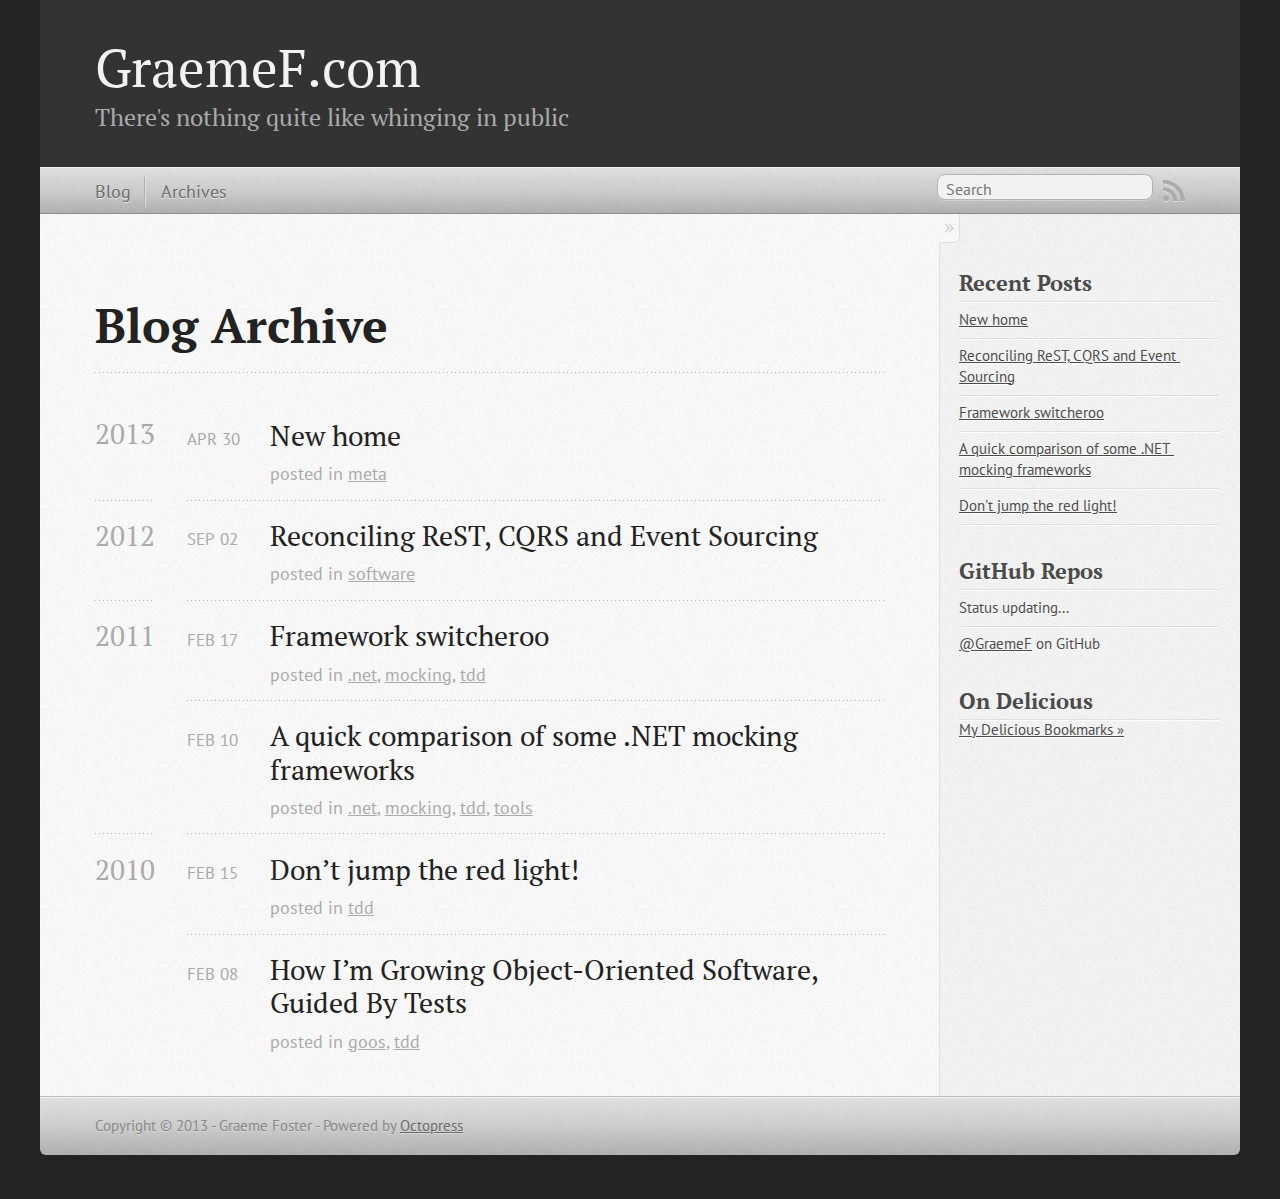
<file: blog/archives/index.html>
<!DOCTYPE html>
<!--[if IEMobile 7 ]><html class="no-js iem7"><![endif]-->
<!--[if lt IE 9]><html class="no-js lte-ie8"><![endif]-->
<!--[if (gt IE 8)|(gt IEMobile 7)|!(IEMobile)|!(IE)]><!--><html class="no-js" lang="en"><!--<![endif]-->
<head>
  <meta charset="utf-8">
  <title>Blog Archive - GraemeF.com</title>
  <meta name="author" content="Graeme Foster">

  
  <meta name="description" content="Blog Archive 2013 New home
Apr 30 2013 posted in meta 2012 Reconciling ReST, CQRS and Event Sourcing
Sep 02 2012 posted in software 2011 Framework &hellip;">
  

  <!-- http://t.co/dKP3o1e -->
  <meta name="HandheldFriendly" content="True">
  <meta name="MobileOptimized" content="320">
  <meta name="viewport" content="width=device-width, initial-scale=1">

  
  <link rel="canonical" href="http://GraemeF.github.io/blog/archives">
  <link href="/favicon.png" rel="icon">
  <link href="/stylesheets/screen.css" media="screen, projection" rel="stylesheet" type="text/css">
  <link href="/atom.xml" rel="alternate" title="GraemeF.com" type="application/atom+xml">
  <script src="/javascripts/modernizr-2.0.js"></script>
  <script src="//ajax.googleapis.com/ajax/libs/jquery/1.9.1/jquery.min.js"></script>
  <script>!window.jQuery && document.write(unescape('%3Cscript src="./javascripts/lib/jquery.min.js"%3E%3C/script%3E'))</script>
  <script src="/javascripts/octopress.js" type="text/javascript"></script>
  <!--Fonts from Google"s Web font directory at http://google.com/webfonts -->
<link href="http://fonts.googleapis.com/css?family=PT+Serif:regular,italic,bold,bolditalic" rel="stylesheet" type="text/css">
<link href="http://fonts.googleapis.com/css?family=PT+Sans:regular,italic,bold,bolditalic" rel="stylesheet" type="text/css">

  
  <script type="text/javascript">
    var _gaq = _gaq || [];
    _gaq.push(['_setAccount', 'UA-1814201-1']);
    _gaq.push(['_trackPageview']);

    (function() {
      var ga = document.createElement('script'); ga.type = 'text/javascript'; ga.async = true;
      ga.src = ('https:' == document.location.protocol ? 'https://ssl' : 'http://www') + '.google-analytics.com/ga.js';
      var s = document.getElementsByTagName('script')[0]; s.parentNode.insertBefore(ga, s);
    })();
  </script>


</head>

<body   >
  <header role="banner"><hgroup>
  <h1><a href="/">GraemeF.com</a></h1>
  
    <h2>There's nothing quite like whinging in public</h2>
  
</hgroup>

</header>
  <nav role="navigation"><ul class="subscription" data-subscription="rss">
  <li><a href="/atom.xml" rel="subscribe-rss" title="subscribe via RSS">RSS</a></li>
  
</ul>
  
<form action="http://google.com/search" method="get">
  <fieldset role="search">
    <input type="hidden" name="q" value="site:GraemeF.github.io" />
    <input class="search" type="text" name="q" results="0" placeholder="Search"/>
  </fieldset>
</form>
  
<ul class="main-navigation">
  <li><a href="/">Blog</a></li>
  <li><a href="/blog/archives">Archives</a></li>
</ul>

</nav>
  <div id="main">
    <div id="content">
      <div>
<article role="article">
  
  <header>
    <h1 class="entry-title">Blog Archive</h1>
    
  </header>
  
  <div id="blog-archives">



  
  <h2>2013</h2>

<article>
  
<h1><a href="/blog/2013/04/30/new-home/">New home</a></h1>
<time datetime="2013-04-30T20:28:00+01:00" pubdate><span class='month'>Apr</span> <span class='day'>30</span> <span class='year'>2013</span></time>

<footer>
  <span class="categories">posted in <a class='category' href='/blog/categories/meta/'>meta</a></span>
</footer>


</article>



  
  <h2>2012</h2>

<article>
  
<h1><a href="/blog/2012/09/02/Reconciling-ReST-and-CQRS/">Reconciling ReST, CQRS and Event Sourcing</a></h1>
<time datetime="2012-09-02T00:00:00+01:00" pubdate><span class='month'>Sep</span> <span class='day'>02</span> <span class='year'>2012</span></time>

<footer>
  <span class="categories">posted in <a class='category' href='/blog/categories/software/'>software</a></span>
</footer>


</article>



  
  <h2>2011</h2>

<article>
  
<h1><a href="/blog/2011/02/17/Framework-switcheroo/">Framework switcheroo</a></h1>
<time datetime="2011-02-17T04:39:00+00:00" pubdate><span class='month'>Feb</span> <span class='day'>17</span> <span class='year'>2011</span></time>

<footer>
  <span class="categories">posted in <a class='category' href='/blog/categories/dot-net/'>.net</a>, <a class='category' href='/blog/categories/mocking/'>mocking</a>, <a class='category' href='/blog/categories/tdd/'>tdd</a></span>
</footer>


</article>



<article>
  
<h1><a href="/blog/2011/02/10/A-quick-comparison-of-some-.NET-mocking-frameworks/">A quick comparison of some .NET mocking frameworks</a></h1>
<time datetime="2011-02-10T07:01:00+00:00" pubdate><span class='month'>Feb</span> <span class='day'>10</span> <span class='year'>2011</span></time>

<footer>
  <span class="categories">posted in <a class='category' href='/blog/categories/dot-net/'>.net</a>, <a class='category' href='/blog/categories/mocking/'>mocking</a>, <a class='category' href='/blog/categories/tdd/'>tdd</a>, <a class='category' href='/blog/categories/tools/'>tools</a></span>
</footer>


</article>



  
  <h2>2010</h2>

<article>
  
<h1><a href="/blog/2010/02/15/Dont-jump-the-red-light/">Don&#8217;t jump the red light!</a></h1>
<time datetime="2010-02-15T20:29:00+00:00" pubdate><span class='month'>Feb</span> <span class='day'>15</span> <span class='year'>2010</span></time>

<footer>
  <span class="categories">posted in <a class='category' href='/blog/categories/tdd/'>tdd</a></span>
</footer>


</article>



<article>
  
<h1><a href="/blog/2010/02/08/How-Im-Growing-Object-Oriented-Software-Guided-By-Tests/">How I&#8217;m Growing Object-Oriented Software, Guided By Tests</a></h1>
<time datetime="2010-02-08T20:22:00+00:00" pubdate><span class='month'>Feb</span> <span class='day'>08</span> <span class='year'>2010</span></time>

<footer>
  <span class="categories">posted in <a class='category' href='/blog/categories/goos/'>goos</a>, <a class='category' href='/blog/categories/tdd/'>tdd</a></span>
</footer>


</article>

</div>

  
</article>

</div>

<aside class="sidebar">
  
    <section>
  <h1>Recent Posts</h1>
  <ul id="recent_posts">
    
      <li class="post">
        <a href="/blog/2013/04/30/new-home/">New home</a>
      </li>
    
      <li class="post">
        <a href="/blog/2012/09/02/Reconciling-ReST-and-CQRS/">Reconciling ReST, CQRS and Event Sourcing</a>
      </li>
    
      <li class="post">
        <a href="/blog/2011/02/17/Framework-switcheroo/">Framework switcheroo</a>
      </li>
    
      <li class="post">
        <a href="/blog/2011/02/10/A-quick-comparison-of-some-.NET-mocking-frameworks/">A quick comparison of some .NET mocking frameworks</a>
      </li>
    
      <li class="post">
        <a href="/blog/2010/02/15/Dont-jump-the-red-light/">Don't jump the red light!</a>
      </li>
    
  </ul>
</section>

<section>
  <h1>GitHub Repos</h1>
  <ul id="gh_repos">
    <li class="loading">Status updating...</li>
  </ul>
  
  <a href="https://github.com/GraemeF">@GraemeF</a> on GitHub
  
  <script type="text/javascript">
    $(document).ready(function(){
        if (!window.jXHR){
            var jxhr = document.createElement('script');
            jxhr.type = 'text/javascript';
            jxhr.src = '/javascripts/libs/jXHR.js';
            var s = document.getElementsByTagName('script')[0];
            s.parentNode.insertBefore(jxhr, s);
        }

        github.showRepos({
            user: 'GraemeF',
            count: 5,
            skip_forks: true,
            target: '#gh_repos'
        });
    });
  </script>
  <script src="/javascripts/github.js" type="text/javascript"> </script>
</section>


<section>
  <h1>On Delicious</h1>
  <div id="delicious"></div>
  <script type="text/javascript" src="http://feeds.delicious.com/v2/json/GraemeF?count=3&amp;sort=date&amp;callback=renderDeliciousLinks"></script>
  <p><a href="http://delicious.com/GraemeF">My Delicious Bookmarks &raquo;</a></p>
</section>




  
</aside>


    </div>
  </div>
  <footer role="contentinfo"><p>
  Copyright &copy; 2013 - Graeme Foster -
  <span class="credit">Powered by <a href="http://octopress.org">Octopress</a></span>
</p>

</footer>
  

<script type="text/javascript">
      var disqus_shortname = 'GraemeF';
      
        
        var disqus_script = 'count.js';
      
    (function () {
      var dsq = document.createElement('script'); dsq.type = 'text/javascript'; dsq.async = true;
      dsq.src = 'http://' + disqus_shortname + '.disqus.com/' + disqus_script;
      (document.getElementsByTagName('head')[0] || document.getElementsByTagName('body')[0]).appendChild(dsq);
    }());
</script>







  <script type="text/javascript">
    (function(){
      var twitterWidgets = document.createElement('script');
      twitterWidgets.type = 'text/javascript';
      twitterWidgets.async = true;
      twitterWidgets.src = 'http://platform.twitter.com/widgets.js';
      document.getElementsByTagName('head')[0].appendChild(twitterWidgets);
    })();
  </script>





</body>
</html>
</file>
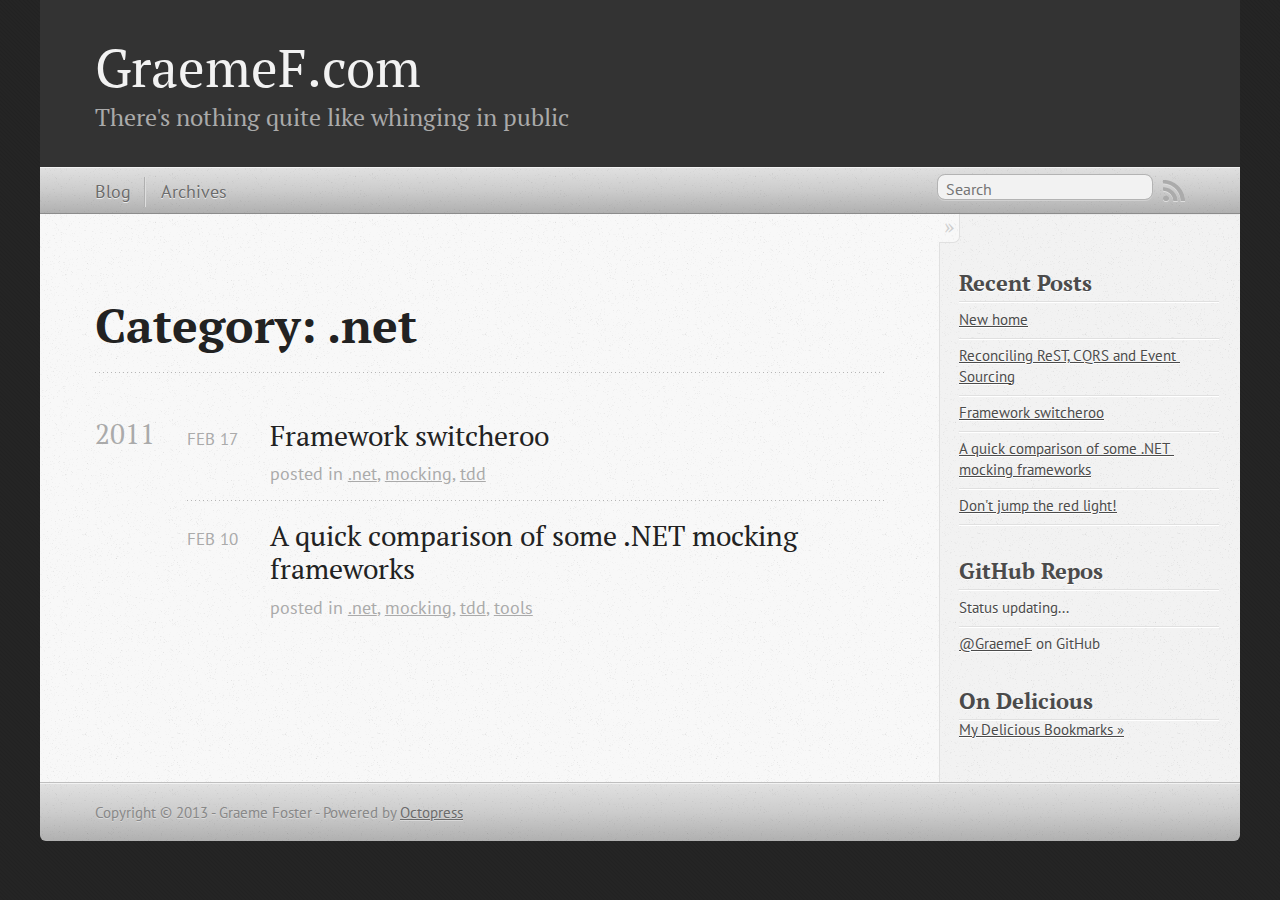
<file: blog/categories/dot-net/index.html>
<!DOCTYPE html>
<!--[if IEMobile 7 ]><html class="no-js iem7"><![endif]-->
<!--[if lt IE 9]><html class="no-js lte-ie8"><![endif]-->
<!--[if (gt IE 8)|(gt IEMobile 7)|!(IEMobile)|!(IE)]><!--><html class="no-js" lang="en"><!--<![endif]-->
<head>
  <meta charset="utf-8">
  <title>Category: .net - GraemeF.com</title>
  <meta name="author" content="Graeme Foster">

  
  <meta name="description" content="Category: .net">
  

  <!-- http://t.co/dKP3o1e -->
  <meta name="HandheldFriendly" content="True">
  <meta name="MobileOptimized" content="320">
  <meta name="viewport" content="width=device-width, initial-scale=1">

  
  <link rel="canonical" href="http://GraemeF.github.ioblog/categories/dot-net">
  <link href="/favicon.png" rel="icon">
  <link href="/stylesheets/screen.css" media="screen, projection" rel="stylesheet" type="text/css">
  <link href="/atom.xml" rel="alternate" title="GraemeF.com" type="application/atom+xml">
  <script src="/javascripts/modernizr-2.0.js"></script>
  <script src="//ajax.googleapis.com/ajax/libs/jquery/1.9.1/jquery.min.js"></script>
  <script>!window.jQuery && document.write(unescape('%3Cscript src="./javascripts/lib/jquery.min.js"%3E%3C/script%3E'))</script>
  <script src="/javascripts/octopress.js" type="text/javascript"></script>
  <!--Fonts from Google"s Web font directory at http://google.com/webfonts -->
<link href="http://fonts.googleapis.com/css?family=PT+Serif:regular,italic,bold,bolditalic" rel="stylesheet" type="text/css">
<link href="http://fonts.googleapis.com/css?family=PT+Sans:regular,italic,bold,bolditalic" rel="stylesheet" type="text/css">

  
  <script type="text/javascript">
    var _gaq = _gaq || [];
    _gaq.push(['_setAccount', 'UA-1814201-1']);
    _gaq.push(['_trackPageview']);

    (function() {
      var ga = document.createElement('script'); ga.type = 'text/javascript'; ga.async = true;
      ga.src = ('https:' == document.location.protocol ? 'https://ssl' : 'http://www') + '.google-analytics.com/ga.js';
      var s = document.getElementsByTagName('script')[0]; s.parentNode.insertBefore(ga, s);
    })();
  </script>


</head>

<body   >
  <header role="banner"><hgroup>
  <h1><a href="/">GraemeF.com</a></h1>
  
    <h2>There's nothing quite like whinging in public</h2>
  
</hgroup>

</header>
  <nav role="navigation"><ul class="subscription" data-subscription="rss">
  <li><a href="/atom.xml" rel="subscribe-rss" title="subscribe via RSS">RSS</a></li>
  
</ul>
  
<form action="http://google.com/search" method="get">
  <fieldset role="search">
    <input type="hidden" name="q" value="site:GraemeF.github.io" />
    <input class="search" type="text" name="q" results="0" placeholder="Search"/>
  </fieldset>
</form>
  
<ul class="main-navigation">
  <li><a href="/">Blog</a></li>
  <li><a href="/blog/archives">Archives</a></li>
</ul>

</nav>
  <div id="main">
    <div id="content">
      <div>
<article role="article">
  
  <header>
    <h1 class="entry-title">Category: .net</h1>
    
  </header>
  
  <div id="blog-archives" class="category">



  
  <h2>2011</h2>

<article>
  
<h1><a href="/blog/2011/02/17/Framework-switcheroo/">Framework switcheroo</a></h1>
<time datetime="2011-02-17T04:39:00+00:00" pubdate><span class='month'>Feb</span> <span class='day'>17</span> <span class='year'>2011</span></time>

<footer>
  <span class="categories">posted in <a class='category' href='/blog/categories/dot-net/'>.net</a>, <a class='category' href='/blog/categories/mocking/'>mocking</a>, <a class='category' href='/blog/categories/tdd/'>tdd</a></span>
</footer>


</article>



<article>
  
<h1><a href="/blog/2011/02/10/A-quick-comparison-of-some-.NET-mocking-frameworks/">A quick comparison of some .NET mocking frameworks</a></h1>
<time datetime="2011-02-10T07:01:00+00:00" pubdate><span class='month'>Feb</span> <span class='day'>10</span> <span class='year'>2011</span></time>

<footer>
  <span class="categories">posted in <a class='category' href='/blog/categories/dot-net/'>.net</a>, <a class='category' href='/blog/categories/mocking/'>mocking</a>, <a class='category' href='/blog/categories/tdd/'>tdd</a>, <a class='category' href='/blog/categories/tools/'>tools</a></span>
</footer>


</article>

</div>

  
</article>

</div>

<aside class="sidebar">
  
    <section>
  <h1>Recent Posts</h1>
  <ul id="recent_posts">
    
      <li class="post">
        <a href="/blog/2013/04/30/new-home/">New home</a>
      </li>
    
      <li class="post">
        <a href="/blog/2012/09/02/Reconciling-ReST-and-CQRS/">Reconciling ReST, CQRS and Event Sourcing</a>
      </li>
    
      <li class="post">
        <a href="/blog/2011/02/17/Framework-switcheroo/">Framework switcheroo</a>
      </li>
    
      <li class="post">
        <a href="/blog/2011/02/10/A-quick-comparison-of-some-.NET-mocking-frameworks/">A quick comparison of some .NET mocking frameworks</a>
      </li>
    
      <li class="post">
        <a href="/blog/2010/02/15/Dont-jump-the-red-light/">Don't jump the red light!</a>
      </li>
    
  </ul>
</section>

<section>
  <h1>GitHub Repos</h1>
  <ul id="gh_repos">
    <li class="loading">Status updating...</li>
  </ul>
  
  <a href="https://github.com/GraemeF">@GraemeF</a> on GitHub
  
  <script type="text/javascript">
    $(document).ready(function(){
        if (!window.jXHR){
            var jxhr = document.createElement('script');
            jxhr.type = 'text/javascript';
            jxhr.src = '/javascripts/libs/jXHR.js';
            var s = document.getElementsByTagName('script')[0];
            s.parentNode.insertBefore(jxhr, s);
        }

        github.showRepos({
            user: 'GraemeF',
            count: 5,
            skip_forks: true,
            target: '#gh_repos'
        });
    });
  </script>
  <script src="/javascripts/github.js" type="text/javascript"> </script>
</section>


<section>
  <h1>On Delicious</h1>
  <div id="delicious"></div>
  <script type="text/javascript" src="http://feeds.delicious.com/v2/json/GraemeF?count=3&amp;sort=date&amp;callback=renderDeliciousLinks"></script>
  <p><a href="http://delicious.com/GraemeF">My Delicious Bookmarks &raquo;</a></p>
</section>




  
</aside>


    </div>
  </div>
  <footer role="contentinfo"><p>
  Copyright &copy; 2013 - Graeme Foster -
  <span class="credit">Powered by <a href="http://octopress.org">Octopress</a></span>
</p>

</footer>
  

<script type="text/javascript">
      var disqus_shortname = 'GraemeF';
      
        
        var disqus_script = 'count.js';
      
    (function () {
      var dsq = document.createElement('script'); dsq.type = 'text/javascript'; dsq.async = true;
      dsq.src = 'http://' + disqus_shortname + '.disqus.com/' + disqus_script;
      (document.getElementsByTagName('head')[0] || document.getElementsByTagName('body')[0]).appendChild(dsq);
    }());
</script>







  <script type="text/javascript">
    (function(){
      var twitterWidgets = document.createElement('script');
      twitterWidgets.type = 'text/javascript';
      twitterWidgets.async = true;
      twitterWidgets.src = 'http://platform.twitter.com/widgets.js';
      document.getElementsByTagName('head')[0].appendChild(twitterWidgets);
    })();
  </script>





</body>
</html>
</file>
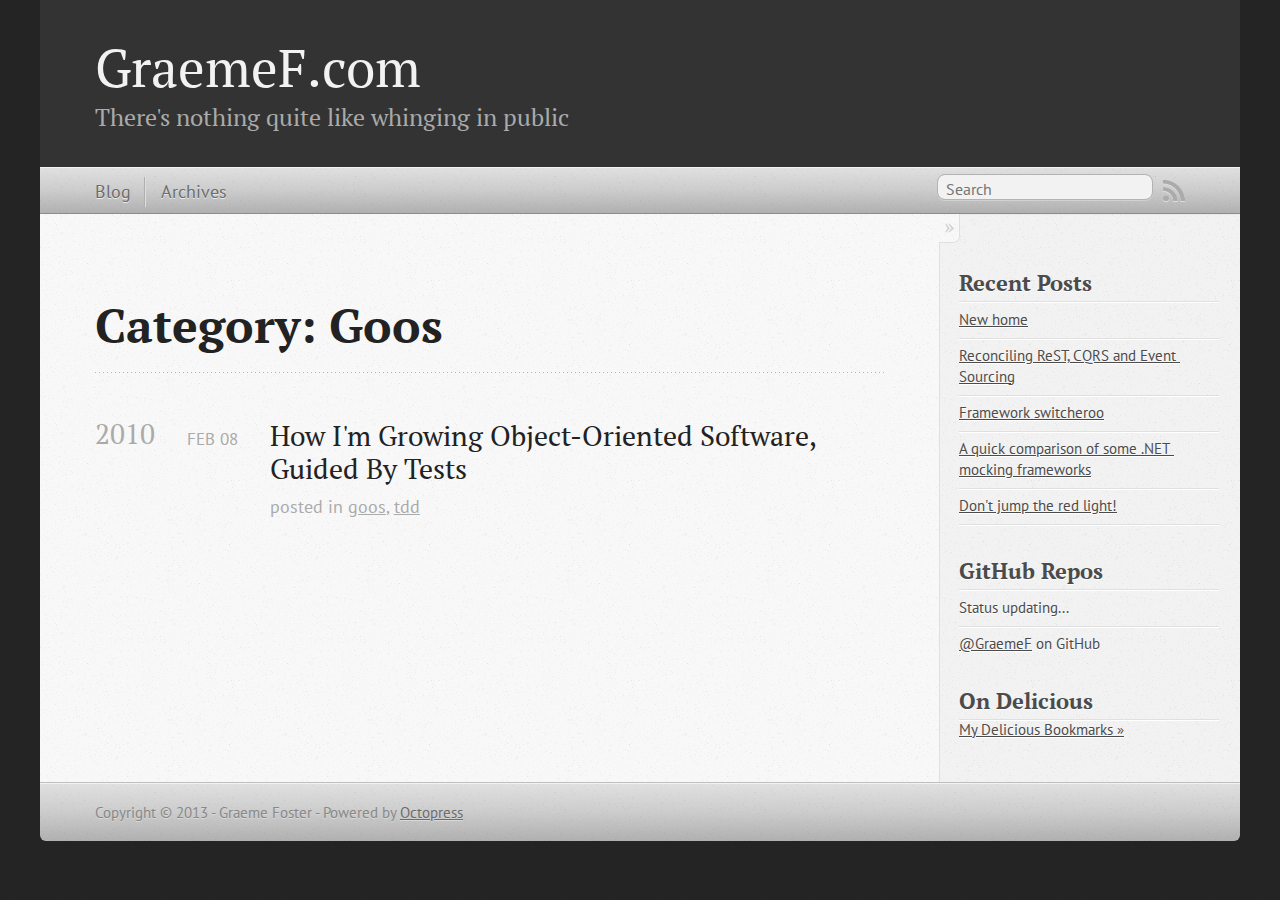
<file: blog/categories/goos/index.html>
<!DOCTYPE html>
<!--[if IEMobile 7 ]><html class="no-js iem7"><![endif]-->
<!--[if lt IE 9]><html class="no-js lte-ie8"><![endif]-->
<!--[if (gt IE 8)|(gt IEMobile 7)|!(IEMobile)|!(IE)]><!--><html class="no-js" lang="en"><!--<![endif]-->
<head>
  <meta charset="utf-8">
  <title>Category: goos - GraemeF.com</title>
  <meta name="author" content="Graeme Foster">

  
  <meta name="description" content="Category: goos">
  

  <!-- http://t.co/dKP3o1e -->
  <meta name="HandheldFriendly" content="True">
  <meta name="MobileOptimized" content="320">
  <meta name="viewport" content="width=device-width, initial-scale=1">

  
  <link rel="canonical" href="http://GraemeF.github.ioblog/categories/goos">
  <link href="/favicon.png" rel="icon">
  <link href="/stylesheets/screen.css" media="screen, projection" rel="stylesheet" type="text/css">
  <link href="/atom.xml" rel="alternate" title="GraemeF.com" type="application/atom+xml">
  <script src="/javascripts/modernizr-2.0.js"></script>
  <script src="//ajax.googleapis.com/ajax/libs/jquery/1.9.1/jquery.min.js"></script>
  <script>!window.jQuery && document.write(unescape('%3Cscript src="./javascripts/lib/jquery.min.js"%3E%3C/script%3E'))</script>
  <script src="/javascripts/octopress.js" type="text/javascript"></script>
  <!--Fonts from Google"s Web font directory at http://google.com/webfonts -->
<link href="http://fonts.googleapis.com/css?family=PT+Serif:regular,italic,bold,bolditalic" rel="stylesheet" type="text/css">
<link href="http://fonts.googleapis.com/css?family=PT+Sans:regular,italic,bold,bolditalic" rel="stylesheet" type="text/css">

  
  <script type="text/javascript">
    var _gaq = _gaq || [];
    _gaq.push(['_setAccount', 'UA-1814201-1']);
    _gaq.push(['_trackPageview']);

    (function() {
      var ga = document.createElement('script'); ga.type = 'text/javascript'; ga.async = true;
      ga.src = ('https:' == document.location.protocol ? 'https://ssl' : 'http://www') + '.google-analytics.com/ga.js';
      var s = document.getElementsByTagName('script')[0]; s.parentNode.insertBefore(ga, s);
    })();
  </script>


</head>

<body   >
  <header role="banner"><hgroup>
  <h1><a href="/">GraemeF.com</a></h1>
  
    <h2>There's nothing quite like whinging in public</h2>
  
</hgroup>

</header>
  <nav role="navigation"><ul class="subscription" data-subscription="rss">
  <li><a href="/atom.xml" rel="subscribe-rss" title="subscribe via RSS">RSS</a></li>
  
</ul>
  
<form action="http://google.com/search" method="get">
  <fieldset role="search">
    <input type="hidden" name="q" value="site:GraemeF.github.io" />
    <input class="search" type="text" name="q" results="0" placeholder="Search"/>
  </fieldset>
</form>
  
<ul class="main-navigation">
  <li><a href="/">Blog</a></li>
  <li><a href="/blog/archives">Archives</a></li>
</ul>

</nav>
  <div id="main">
    <div id="content">
      <div>
<article role="article">
  
  <header>
    <h1 class="entry-title">Category: Goos</h1>
    
  </header>
  
  <div id="blog-archives" class="category">



  
  <h2>2010</h2>

<article>
  
<h1><a href="/blog/2010/02/08/How-Im-Growing-Object-Oriented-Software-Guided-By-Tests/">How I'm Growing Object-Oriented Software, Guided By Tests</a></h1>
<time datetime="2010-02-08T20:22:00+00:00" pubdate><span class='month'>Feb</span> <span class='day'>08</span> <span class='year'>2010</span></time>

<footer>
  <span class="categories">posted in <a class='category' href='/blog/categories/goos/'>goos</a>, <a class='category' href='/blog/categories/tdd/'>tdd</a></span>
</footer>


</article>

</div>

  
</article>

</div>

<aside class="sidebar">
  
    <section>
  <h1>Recent Posts</h1>
  <ul id="recent_posts">
    
      <li class="post">
        <a href="/blog/2013/04/30/new-home/">New home</a>
      </li>
    
      <li class="post">
        <a href="/blog/2012/09/02/Reconciling-ReST-and-CQRS/">Reconciling ReST, CQRS and Event Sourcing</a>
      </li>
    
      <li class="post">
        <a href="/blog/2011/02/17/Framework-switcheroo/">Framework switcheroo</a>
      </li>
    
      <li class="post">
        <a href="/blog/2011/02/10/A-quick-comparison-of-some-.NET-mocking-frameworks/">A quick comparison of some .NET mocking frameworks</a>
      </li>
    
      <li class="post">
        <a href="/blog/2010/02/15/Dont-jump-the-red-light/">Don't jump the red light!</a>
      </li>
    
  </ul>
</section>

<section>
  <h1>GitHub Repos</h1>
  <ul id="gh_repos">
    <li class="loading">Status updating...</li>
  </ul>
  
  <a href="https://github.com/GraemeF">@GraemeF</a> on GitHub
  
  <script type="text/javascript">
    $(document).ready(function(){
        if (!window.jXHR){
            var jxhr = document.createElement('script');
            jxhr.type = 'text/javascript';
            jxhr.src = '/javascripts/libs/jXHR.js';
            var s = document.getElementsByTagName('script')[0];
            s.parentNode.insertBefore(jxhr, s);
        }

        github.showRepos({
            user: 'GraemeF',
            count: 5,
            skip_forks: true,
            target: '#gh_repos'
        });
    });
  </script>
  <script src="/javascripts/github.js" type="text/javascript"> </script>
</section>


<section>
  <h1>On Delicious</h1>
  <div id="delicious"></div>
  <script type="text/javascript" src="http://feeds.delicious.com/v2/json/GraemeF?count=3&amp;sort=date&amp;callback=renderDeliciousLinks"></script>
  <p><a href="http://delicious.com/GraemeF">My Delicious Bookmarks &raquo;</a></p>
</section>




  
</aside>


    </div>
  </div>
  <footer role="contentinfo"><p>
  Copyright &copy; 2013 - Graeme Foster -
  <span class="credit">Powered by <a href="http://octopress.org">Octopress</a></span>
</p>

</footer>
  

<script type="text/javascript">
      var disqus_shortname = 'GraemeF';
      
        
        var disqus_script = 'count.js';
      
    (function () {
      var dsq = document.createElement('script'); dsq.type = 'text/javascript'; dsq.async = true;
      dsq.src = 'http://' + disqus_shortname + '.disqus.com/' + disqus_script;
      (document.getElementsByTagName('head')[0] || document.getElementsByTagName('body')[0]).appendChild(dsq);
    }());
</script>







  <script type="text/javascript">
    (function(){
      var twitterWidgets = document.createElement('script');
      twitterWidgets.type = 'text/javascript';
      twitterWidgets.async = true;
      twitterWidgets.src = 'http://platform.twitter.com/widgets.js';
      document.getElementsByTagName('head')[0].appendChild(twitterWidgets);
    })();
  </script>





</body>
</html>
</file>
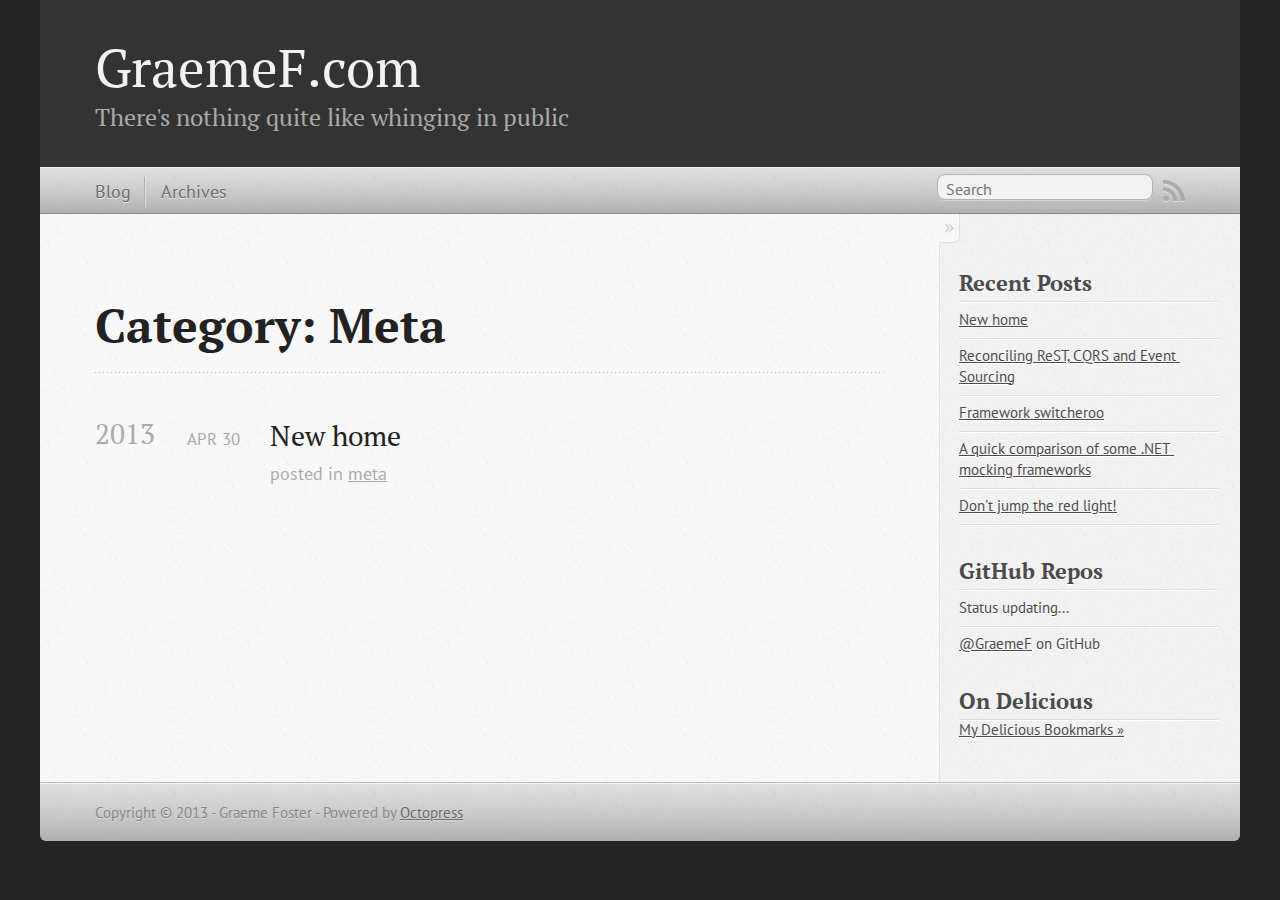
<file: blog/categories/meta/index.html>
<!DOCTYPE html>
<!--[if IEMobile 7 ]><html class="no-js iem7"><![endif]-->
<!--[if lt IE 9]><html class="no-js lte-ie8"><![endif]-->
<!--[if (gt IE 8)|(gt IEMobile 7)|!(IEMobile)|!(IE)]><!--><html class="no-js" lang="en"><!--<![endif]-->
<head>
  <meta charset="utf-8">
  <title>Category: meta - GraemeF.com</title>
  <meta name="author" content="Graeme Foster">

  
  <meta name="description" content="Category: meta">
  

  <!-- http://t.co/dKP3o1e -->
  <meta name="HandheldFriendly" content="True">
  <meta name="MobileOptimized" content="320">
  <meta name="viewport" content="width=device-width, initial-scale=1">

  
  <link rel="canonical" href="http://GraemeF.github.ioblog/categories/meta">
  <link href="/favicon.png" rel="icon">
  <link href="/stylesheets/screen.css" media="screen, projection" rel="stylesheet" type="text/css">
  <link href="/atom.xml" rel="alternate" title="GraemeF.com" type="application/atom+xml">
  <script src="/javascripts/modernizr-2.0.js"></script>
  <script src="//ajax.googleapis.com/ajax/libs/jquery/1.9.1/jquery.min.js"></script>
  <script>!window.jQuery && document.write(unescape('%3Cscript src="./javascripts/lib/jquery.min.js"%3E%3C/script%3E'))</script>
  <script src="/javascripts/octopress.js" type="text/javascript"></script>
  <!--Fonts from Google"s Web font directory at http://google.com/webfonts -->
<link href="http://fonts.googleapis.com/css?family=PT+Serif:regular,italic,bold,bolditalic" rel="stylesheet" type="text/css">
<link href="http://fonts.googleapis.com/css?family=PT+Sans:regular,italic,bold,bolditalic" rel="stylesheet" type="text/css">

  
  <script type="text/javascript">
    var _gaq = _gaq || [];
    _gaq.push(['_setAccount', 'UA-1814201-1']);
    _gaq.push(['_trackPageview']);

    (function() {
      var ga = document.createElement('script'); ga.type = 'text/javascript'; ga.async = true;
      ga.src = ('https:' == document.location.protocol ? 'https://ssl' : 'http://www') + '.google-analytics.com/ga.js';
      var s = document.getElementsByTagName('script')[0]; s.parentNode.insertBefore(ga, s);
    })();
  </script>


</head>

<body   >
  <header role="banner"><hgroup>
  <h1><a href="/">GraemeF.com</a></h1>
  
    <h2>There's nothing quite like whinging in public</h2>
  
</hgroup>

</header>
  <nav role="navigation"><ul class="subscription" data-subscription="rss">
  <li><a href="/atom.xml" rel="subscribe-rss" title="subscribe via RSS">RSS</a></li>
  
</ul>
  
<form action="http://google.com/search" method="get">
  <fieldset role="search">
    <input type="hidden" name="q" value="site:GraemeF.github.io" />
    <input class="search" type="text" name="q" results="0" placeholder="Search"/>
  </fieldset>
</form>
  
<ul class="main-navigation">
  <li><a href="/">Blog</a></li>
  <li><a href="/blog/archives">Archives</a></li>
</ul>

</nav>
  <div id="main">
    <div id="content">
      <div>
<article role="article">
  
  <header>
    <h1 class="entry-title">Category: Meta</h1>
    
  </header>
  
  <div id="blog-archives" class="category">



  
  <h2>2013</h2>

<article>
  
<h1><a href="/blog/2013/04/30/new-home/">New home</a></h1>
<time datetime="2013-04-30T20:28:00+01:00" pubdate><span class='month'>Apr</span> <span class='day'>30</span> <span class='year'>2013</span></time>

<footer>
  <span class="categories">posted in <a class='category' href='/blog/categories/meta/'>meta</a></span>
</footer>


</article>

</div>

  
</article>

</div>

<aside class="sidebar">
  
    <section>
  <h1>Recent Posts</h1>
  <ul id="recent_posts">
    
      <li class="post">
        <a href="/blog/2013/04/30/new-home/">New home</a>
      </li>
    
      <li class="post">
        <a href="/blog/2012/09/02/Reconciling-ReST-and-CQRS/">Reconciling ReST, CQRS and Event Sourcing</a>
      </li>
    
      <li class="post">
        <a href="/blog/2011/02/17/Framework-switcheroo/">Framework switcheroo</a>
      </li>
    
      <li class="post">
        <a href="/blog/2011/02/10/A-quick-comparison-of-some-.NET-mocking-frameworks/">A quick comparison of some .NET mocking frameworks</a>
      </li>
    
      <li class="post">
        <a href="/blog/2010/02/15/Dont-jump-the-red-light/">Don't jump the red light!</a>
      </li>
    
  </ul>
</section>

<section>
  <h1>GitHub Repos</h1>
  <ul id="gh_repos">
    <li class="loading">Status updating...</li>
  </ul>
  
  <a href="https://github.com/GraemeF">@GraemeF</a> on GitHub
  
  <script type="text/javascript">
    $(document).ready(function(){
        if (!window.jXHR){
            var jxhr = document.createElement('script');
            jxhr.type = 'text/javascript';
            jxhr.src = '/javascripts/libs/jXHR.js';
            var s = document.getElementsByTagName('script')[0];
            s.parentNode.insertBefore(jxhr, s);
        }

        github.showRepos({
            user: 'GraemeF',
            count: 5,
            skip_forks: true,
            target: '#gh_repos'
        });
    });
  </script>
  <script src="/javascripts/github.js" type="text/javascript"> </script>
</section>


<section>
  <h1>On Delicious</h1>
  <div id="delicious"></div>
  <script type="text/javascript" src="http://feeds.delicious.com/v2/json/GraemeF?count=3&amp;sort=date&amp;callback=renderDeliciousLinks"></script>
  <p><a href="http://delicious.com/GraemeF">My Delicious Bookmarks &raquo;</a></p>
</section>




  
</aside>


    </div>
  </div>
  <footer role="contentinfo"><p>
  Copyright &copy; 2013 - Graeme Foster -
  <span class="credit">Powered by <a href="http://octopress.org">Octopress</a></span>
</p>

</footer>
  

<script type="text/javascript">
      var disqus_shortname = 'GraemeF';
      
        
        var disqus_script = 'count.js';
      
    (function () {
      var dsq = document.createElement('script'); dsq.type = 'text/javascript'; dsq.async = true;
      dsq.src = 'http://' + disqus_shortname + '.disqus.com/' + disqus_script;
      (document.getElementsByTagName('head')[0] || document.getElementsByTagName('body')[0]).appendChild(dsq);
    }());
</script>







  <script type="text/javascript">
    (function(){
      var twitterWidgets = document.createElement('script');
      twitterWidgets.type = 'text/javascript';
      twitterWidgets.async = true;
      twitterWidgets.src = 'http://platform.twitter.com/widgets.js';
      document.getElementsByTagName('head')[0].appendChild(twitterWidgets);
    })();
  </script>





</body>
</html>
</file>
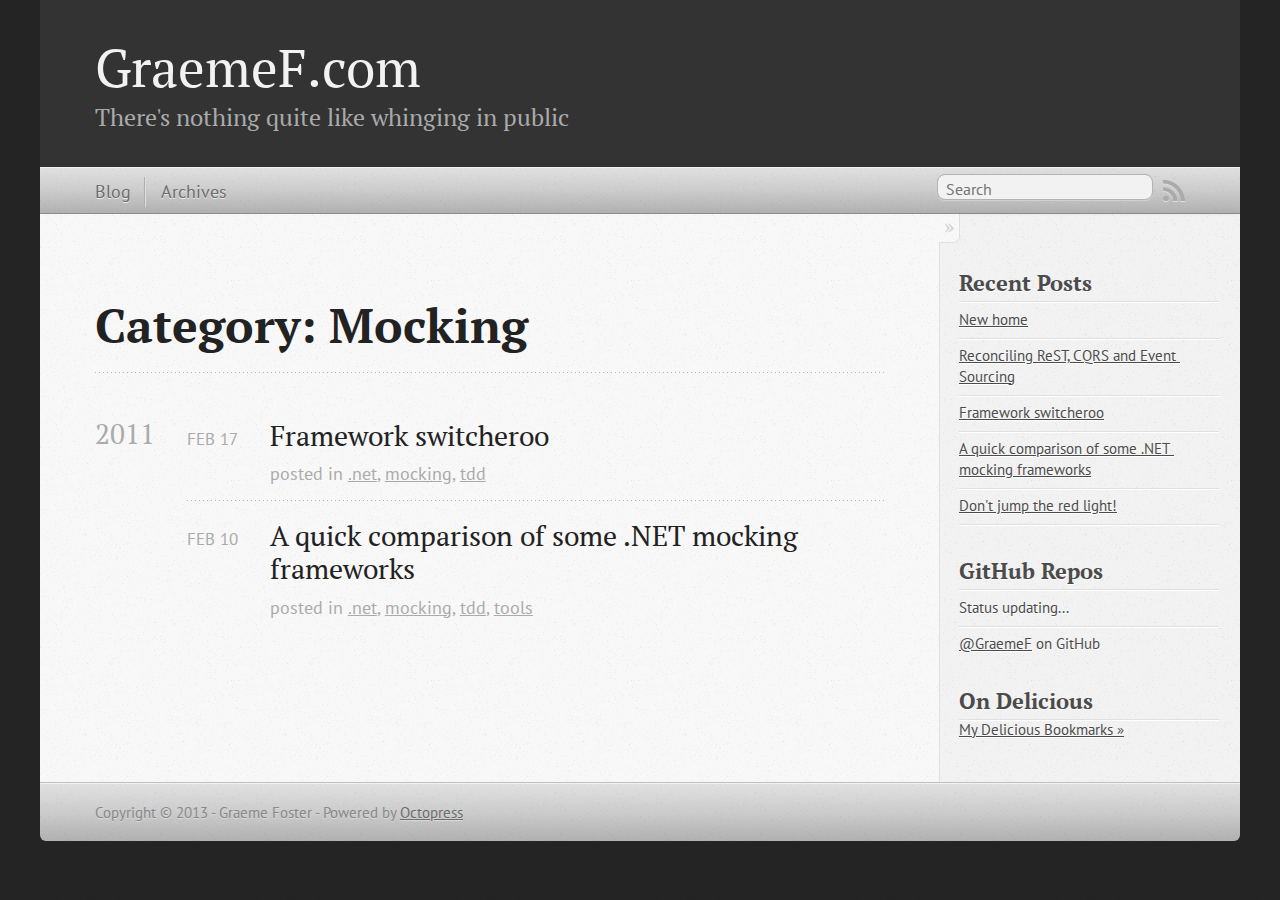
<file: blog/categories/mocking/index.html>
<!DOCTYPE html>
<!--[if IEMobile 7 ]><html class="no-js iem7"><![endif]-->
<!--[if lt IE 9]><html class="no-js lte-ie8"><![endif]-->
<!--[if (gt IE 8)|(gt IEMobile 7)|!(IEMobile)|!(IE)]><!--><html class="no-js" lang="en"><!--<![endif]-->
<head>
  <meta charset="utf-8">
  <title>Category: mocking - GraemeF.com</title>
  <meta name="author" content="Graeme Foster">

  
  <meta name="description" content="Category: mocking">
  

  <!-- http://t.co/dKP3o1e -->
  <meta name="HandheldFriendly" content="True">
  <meta name="MobileOptimized" content="320">
  <meta name="viewport" content="width=device-width, initial-scale=1">

  
  <link rel="canonical" href="http://GraemeF.github.ioblog/categories/mocking">
  <link href="/favicon.png" rel="icon">
  <link href="/stylesheets/screen.css" media="screen, projection" rel="stylesheet" type="text/css">
  <link href="/atom.xml" rel="alternate" title="GraemeF.com" type="application/atom+xml">
  <script src="/javascripts/modernizr-2.0.js"></script>
  <script src="//ajax.googleapis.com/ajax/libs/jquery/1.9.1/jquery.min.js"></script>
  <script>!window.jQuery && document.write(unescape('%3Cscript src="./javascripts/lib/jquery.min.js"%3E%3C/script%3E'))</script>
  <script src="/javascripts/octopress.js" type="text/javascript"></script>
  <!--Fonts from Google"s Web font directory at http://google.com/webfonts -->
<link href="http://fonts.googleapis.com/css?family=PT+Serif:regular,italic,bold,bolditalic" rel="stylesheet" type="text/css">
<link href="http://fonts.googleapis.com/css?family=PT+Sans:regular,italic,bold,bolditalic" rel="stylesheet" type="text/css">

  
  <script type="text/javascript">
    var _gaq = _gaq || [];
    _gaq.push(['_setAccount', 'UA-1814201-1']);
    _gaq.push(['_trackPageview']);

    (function() {
      var ga = document.createElement('script'); ga.type = 'text/javascript'; ga.async = true;
      ga.src = ('https:' == document.location.protocol ? 'https://ssl' : 'http://www') + '.google-analytics.com/ga.js';
      var s = document.getElementsByTagName('script')[0]; s.parentNode.insertBefore(ga, s);
    })();
  </script>


</head>

<body   >
  <header role="banner"><hgroup>
  <h1><a href="/">GraemeF.com</a></h1>
  
    <h2>There's nothing quite like whinging in public</h2>
  
</hgroup>

</header>
  <nav role="navigation"><ul class="subscription" data-subscription="rss">
  <li><a href="/atom.xml" rel="subscribe-rss" title="subscribe via RSS">RSS</a></li>
  
</ul>
  
<form action="http://google.com/search" method="get">
  <fieldset role="search">
    <input type="hidden" name="q" value="site:GraemeF.github.io" />
    <input class="search" type="text" name="q" results="0" placeholder="Search"/>
  </fieldset>
</form>
  
<ul class="main-navigation">
  <li><a href="/">Blog</a></li>
  <li><a href="/blog/archives">Archives</a></li>
</ul>

</nav>
  <div id="main">
    <div id="content">
      <div>
<article role="article">
  
  <header>
    <h1 class="entry-title">Category: Mocking</h1>
    
  </header>
  
  <div id="blog-archives" class="category">



  
  <h2>2011</h2>

<article>
  
<h1><a href="/blog/2011/02/17/Framework-switcheroo/">Framework switcheroo</a></h1>
<time datetime="2011-02-17T04:39:00+00:00" pubdate><span class='month'>Feb</span> <span class='day'>17</span> <span class='year'>2011</span></time>

<footer>
  <span class="categories">posted in <a class='category' href='/blog/categories/dot-net/'>.net</a>, <a class='category' href='/blog/categories/mocking/'>mocking</a>, <a class='category' href='/blog/categories/tdd/'>tdd</a></span>
</footer>


</article>



<article>
  
<h1><a href="/blog/2011/02/10/A-quick-comparison-of-some-.NET-mocking-frameworks/">A quick comparison of some .NET mocking frameworks</a></h1>
<time datetime="2011-02-10T07:01:00+00:00" pubdate><span class='month'>Feb</span> <span class='day'>10</span> <span class='year'>2011</span></time>

<footer>
  <span class="categories">posted in <a class='category' href='/blog/categories/dot-net/'>.net</a>, <a class='category' href='/blog/categories/mocking/'>mocking</a>, <a class='category' href='/blog/categories/tdd/'>tdd</a>, <a class='category' href='/blog/categories/tools/'>tools</a></span>
</footer>


</article>

</div>

  
</article>

</div>

<aside class="sidebar">
  
    <section>
  <h1>Recent Posts</h1>
  <ul id="recent_posts">
    
      <li class="post">
        <a href="/blog/2013/04/30/new-home/">New home</a>
      </li>
    
      <li class="post">
        <a href="/blog/2012/09/02/Reconciling-ReST-and-CQRS/">Reconciling ReST, CQRS and Event Sourcing</a>
      </li>
    
      <li class="post">
        <a href="/blog/2011/02/17/Framework-switcheroo/">Framework switcheroo</a>
      </li>
    
      <li class="post">
        <a href="/blog/2011/02/10/A-quick-comparison-of-some-.NET-mocking-frameworks/">A quick comparison of some .NET mocking frameworks</a>
      </li>
    
      <li class="post">
        <a href="/blog/2010/02/15/Dont-jump-the-red-light/">Don't jump the red light!</a>
      </li>
    
  </ul>
</section>

<section>
  <h1>GitHub Repos</h1>
  <ul id="gh_repos">
    <li class="loading">Status updating...</li>
  </ul>
  
  <a href="https://github.com/GraemeF">@GraemeF</a> on GitHub
  
  <script type="text/javascript">
    $(document).ready(function(){
        if (!window.jXHR){
            var jxhr = document.createElement('script');
            jxhr.type = 'text/javascript';
            jxhr.src = '/javascripts/libs/jXHR.js';
            var s = document.getElementsByTagName('script')[0];
            s.parentNode.insertBefore(jxhr, s);
        }

        github.showRepos({
            user: 'GraemeF',
            count: 5,
            skip_forks: true,
            target: '#gh_repos'
        });
    });
  </script>
  <script src="/javascripts/github.js" type="text/javascript"> </script>
</section>


<section>
  <h1>On Delicious</h1>
  <div id="delicious"></div>
  <script type="text/javascript" src="http://feeds.delicious.com/v2/json/GraemeF?count=3&amp;sort=date&amp;callback=renderDeliciousLinks"></script>
  <p><a href="http://delicious.com/GraemeF">My Delicious Bookmarks &raquo;</a></p>
</section>




  
</aside>


    </div>
  </div>
  <footer role="contentinfo"><p>
  Copyright &copy; 2013 - Graeme Foster -
  <span class="credit">Powered by <a href="http://octopress.org">Octopress</a></span>
</p>

</footer>
  

<script type="text/javascript">
      var disqus_shortname = 'GraemeF';
      
        
        var disqus_script = 'count.js';
      
    (function () {
      var dsq = document.createElement('script'); dsq.type = 'text/javascript'; dsq.async = true;
      dsq.src = 'http://' + disqus_shortname + '.disqus.com/' + disqus_script;
      (document.getElementsByTagName('head')[0] || document.getElementsByTagName('body')[0]).appendChild(dsq);
    }());
</script>







  <script type="text/javascript">
    (function(){
      var twitterWidgets = document.createElement('script');
      twitterWidgets.type = 'text/javascript';
      twitterWidgets.async = true;
      twitterWidgets.src = 'http://platform.twitter.com/widgets.js';
      document.getElementsByTagName('head')[0].appendChild(twitterWidgets);
    })();
  </script>





</body>
</html>
</file>
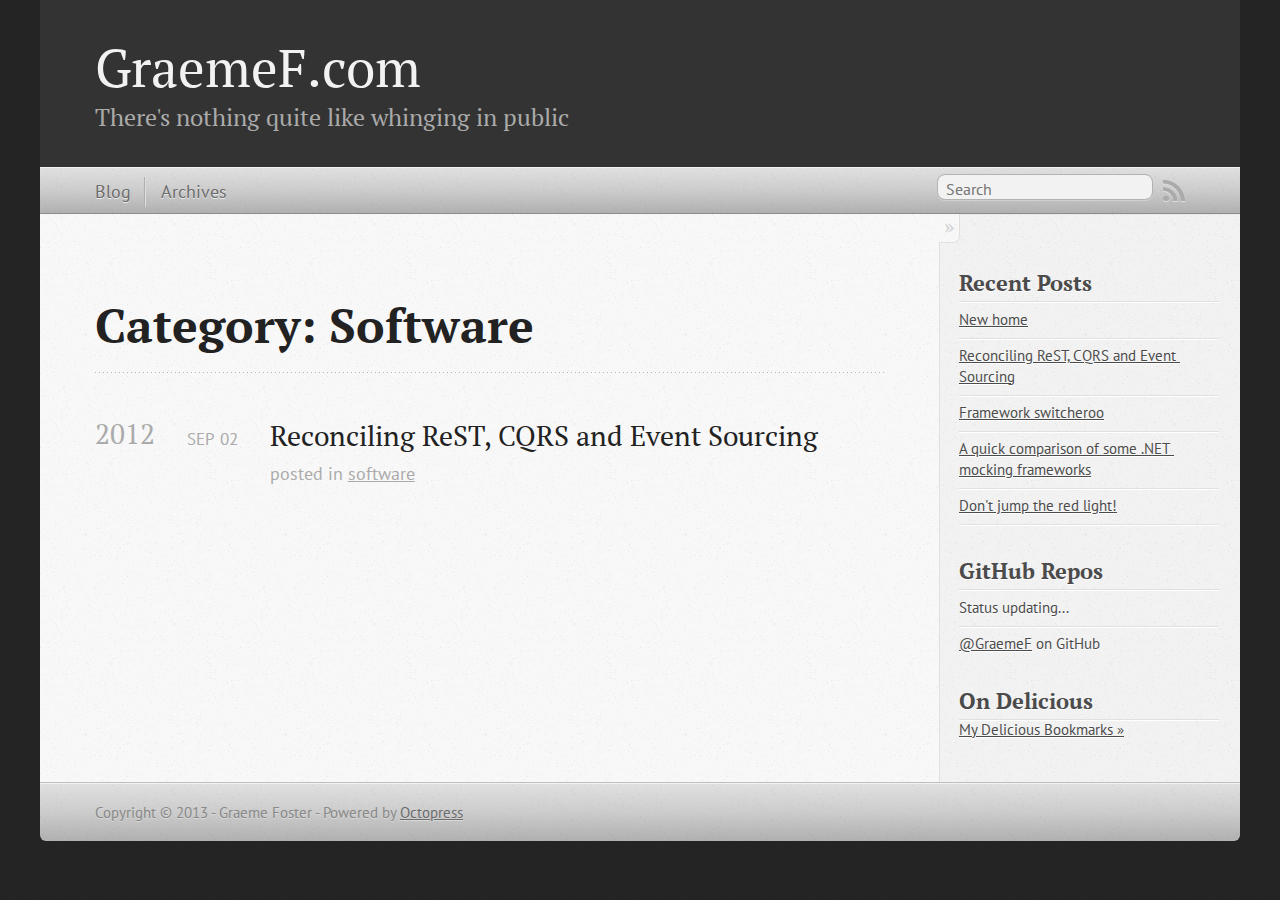
<file: blog/categories/software/index.html>
<!DOCTYPE html>
<!--[if IEMobile 7 ]><html class="no-js iem7"><![endif]-->
<!--[if lt IE 9]><html class="no-js lte-ie8"><![endif]-->
<!--[if (gt IE 8)|(gt IEMobile 7)|!(IEMobile)|!(IE)]><!--><html class="no-js" lang="en"><!--<![endif]-->
<head>
  <meta charset="utf-8">
  <title>Category: software - GraemeF.com</title>
  <meta name="author" content="Graeme Foster">

  
  <meta name="description" content="Category: software">
  

  <!-- http://t.co/dKP3o1e -->
  <meta name="HandheldFriendly" content="True">
  <meta name="MobileOptimized" content="320">
  <meta name="viewport" content="width=device-width, initial-scale=1">

  
  <link rel="canonical" href="http://GraemeF.github.ioblog/categories/software">
  <link href="/favicon.png" rel="icon">
  <link href="/stylesheets/screen.css" media="screen, projection" rel="stylesheet" type="text/css">
  <link href="/atom.xml" rel="alternate" title="GraemeF.com" type="application/atom+xml">
  <script src="/javascripts/modernizr-2.0.js"></script>
  <script src="//ajax.googleapis.com/ajax/libs/jquery/1.9.1/jquery.min.js"></script>
  <script>!window.jQuery && document.write(unescape('%3Cscript src="./javascripts/lib/jquery.min.js"%3E%3C/script%3E'))</script>
  <script src="/javascripts/octopress.js" type="text/javascript"></script>
  <!--Fonts from Google"s Web font directory at http://google.com/webfonts -->
<link href="http://fonts.googleapis.com/css?family=PT+Serif:regular,italic,bold,bolditalic" rel="stylesheet" type="text/css">
<link href="http://fonts.googleapis.com/css?family=PT+Sans:regular,italic,bold,bolditalic" rel="stylesheet" type="text/css">

  
  <script type="text/javascript">
    var _gaq = _gaq || [];
    _gaq.push(['_setAccount', 'UA-1814201-1']);
    _gaq.push(['_trackPageview']);

    (function() {
      var ga = document.createElement('script'); ga.type = 'text/javascript'; ga.async = true;
      ga.src = ('https:' == document.location.protocol ? 'https://ssl' : 'http://www') + '.google-analytics.com/ga.js';
      var s = document.getElementsByTagName('script')[0]; s.parentNode.insertBefore(ga, s);
    })();
  </script>


</head>

<body   >
  <header role="banner"><hgroup>
  <h1><a href="/">GraemeF.com</a></h1>
  
    <h2>There's nothing quite like whinging in public</h2>
  
</hgroup>

</header>
  <nav role="navigation"><ul class="subscription" data-subscription="rss">
  <li><a href="/atom.xml" rel="subscribe-rss" title="subscribe via RSS">RSS</a></li>
  
</ul>
  
<form action="http://google.com/search" method="get">
  <fieldset role="search">
    <input type="hidden" name="q" value="site:GraemeF.github.io" />
    <input class="search" type="text" name="q" results="0" placeholder="Search"/>
  </fieldset>
</form>
  
<ul class="main-navigation">
  <li><a href="/">Blog</a></li>
  <li><a href="/blog/archives">Archives</a></li>
</ul>

</nav>
  <div id="main">
    <div id="content">
      <div>
<article role="article">
  
  <header>
    <h1 class="entry-title">Category: Software</h1>
    
  </header>
  
  <div id="blog-archives" class="category">



  
  <h2>2012</h2>

<article>
  
<h1><a href="/blog/2012/09/02/Reconciling-ReST-and-CQRS/">Reconciling ReST, CQRS and Event Sourcing</a></h1>
<time datetime="2012-09-02T00:00:00+01:00" pubdate><span class='month'>Sep</span> <span class='day'>02</span> <span class='year'>2012</span></time>

<footer>
  <span class="categories">posted in <a class='category' href='/blog/categories/software/'>software</a></span>
</footer>


</article>

</div>

  
</article>

</div>

<aside class="sidebar">
  
    <section>
  <h1>Recent Posts</h1>
  <ul id="recent_posts">
    
      <li class="post">
        <a href="/blog/2013/04/30/new-home/">New home</a>
      </li>
    
      <li class="post">
        <a href="/blog/2012/09/02/Reconciling-ReST-and-CQRS/">Reconciling ReST, CQRS and Event Sourcing</a>
      </li>
    
      <li class="post">
        <a href="/blog/2011/02/17/Framework-switcheroo/">Framework switcheroo</a>
      </li>
    
      <li class="post">
        <a href="/blog/2011/02/10/A-quick-comparison-of-some-.NET-mocking-frameworks/">A quick comparison of some .NET mocking frameworks</a>
      </li>
    
      <li class="post">
        <a href="/blog/2010/02/15/Dont-jump-the-red-light/">Don't jump the red light!</a>
      </li>
    
  </ul>
</section>

<section>
  <h1>GitHub Repos</h1>
  <ul id="gh_repos">
    <li class="loading">Status updating...</li>
  </ul>
  
  <a href="https://github.com/GraemeF">@GraemeF</a> on GitHub
  
  <script type="text/javascript">
    $(document).ready(function(){
        if (!window.jXHR){
            var jxhr = document.createElement('script');
            jxhr.type = 'text/javascript';
            jxhr.src = '/javascripts/libs/jXHR.js';
            var s = document.getElementsByTagName('script')[0];
            s.parentNode.insertBefore(jxhr, s);
        }

        github.showRepos({
            user: 'GraemeF',
            count: 5,
            skip_forks: true,
            target: '#gh_repos'
        });
    });
  </script>
  <script src="/javascripts/github.js" type="text/javascript"> </script>
</section>


<section>
  <h1>On Delicious</h1>
  <div id="delicious"></div>
  <script type="text/javascript" src="http://feeds.delicious.com/v2/json/GraemeF?count=3&amp;sort=date&amp;callback=renderDeliciousLinks"></script>
  <p><a href="http://delicious.com/GraemeF">My Delicious Bookmarks &raquo;</a></p>
</section>




  
</aside>


    </div>
  </div>
  <footer role="contentinfo"><p>
  Copyright &copy; 2013 - Graeme Foster -
  <span class="credit">Powered by <a href="http://octopress.org">Octopress</a></span>
</p>

</footer>
  

<script type="text/javascript">
      var disqus_shortname = 'GraemeF';
      
        
        var disqus_script = 'count.js';
      
    (function () {
      var dsq = document.createElement('script'); dsq.type = 'text/javascript'; dsq.async = true;
      dsq.src = 'http://' + disqus_shortname + '.disqus.com/' + disqus_script;
      (document.getElementsByTagName('head')[0] || document.getElementsByTagName('body')[0]).appendChild(dsq);
    }());
</script>







  <script type="text/javascript">
    (function(){
      var twitterWidgets = document.createElement('script');
      twitterWidgets.type = 'text/javascript';
      twitterWidgets.async = true;
      twitterWidgets.src = 'http://platform.twitter.com/widgets.js';
      document.getElementsByTagName('head')[0].appendChild(twitterWidgets);
    })();
  </script>





</body>
</html>
</file>
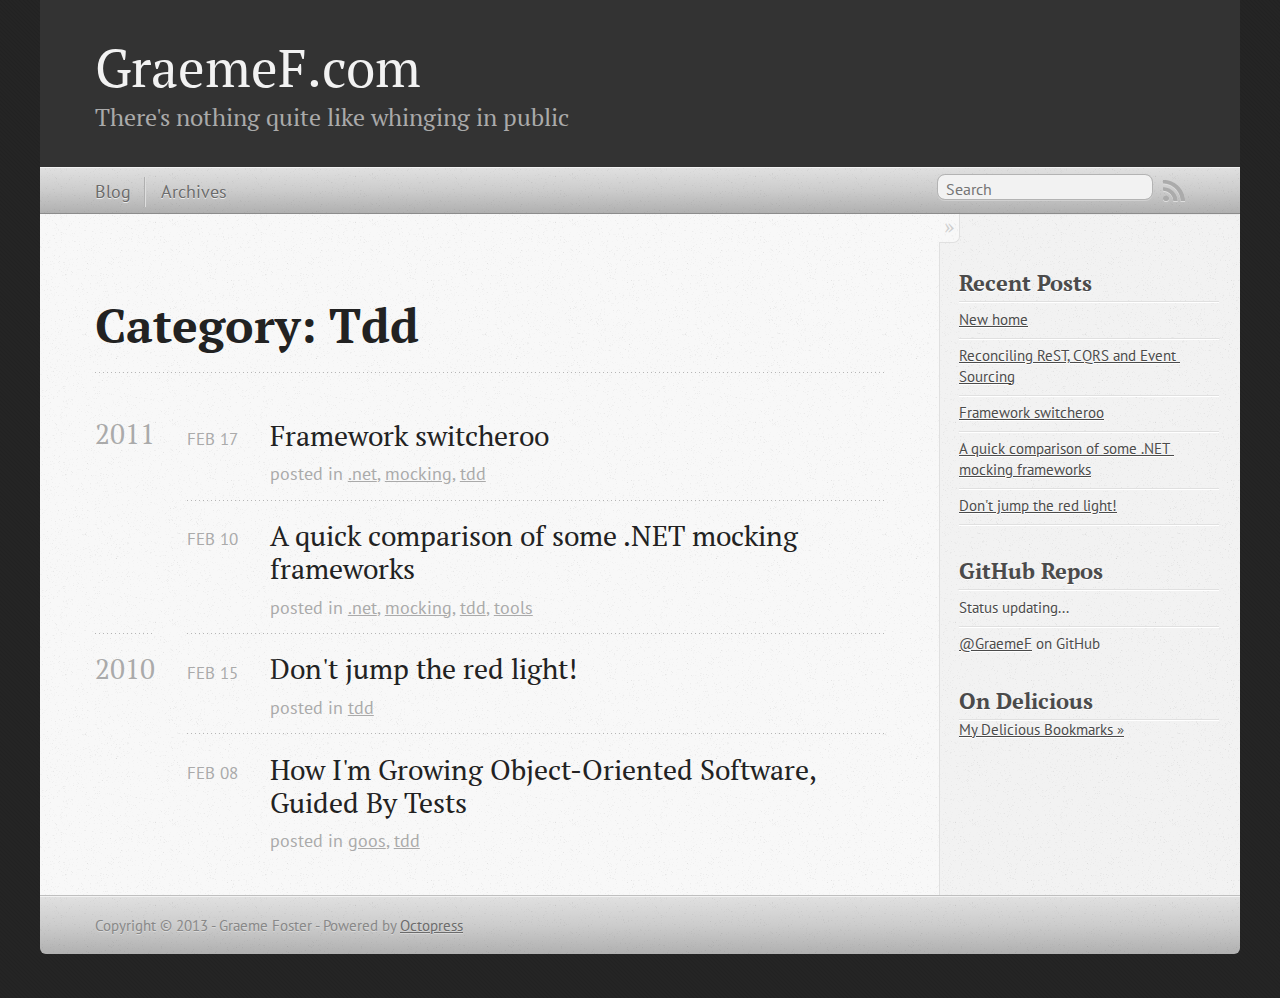
<file: blog/categories/tdd/index.html>
<!DOCTYPE html>
<!--[if IEMobile 7 ]><html class="no-js iem7"><![endif]-->
<!--[if lt IE 9]><html class="no-js lte-ie8"><![endif]-->
<!--[if (gt IE 8)|(gt IEMobile 7)|!(IEMobile)|!(IE)]><!--><html class="no-js" lang="en"><!--<![endif]-->
<head>
  <meta charset="utf-8">
  <title>Category: tdd - GraemeF.com</title>
  <meta name="author" content="Graeme Foster">

  
  <meta name="description" content="Category: tdd">
  

  <!-- http://t.co/dKP3o1e -->
  <meta name="HandheldFriendly" content="True">
  <meta name="MobileOptimized" content="320">
  <meta name="viewport" content="width=device-width, initial-scale=1">

  
  <link rel="canonical" href="http://GraemeF.github.ioblog/categories/tdd">
  <link href="/favicon.png" rel="icon">
  <link href="/stylesheets/screen.css" media="screen, projection" rel="stylesheet" type="text/css">
  <link href="/atom.xml" rel="alternate" title="GraemeF.com" type="application/atom+xml">
  <script src="/javascripts/modernizr-2.0.js"></script>
  <script src="//ajax.googleapis.com/ajax/libs/jquery/1.9.1/jquery.min.js"></script>
  <script>!window.jQuery && document.write(unescape('%3Cscript src="./javascripts/lib/jquery.min.js"%3E%3C/script%3E'))</script>
  <script src="/javascripts/octopress.js" type="text/javascript"></script>
  <!--Fonts from Google"s Web font directory at http://google.com/webfonts -->
<link href="http://fonts.googleapis.com/css?family=PT+Serif:regular,italic,bold,bolditalic" rel="stylesheet" type="text/css">
<link href="http://fonts.googleapis.com/css?family=PT+Sans:regular,italic,bold,bolditalic" rel="stylesheet" type="text/css">

  
  <script type="text/javascript">
    var _gaq = _gaq || [];
    _gaq.push(['_setAccount', 'UA-1814201-1']);
    _gaq.push(['_trackPageview']);

    (function() {
      var ga = document.createElement('script'); ga.type = 'text/javascript'; ga.async = true;
      ga.src = ('https:' == document.location.protocol ? 'https://ssl' : 'http://www') + '.google-analytics.com/ga.js';
      var s = document.getElementsByTagName('script')[0]; s.parentNode.insertBefore(ga, s);
    })();
  </script>


</head>

<body   >
  <header role="banner"><hgroup>
  <h1><a href="/">GraemeF.com</a></h1>
  
    <h2>There's nothing quite like whinging in public</h2>
  
</hgroup>

</header>
  <nav role="navigation"><ul class="subscription" data-subscription="rss">
  <li><a href="/atom.xml" rel="subscribe-rss" title="subscribe via RSS">RSS</a></li>
  
</ul>
  
<form action="http://google.com/search" method="get">
  <fieldset role="search">
    <input type="hidden" name="q" value="site:GraemeF.github.io" />
    <input class="search" type="text" name="q" results="0" placeholder="Search"/>
  </fieldset>
</form>
  
<ul class="main-navigation">
  <li><a href="/">Blog</a></li>
  <li><a href="/blog/archives">Archives</a></li>
</ul>

</nav>
  <div id="main">
    <div id="content">
      <div>
<article role="article">
  
  <header>
    <h1 class="entry-title">Category: Tdd</h1>
    
  </header>
  
  <div id="blog-archives" class="category">



  
  <h2>2011</h2>

<article>
  
<h1><a href="/blog/2011/02/17/Framework-switcheroo/">Framework switcheroo</a></h1>
<time datetime="2011-02-17T04:39:00+00:00" pubdate><span class='month'>Feb</span> <span class='day'>17</span> <span class='year'>2011</span></time>

<footer>
  <span class="categories">posted in <a class='category' href='/blog/categories/dot-net/'>.net</a>, <a class='category' href='/blog/categories/mocking/'>mocking</a>, <a class='category' href='/blog/categories/tdd/'>tdd</a></span>
</footer>


</article>



<article>
  
<h1><a href="/blog/2011/02/10/A-quick-comparison-of-some-.NET-mocking-frameworks/">A quick comparison of some .NET mocking frameworks</a></h1>
<time datetime="2011-02-10T07:01:00+00:00" pubdate><span class='month'>Feb</span> <span class='day'>10</span> <span class='year'>2011</span></time>

<footer>
  <span class="categories">posted in <a class='category' href='/blog/categories/dot-net/'>.net</a>, <a class='category' href='/blog/categories/mocking/'>mocking</a>, <a class='category' href='/blog/categories/tdd/'>tdd</a>, <a class='category' href='/blog/categories/tools/'>tools</a></span>
</footer>


</article>



  
  <h2>2010</h2>

<article>
  
<h1><a href="/blog/2010/02/15/Dont-jump-the-red-light/">Don't jump the red light!</a></h1>
<time datetime="2010-02-15T20:29:00+00:00" pubdate><span class='month'>Feb</span> <span class='day'>15</span> <span class='year'>2010</span></time>

<footer>
  <span class="categories">posted in <a class='category' href='/blog/categories/tdd/'>tdd</a></span>
</footer>


</article>



<article>
  
<h1><a href="/blog/2010/02/08/How-Im-Growing-Object-Oriented-Software-Guided-By-Tests/">How I'm Growing Object-Oriented Software, Guided By Tests</a></h1>
<time datetime="2010-02-08T20:22:00+00:00" pubdate><span class='month'>Feb</span> <span class='day'>08</span> <span class='year'>2010</span></time>

<footer>
  <span class="categories">posted in <a class='category' href='/blog/categories/goos/'>goos</a>, <a class='category' href='/blog/categories/tdd/'>tdd</a></span>
</footer>


</article>

</div>

  
</article>

</div>

<aside class="sidebar">
  
    <section>
  <h1>Recent Posts</h1>
  <ul id="recent_posts">
    
      <li class="post">
        <a href="/blog/2013/04/30/new-home/">New home</a>
      </li>
    
      <li class="post">
        <a href="/blog/2012/09/02/Reconciling-ReST-and-CQRS/">Reconciling ReST, CQRS and Event Sourcing</a>
      </li>
    
      <li class="post">
        <a href="/blog/2011/02/17/Framework-switcheroo/">Framework switcheroo</a>
      </li>
    
      <li class="post">
        <a href="/blog/2011/02/10/A-quick-comparison-of-some-.NET-mocking-frameworks/">A quick comparison of some .NET mocking frameworks</a>
      </li>
    
      <li class="post">
        <a href="/blog/2010/02/15/Dont-jump-the-red-light/">Don't jump the red light!</a>
      </li>
    
  </ul>
</section>

<section>
  <h1>GitHub Repos</h1>
  <ul id="gh_repos">
    <li class="loading">Status updating...</li>
  </ul>
  
  <a href="https://github.com/GraemeF">@GraemeF</a> on GitHub
  
  <script type="text/javascript">
    $(document).ready(function(){
        if (!window.jXHR){
            var jxhr = document.createElement('script');
            jxhr.type = 'text/javascript';
            jxhr.src = '/javascripts/libs/jXHR.js';
            var s = document.getElementsByTagName('script')[0];
            s.parentNode.insertBefore(jxhr, s);
        }

        github.showRepos({
            user: 'GraemeF',
            count: 5,
            skip_forks: true,
            target: '#gh_repos'
        });
    });
  </script>
  <script src="/javascripts/github.js" type="text/javascript"> </script>
</section>


<section>
  <h1>On Delicious</h1>
  <div id="delicious"></div>
  <script type="text/javascript" src="http://feeds.delicious.com/v2/json/GraemeF?count=3&amp;sort=date&amp;callback=renderDeliciousLinks"></script>
  <p><a href="http://delicious.com/GraemeF">My Delicious Bookmarks &raquo;</a></p>
</section>




  
</aside>


    </div>
  </div>
  <footer role="contentinfo"><p>
  Copyright &copy; 2013 - Graeme Foster -
  <span class="credit">Powered by <a href="http://octopress.org">Octopress</a></span>
</p>

</footer>
  

<script type="text/javascript">
      var disqus_shortname = 'GraemeF';
      
        
        var disqus_script = 'count.js';
      
    (function () {
      var dsq = document.createElement('script'); dsq.type = 'text/javascript'; dsq.async = true;
      dsq.src = 'http://' + disqus_shortname + '.disqus.com/' + disqus_script;
      (document.getElementsByTagName('head')[0] || document.getElementsByTagName('body')[0]).appendChild(dsq);
    }());
</script>







  <script type="text/javascript">
    (function(){
      var twitterWidgets = document.createElement('script');
      twitterWidgets.type = 'text/javascript';
      twitterWidgets.async = true;
      twitterWidgets.src = 'http://platform.twitter.com/widgets.js';
      document.getElementsByTagName('head')[0].appendChild(twitterWidgets);
    })();
  </script>





</body>
</html>
</file>
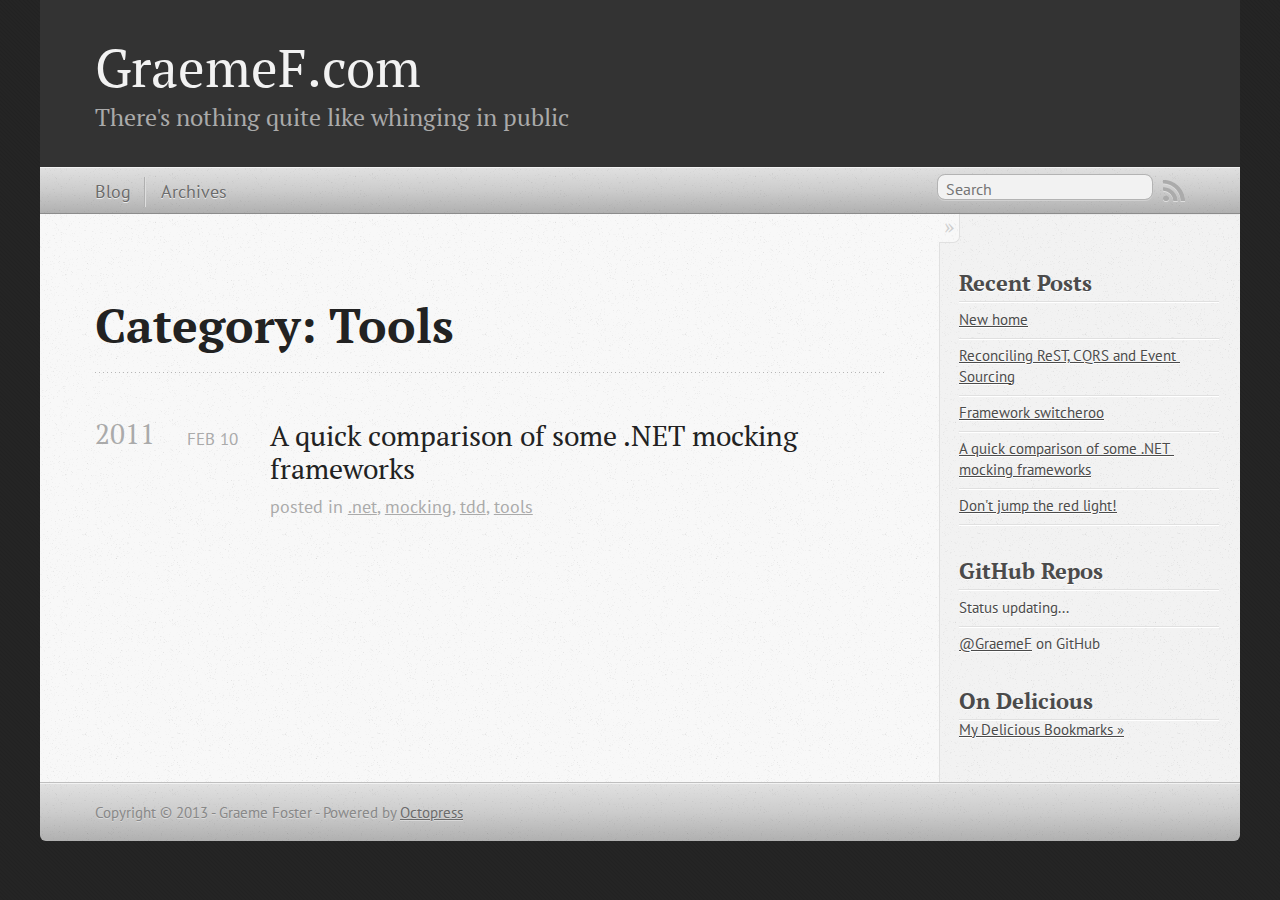
<file: blog/categories/tools/index.html>
<!DOCTYPE html>
<!--[if IEMobile 7 ]><html class="no-js iem7"><![endif]-->
<!--[if lt IE 9]><html class="no-js lte-ie8"><![endif]-->
<!--[if (gt IE 8)|(gt IEMobile 7)|!(IEMobile)|!(IE)]><!--><html class="no-js" lang="en"><!--<![endif]-->
<head>
  <meta charset="utf-8">
  <title>Category: tools - GraemeF.com</title>
  <meta name="author" content="Graeme Foster">

  
  <meta name="description" content="Category: tools">
  

  <!-- http://t.co/dKP3o1e -->
  <meta name="HandheldFriendly" content="True">
  <meta name="MobileOptimized" content="320">
  <meta name="viewport" content="width=device-width, initial-scale=1">

  
  <link rel="canonical" href="http://GraemeF.github.ioblog/categories/tools">
  <link href="/favicon.png" rel="icon">
  <link href="/stylesheets/screen.css" media="screen, projection" rel="stylesheet" type="text/css">
  <link href="/atom.xml" rel="alternate" title="GraemeF.com" type="application/atom+xml">
  <script src="/javascripts/modernizr-2.0.js"></script>
  <script src="//ajax.googleapis.com/ajax/libs/jquery/1.9.1/jquery.min.js"></script>
  <script>!window.jQuery && document.write(unescape('%3Cscript src="./javascripts/lib/jquery.min.js"%3E%3C/script%3E'))</script>
  <script src="/javascripts/octopress.js" type="text/javascript"></script>
  <!--Fonts from Google"s Web font directory at http://google.com/webfonts -->
<link href="http://fonts.googleapis.com/css?family=PT+Serif:regular,italic,bold,bolditalic" rel="stylesheet" type="text/css">
<link href="http://fonts.googleapis.com/css?family=PT+Sans:regular,italic,bold,bolditalic" rel="stylesheet" type="text/css">

  
  <script type="text/javascript">
    var _gaq = _gaq || [];
    _gaq.push(['_setAccount', 'UA-1814201-1']);
    _gaq.push(['_trackPageview']);

    (function() {
      var ga = document.createElement('script'); ga.type = 'text/javascript'; ga.async = true;
      ga.src = ('https:' == document.location.protocol ? 'https://ssl' : 'http://www') + '.google-analytics.com/ga.js';
      var s = document.getElementsByTagName('script')[0]; s.parentNode.insertBefore(ga, s);
    })();
  </script>


</head>

<body   >
  <header role="banner"><hgroup>
  <h1><a href="/">GraemeF.com</a></h1>
  
    <h2>There's nothing quite like whinging in public</h2>
  
</hgroup>

</header>
  <nav role="navigation"><ul class="subscription" data-subscription="rss">
  <li><a href="/atom.xml" rel="subscribe-rss" title="subscribe via RSS">RSS</a></li>
  
</ul>
  
<form action="http://google.com/search" method="get">
  <fieldset role="search">
    <input type="hidden" name="q" value="site:GraemeF.github.io" />
    <input class="search" type="text" name="q" results="0" placeholder="Search"/>
  </fieldset>
</form>
  
<ul class="main-navigation">
  <li><a href="/">Blog</a></li>
  <li><a href="/blog/archives">Archives</a></li>
</ul>

</nav>
  <div id="main">
    <div id="content">
      <div>
<article role="article">
  
  <header>
    <h1 class="entry-title">Category: Tools</h1>
    
  </header>
  
  <div id="blog-archives" class="category">



  
  <h2>2011</h2>

<article>
  
<h1><a href="/blog/2011/02/10/A-quick-comparison-of-some-.NET-mocking-frameworks/">A quick comparison of some .NET mocking frameworks</a></h1>
<time datetime="2011-02-10T07:01:00+00:00" pubdate><span class='month'>Feb</span> <span class='day'>10</span> <span class='year'>2011</span></time>

<footer>
  <span class="categories">posted in <a class='category' href='/blog/categories/dot-net/'>.net</a>, <a class='category' href='/blog/categories/mocking/'>mocking</a>, <a class='category' href='/blog/categories/tdd/'>tdd</a>, <a class='category' href='/blog/categories/tools/'>tools</a></span>
</footer>


</article>

</div>

  
</article>

</div>

<aside class="sidebar">
  
    <section>
  <h1>Recent Posts</h1>
  <ul id="recent_posts">
    
      <li class="post">
        <a href="/blog/2013/04/30/new-home/">New home</a>
      </li>
    
      <li class="post">
        <a href="/blog/2012/09/02/Reconciling-ReST-and-CQRS/">Reconciling ReST, CQRS and Event Sourcing</a>
      </li>
    
      <li class="post">
        <a href="/blog/2011/02/17/Framework-switcheroo/">Framework switcheroo</a>
      </li>
    
      <li class="post">
        <a href="/blog/2011/02/10/A-quick-comparison-of-some-.NET-mocking-frameworks/">A quick comparison of some .NET mocking frameworks</a>
      </li>
    
      <li class="post">
        <a href="/blog/2010/02/15/Dont-jump-the-red-light/">Don't jump the red light!</a>
      </li>
    
  </ul>
</section>

<section>
  <h1>GitHub Repos</h1>
  <ul id="gh_repos">
    <li class="loading">Status updating...</li>
  </ul>
  
  <a href="https://github.com/GraemeF">@GraemeF</a> on GitHub
  
  <script type="text/javascript">
    $(document).ready(function(){
        if (!window.jXHR){
            var jxhr = document.createElement('script');
            jxhr.type = 'text/javascript';
            jxhr.src = '/javascripts/libs/jXHR.js';
            var s = document.getElementsByTagName('script')[0];
            s.parentNode.insertBefore(jxhr, s);
        }

        github.showRepos({
            user: 'GraemeF',
            count: 5,
            skip_forks: true,
            target: '#gh_repos'
        });
    });
  </script>
  <script src="/javascripts/github.js" type="text/javascript"> </script>
</section>


<section>
  <h1>On Delicious</h1>
  <div id="delicious"></div>
  <script type="text/javascript" src="http://feeds.delicious.com/v2/json/GraemeF?count=3&amp;sort=date&amp;callback=renderDeliciousLinks"></script>
  <p><a href="http://delicious.com/GraemeF">My Delicious Bookmarks &raquo;</a></p>
</section>




  
</aside>


    </div>
  </div>
  <footer role="contentinfo"><p>
  Copyright &copy; 2013 - Graeme Foster -
  <span class="credit">Powered by <a href="http://octopress.org">Octopress</a></span>
</p>

</footer>
  

<script type="text/javascript">
      var disqus_shortname = 'GraemeF';
      
        
        var disqus_script = 'count.js';
      
    (function () {
      var dsq = document.createElement('script'); dsq.type = 'text/javascript'; dsq.async = true;
      dsq.src = 'http://' + disqus_shortname + '.disqus.com/' + disqus_script;
      (document.getElementsByTagName('head')[0] || document.getElementsByTagName('body')[0]).appendChild(dsq);
    }());
</script>







  <script type="text/javascript">
    (function(){
      var twitterWidgets = document.createElement('script');
      twitterWidgets.type = 'text/javascript';
      twitterWidgets.async = true;
      twitterWidgets.src = 'http://platform.twitter.com/widgets.js';
      document.getElementsByTagName('head')[0].appendChild(twitterWidgets);
    })();
  </script>





</body>
</html>
</file>
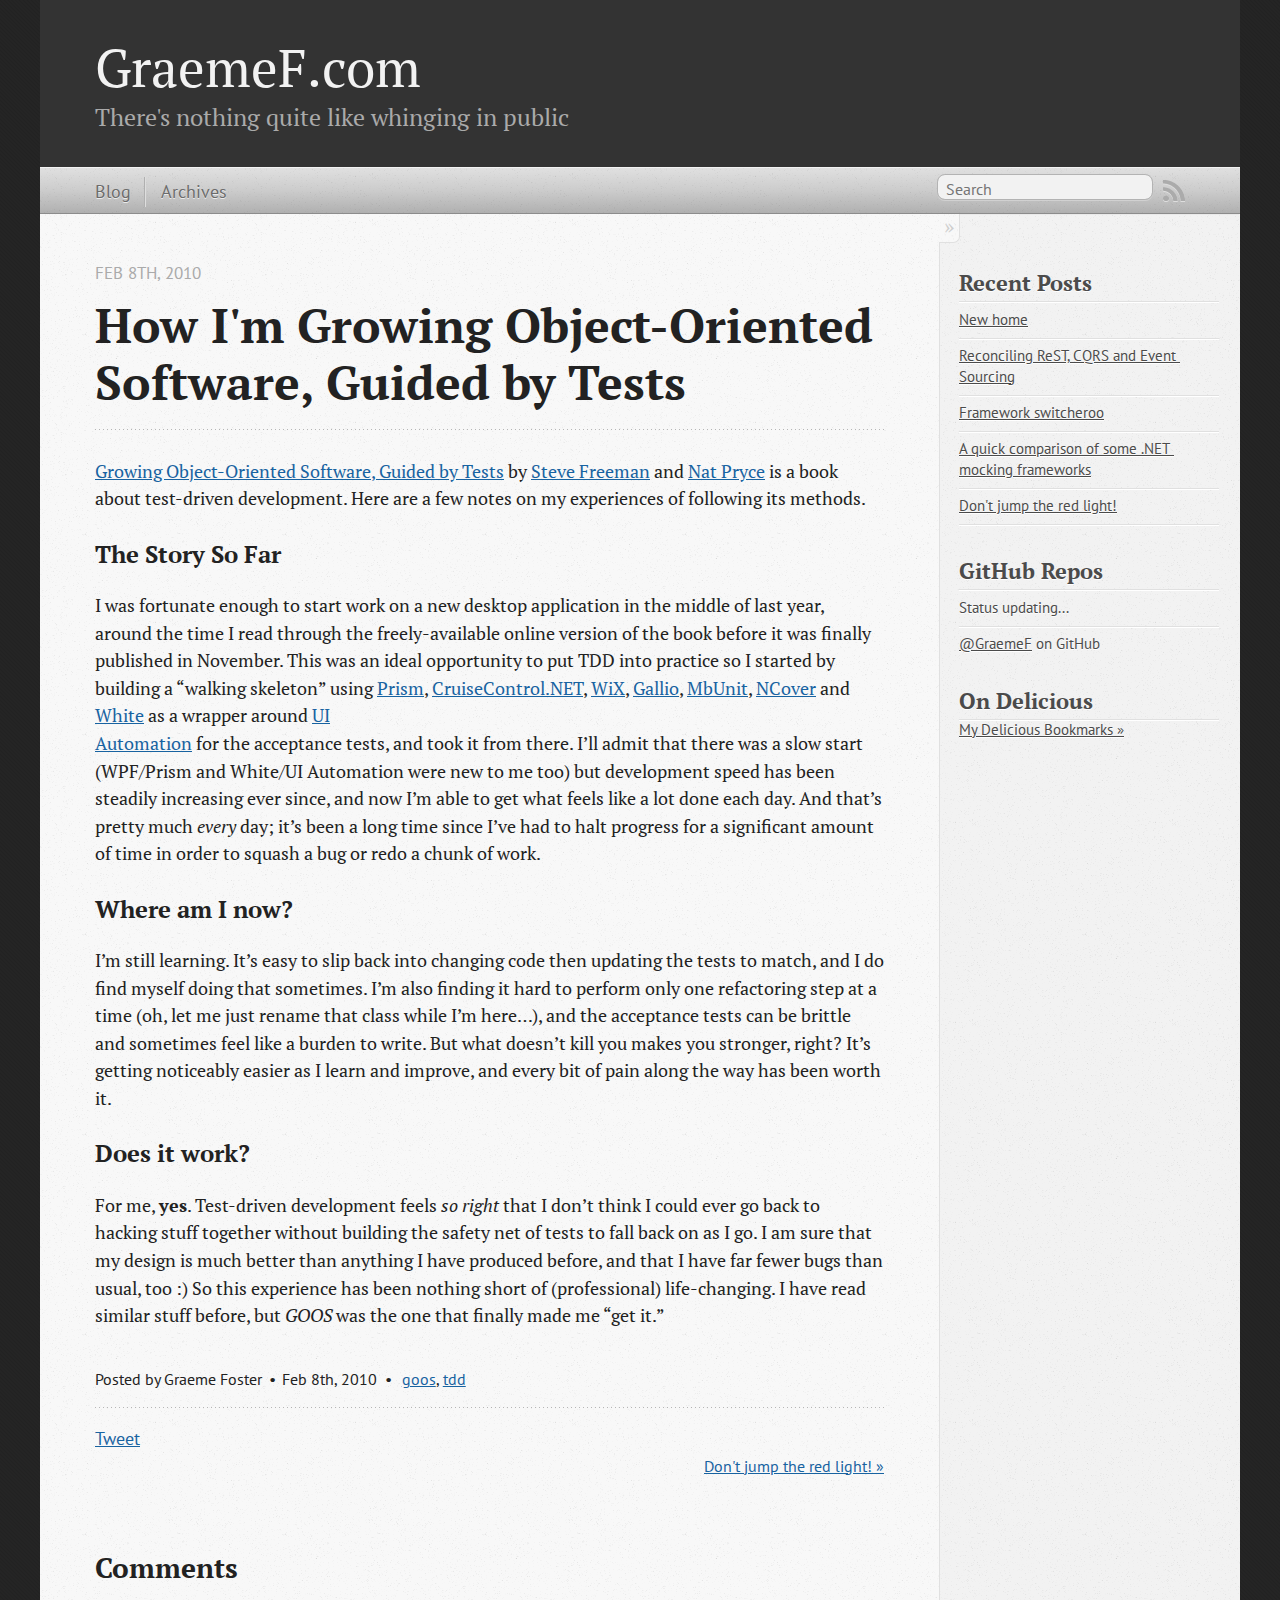
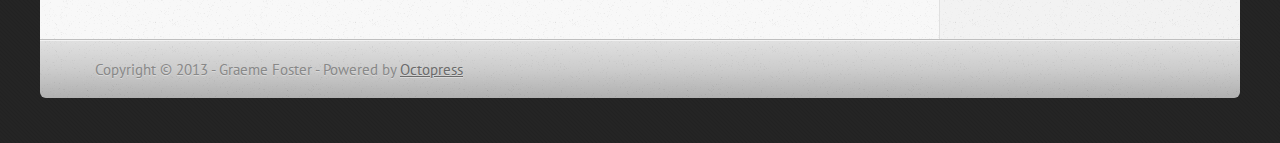
<file: blog/2010/02/08/How-Im-Growing-Object-Oriented-Software-Guided-By-Tests/index.html>
<!DOCTYPE html>
<!--[if IEMobile 7 ]><html class="no-js iem7"><![endif]-->
<!--[if lt IE 9]><html class="no-js lte-ie8"><![endif]-->
<!--[if (gt IE 8)|(gt IEMobile 7)|!(IEMobile)|!(IE)]><!--><html class="no-js" lang="en"><!--<![endif]-->
<head>
  <meta charset="utf-8">
  <title>How I'm Growing Object-Oriented Software, Guided By Tests - GraemeF.com</title>
  <meta name="author" content="Graeme Foster">

  
  <meta name="description" content="Growing Object-Oriented Software, Guided by Tests
by Steve Freeman and Nat Pryce is a book about test-driven
development. Here are a few notes on my &hellip;">
  

  <!-- http://t.co/dKP3o1e -->
  <meta name="HandheldFriendly" content="True">
  <meta name="MobileOptimized" content="320">
  <meta name="viewport" content="width=device-width, initial-scale=1">

  
  <link rel="canonical" href="http://GraemeF.github.io/blog/2010/02/08/How-Im-Growing-Object-Oriented-Software-Guided-By-Tests">
  <link href="/favicon.png" rel="icon">
  <link href="/stylesheets/screen.css" media="screen, projection" rel="stylesheet" type="text/css">
  <link href="/atom.xml" rel="alternate" title="GraemeF.com" type="application/atom+xml">
  <script src="/javascripts/modernizr-2.0.js"></script>
  <script src="//ajax.googleapis.com/ajax/libs/jquery/1.9.1/jquery.min.js"></script>
  <script>!window.jQuery && document.write(unescape('%3Cscript src="./javascripts/lib/jquery.min.js"%3E%3C/script%3E'))</script>
  <script src="/javascripts/octopress.js" type="text/javascript"></script>
  <!--Fonts from Google"s Web font directory at http://google.com/webfonts -->
<link href="http://fonts.googleapis.com/css?family=PT+Serif:regular,italic,bold,bolditalic" rel="stylesheet" type="text/css">
<link href="http://fonts.googleapis.com/css?family=PT+Sans:regular,italic,bold,bolditalic" rel="stylesheet" type="text/css">

  
  <script type="text/javascript">
    var _gaq = _gaq || [];
    _gaq.push(['_setAccount', 'UA-1814201-1']);
    _gaq.push(['_trackPageview']);

    (function() {
      var ga = document.createElement('script'); ga.type = 'text/javascript'; ga.async = true;
      ga.src = ('https:' == document.location.protocol ? 'https://ssl' : 'http://www') + '.google-analytics.com/ga.js';
      var s = document.getElementsByTagName('script')[0]; s.parentNode.insertBefore(ga, s);
    })();
  </script>


</head>

<body   >
  <header role="banner"><hgroup>
  <h1><a href="/">GraemeF.com</a></h1>
  
    <h2>There's nothing quite like whinging in public</h2>
  
</hgroup>

</header>
  <nav role="navigation"><ul class="subscription" data-subscription="rss">
  <li><a href="/atom.xml" rel="subscribe-rss" title="subscribe via RSS">RSS</a></li>
  
</ul>
  
<form action="http://google.com/search" method="get">
  <fieldset role="search">
    <input type="hidden" name="q" value="site:GraemeF.github.io" />
    <input class="search" type="text" name="q" results="0" placeholder="Search"/>
  </fieldset>
</form>
  
<ul class="main-navigation">
  <li><a href="/">Blog</a></li>
  <li><a href="/blog/archives">Archives</a></li>
</ul>

</nav>
  <div id="main">
    <div id="content">
      <div>
<article class="hentry" role="article">
  
  <header>
    
      <h1 class="entry-title">How I'm Growing Object-Oriented Software, Guided by Tests</h1>
    
    
      <p class="meta">
        








  


<time datetime="2010-02-08T20:22:00+00:00" pubdate data-updated="true">Feb 8<span>th</span>, 2010</time>
        
      </p>
    
  </header>


<div class="entry-content"><p><a href="http://www.growing-object-oriented-software.com/">Growing Object-Oriented Software, Guided by Tests</a>
by <a href="http://www.m3p.co.uk/">Steve Freeman</a> and <a href="http://www.natpryce.com/">Nat Pryce</a> is a book about test-driven
development. Here are a few notes on my experiences of following its
methods.</p>

<h3>The Story So Far</h3>

<p>I was fortunate enough to start work on a new desktop application in the
middle of last year, around the time I read through the freely-available
online version of the book before it was finally published in November.
This was an ideal opportunity to put TDD into practice so I started by
building a “walking skeleton” using
<a href="http://www.codeplex.com/CompositeWPF">Prism</a>,
<a href="http://confluence.public.thoughtworks.org/display/CCNET/Welcome+to+CruiseControl.NET">CruiseControl.NET</a>,
<a href="http://wix.sourceforge.net/">WiX</a>, <a href="http://www.gallio.org/">Gallio</a>,
<a href="http://www.mbunit.com/">MbUnit</a>, <a href="http://www.ncover.com/">NCover</a> and
<a href="http://white.codeplex.com/">White</a> as a wrapper around <a href="http://msdn.microsoft.com/en-us/library/ms747327.aspx">UI
Automation</a> for
the acceptance tests, and took it from there. I’ll admit that there was
a slow start (WPF/Prism and White/UI Automation were new to me too) but
development speed has been steadily increasing ever since, and now I’m
able to get what feels like a lot done each day. And that’s pretty much
<em>every</em> day; it’s been a long time since I’ve had to halt progress for a
significant amount of time in order to squash a bug or redo a chunk of
work.</p>

<h3>Where am I now?</h3>

<p>I’m still learning. It’s easy to slip back into changing code then
updating the tests to match, and I do find myself doing that sometimes.
I’m also finding it hard to perform only one refactoring step at a time
(oh, let me just rename that class while I’m here…), and the acceptance
tests can be brittle and sometimes feel like a burden to write. But what
doesn’t kill you makes you stronger, right? It’s getting noticeably
easier as I learn and improve, and every bit of pain along the way has
been worth it.</p>

<h3>Does it work?</h3>

<p>For me, <strong>yes</strong>. Test-driven development feels <em>so right</em> that I don’t
think I could ever go back to hacking stuff together without building
the safety net of tests to fall back on as I go. I am sure that my
design is much better than anything I have produced before, and that I
have far fewer bugs than usual, too :) So this experience has been
nothing short of (professional) life-changing. I have read similar stuff
before, but <em>GOOS</em> was the one that finally made me “get it.”</p>
</div>


  <footer>
    <p class="meta">
      
  

<span class="byline author vcard">Posted by <span class="fn">Graeme Foster</span></span>

      








  


<time datetime="2010-02-08T20:22:00+00:00" pubdate data-updated="true">Feb 8<span>th</span>, 2010</time>
      

<span class="categories">
  
    <a class='category' href='/blog/categories/goos/'>goos</a>, <a class='category' href='/blog/categories/tdd/'>tdd</a>
  
</span>


    </p>
    
      <div class="sharing">
  
  <a href="http://twitter.com/share" class="twitter-share-button" data-url="http://GraemeF.github.io/blog/2010/02/08/How-Im-Growing-Object-Oriented-Software-Guided-By-Tests/" data-via="GraemeF" data-counturl="http://GraemeF.github.io/blog/2010/02/08/How-Im-Growing-Object-Oriented-Software-Guided-By-Tests/" >Tweet</a>
  
  
  
</div>

    
    <p class="meta">
      
      
        <a class="basic-alignment right" href="/blog/2010/02/15/Dont-jump-the-red-light/" title="Next Post: Don't jump the red light!">Don't jump the red light! &raquo;</a>
      
    </p>
  </footer>
</article>

  <section>
    <h1>Comments</h1>
    <div id="disqus_thread" aria-live="polite"><noscript>Please enable JavaScript to view the <a href="http://disqus.com/?ref_noscript">comments powered by Disqus.</a></noscript>
</div>
  </section>

</div>

<aside class="sidebar">
  
    <section>
  <h1>Recent Posts</h1>
  <ul id="recent_posts">
    
      <li class="post">
        <a href="/blog/2013/04/30/new-home/">New home</a>
      </li>
    
      <li class="post">
        <a href="/blog/2012/09/02/Reconciling-ReST-and-CQRS/">Reconciling ReST, CQRS and Event Sourcing</a>
      </li>
    
      <li class="post">
        <a href="/blog/2011/02/17/Framework-switcheroo/">Framework switcheroo</a>
      </li>
    
      <li class="post">
        <a href="/blog/2011/02/10/A-quick-comparison-of-some-.NET-mocking-frameworks/">A quick comparison of some .NET mocking frameworks</a>
      </li>
    
      <li class="post">
        <a href="/blog/2010/02/15/Dont-jump-the-red-light/">Don't jump the red light!</a>
      </li>
    
  </ul>
</section>

<section>
  <h1>GitHub Repos</h1>
  <ul id="gh_repos">
    <li class="loading">Status updating...</li>
  </ul>
  
  <a href="https://github.com/GraemeF">@GraemeF</a> on GitHub
  
  <script type="text/javascript">
    $(document).ready(function(){
        if (!window.jXHR){
            var jxhr = document.createElement('script');
            jxhr.type = 'text/javascript';
            jxhr.src = '/javascripts/libs/jXHR.js';
            var s = document.getElementsByTagName('script')[0];
            s.parentNode.insertBefore(jxhr, s);
        }

        github.showRepos({
            user: 'GraemeF',
            count: 5,
            skip_forks: true,
            target: '#gh_repos'
        });
    });
  </script>
  <script src="/javascripts/github.js" type="text/javascript"> </script>
</section>


<section>
  <h1>On Delicious</h1>
  <div id="delicious"></div>
  <script type="text/javascript" src="http://feeds.delicious.com/v2/json/GraemeF?count=3&amp;sort=date&amp;callback=renderDeliciousLinks"></script>
  <p><a href="http://delicious.com/GraemeF">My Delicious Bookmarks &raquo;</a></p>
</section>




  
</aside>


    </div>
  </div>
  <footer role="contentinfo"><p>
  Copyright &copy; 2013 - Graeme Foster -
  <span class="credit">Powered by <a href="http://octopress.org">Octopress</a></span>
</p>

</footer>
  

<script type="text/javascript">
      var disqus_shortname = 'GraemeF';
      
        
        // var disqus_developer = 1;
        var disqus_identifier = 'http://GraemeF.github.io/blog/2010/02/08/How-Im-Growing-Object-Oriented-Software-Guided-By-Tests/';
        var disqus_url = 'http://GraemeF.github.io/blog/2010/02/08/How-Im-Growing-Object-Oriented-Software-Guided-By-Tests/';
        var disqus_script = 'embed.js';
      
    (function () {
      var dsq = document.createElement('script'); dsq.type = 'text/javascript'; dsq.async = true;
      dsq.src = 'http://' + disqus_shortname + '.disqus.com/' + disqus_script;
      (document.getElementsByTagName('head')[0] || document.getElementsByTagName('body')[0]).appendChild(dsq);
    }());
</script>







  <script type="text/javascript">
    (function(){
      var twitterWidgets = document.createElement('script');
      twitterWidgets.type = 'text/javascript';
      twitterWidgets.async = true;
      twitterWidgets.src = 'http://platform.twitter.com/widgets.js';
      document.getElementsByTagName('head')[0].appendChild(twitterWidgets);
    })();
  </script>





</body>
</html>
</file>
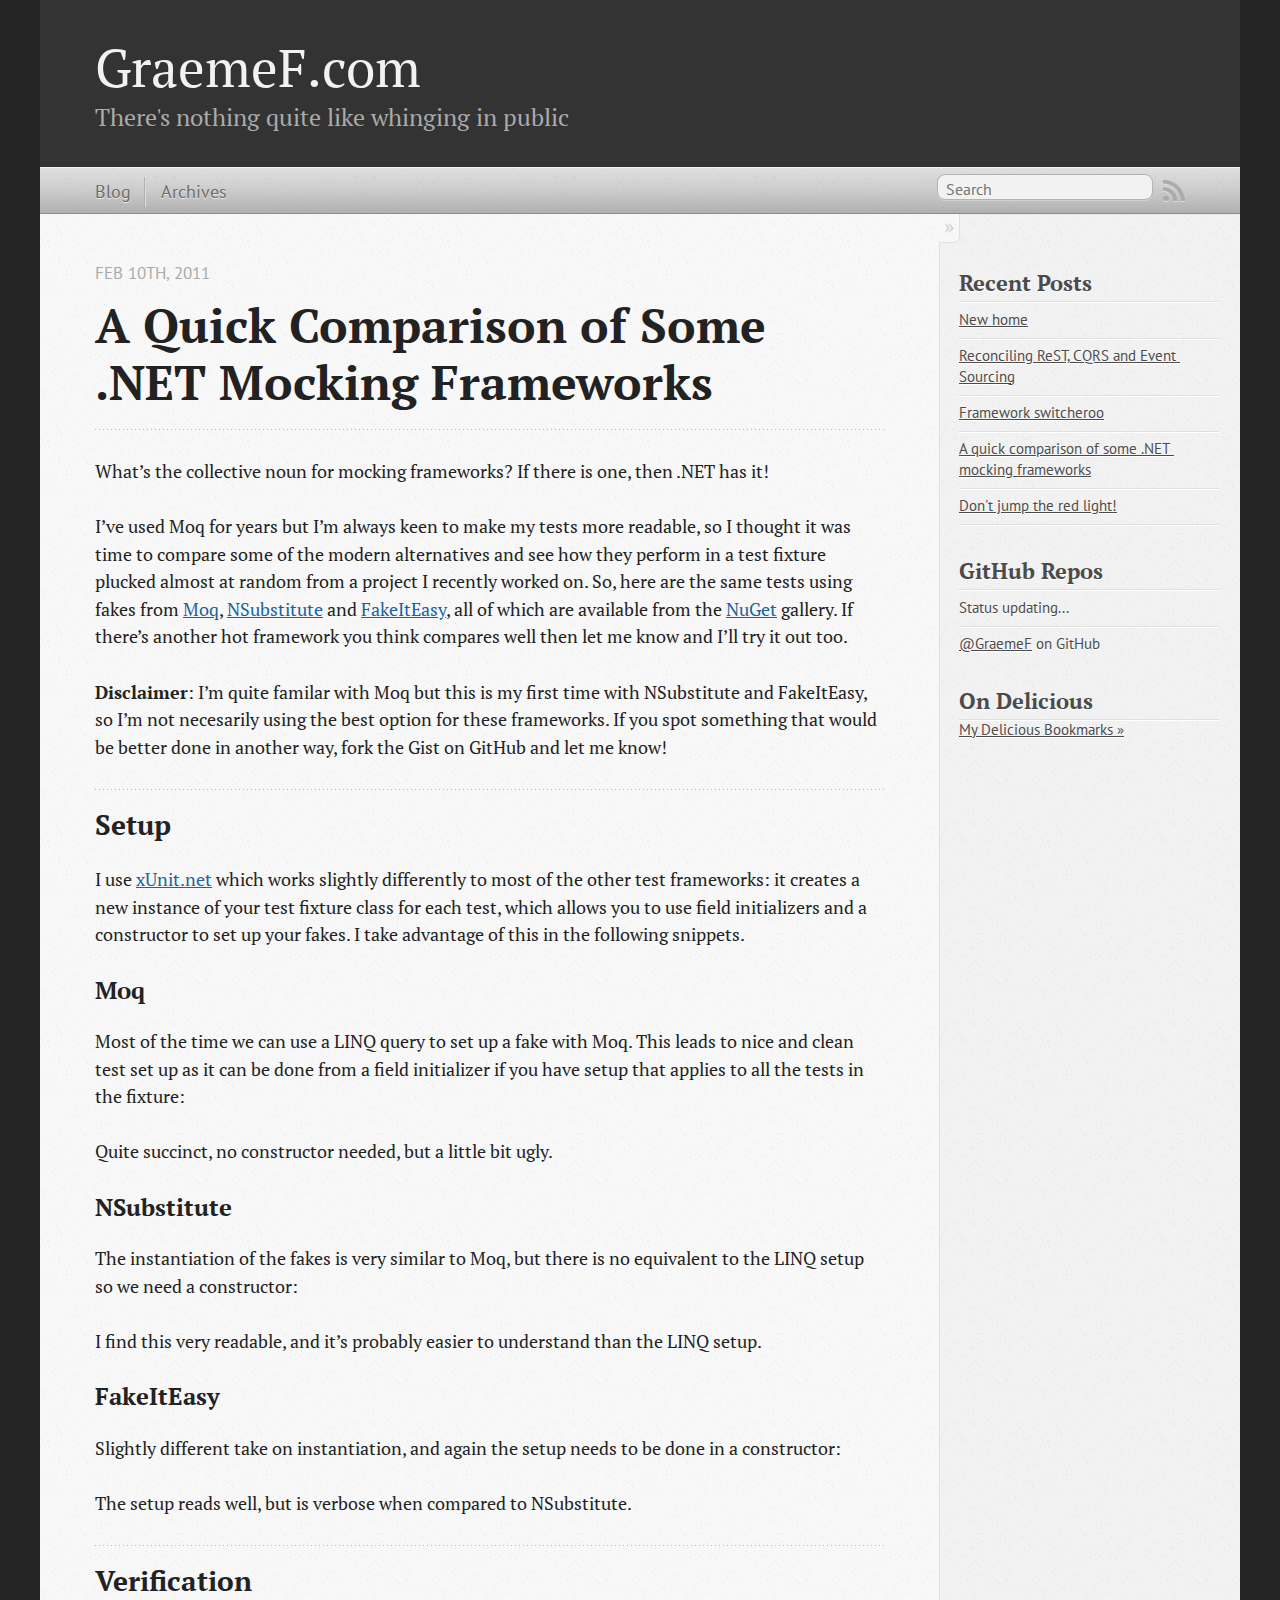
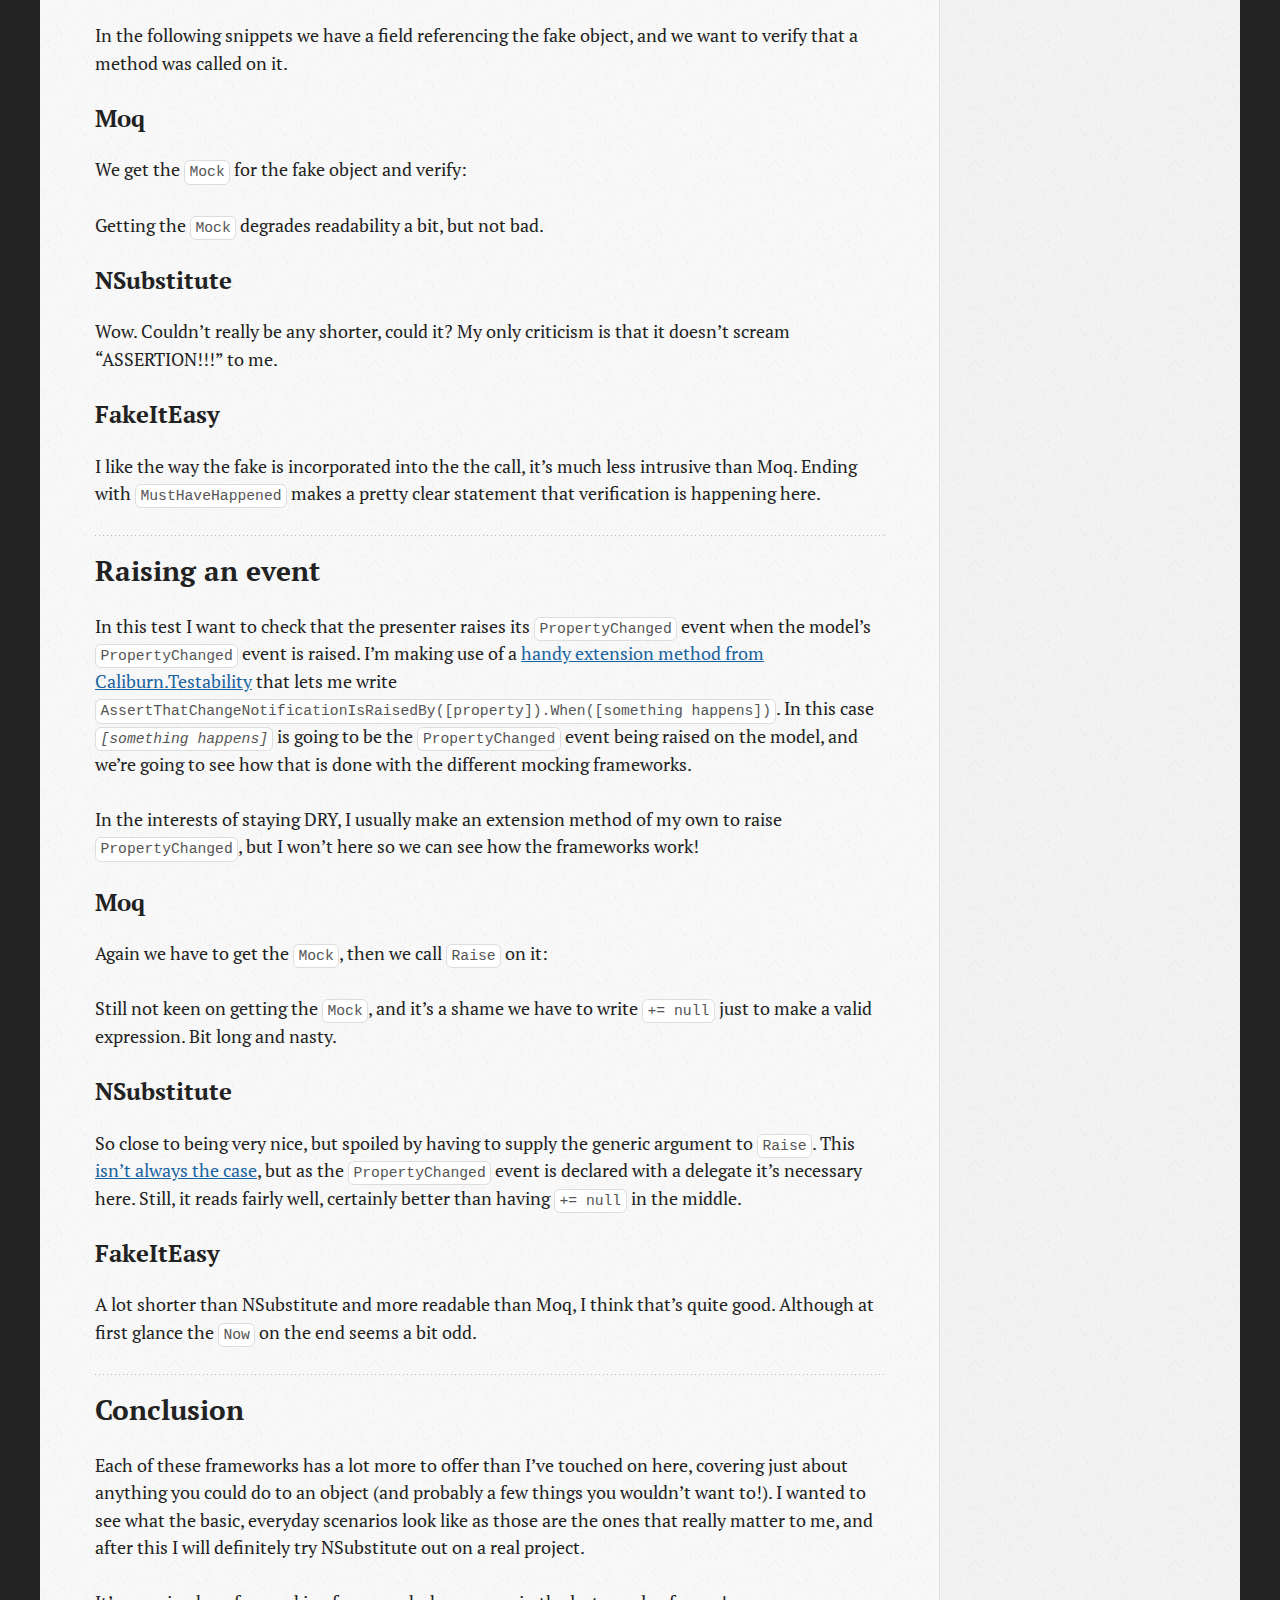
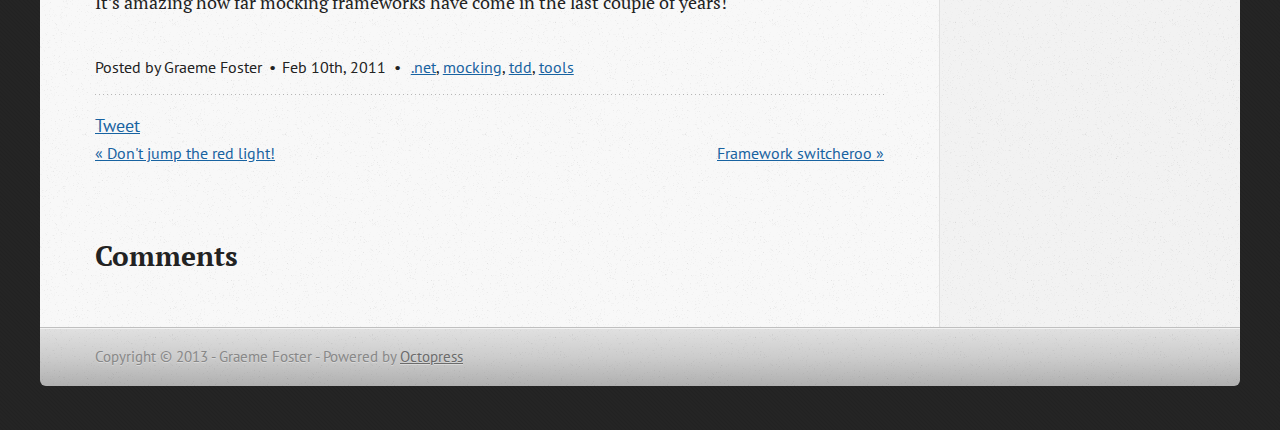
<file: blog/2011/02/10/A-quick-comparison-of-some-.NET-mocking-frameworks/index.html>
<!DOCTYPE html>
<!--[if IEMobile 7 ]><html class="no-js iem7"><![endif]-->
<!--[if lt IE 9]><html class="no-js lte-ie8"><![endif]-->
<!--[if (gt IE 8)|(gt IEMobile 7)|!(IEMobile)|!(IE)]><!--><html class="no-js" lang="en"><!--<![endif]-->
<head>
  <meta charset="utf-8">
  <title>A quick comparison of some .NET mocking frameworks - GraemeF.com</title>
  <meta name="author" content="Graeme Foster">

  
  <meta name="description" content="What&#8217;s the collective noun for mocking frameworks? If there is one, then
.NET has it! I&#8217;ve used Moq for years but I&#8217;m always keen &hellip;">
  

  <!-- http://t.co/dKP3o1e -->
  <meta name="HandheldFriendly" content="True">
  <meta name="MobileOptimized" content="320">
  <meta name="viewport" content="width=device-width, initial-scale=1">

  
  <link rel="canonical" href="http://GraemeF.github.io/blog/2011/02/10/A-quick-comparison-of-some-.NET-mocking-frameworks">
  <link href="/favicon.png" rel="icon">
  <link href="/stylesheets/screen.css" media="screen, projection" rel="stylesheet" type="text/css">
  <link href="/atom.xml" rel="alternate" title="GraemeF.com" type="application/atom+xml">
  <script src="/javascripts/modernizr-2.0.js"></script>
  <script src="//ajax.googleapis.com/ajax/libs/jquery/1.9.1/jquery.min.js"></script>
  <script>!window.jQuery && document.write(unescape('%3Cscript src="./javascripts/lib/jquery.min.js"%3E%3C/script%3E'))</script>
  <script src="/javascripts/octopress.js" type="text/javascript"></script>
  <!--Fonts from Google"s Web font directory at http://google.com/webfonts -->
<link href="http://fonts.googleapis.com/css?family=PT+Serif:regular,italic,bold,bolditalic" rel="stylesheet" type="text/css">
<link href="http://fonts.googleapis.com/css?family=PT+Sans:regular,italic,bold,bolditalic" rel="stylesheet" type="text/css">

  
  <script type="text/javascript">
    var _gaq = _gaq || [];
    _gaq.push(['_setAccount', 'UA-1814201-1']);
    _gaq.push(['_trackPageview']);

    (function() {
      var ga = document.createElement('script'); ga.type = 'text/javascript'; ga.async = true;
      ga.src = ('https:' == document.location.protocol ? 'https://ssl' : 'http://www') + '.google-analytics.com/ga.js';
      var s = document.getElementsByTagName('script')[0]; s.parentNode.insertBefore(ga, s);
    })();
  </script>


</head>

<body   >
  <header role="banner"><hgroup>
  <h1><a href="/">GraemeF.com</a></h1>
  
    <h2>There's nothing quite like whinging in public</h2>
  
</hgroup>

</header>
  <nav role="navigation"><ul class="subscription" data-subscription="rss">
  <li><a href="/atom.xml" rel="subscribe-rss" title="subscribe via RSS">RSS</a></li>
  
</ul>
  
<form action="http://google.com/search" method="get">
  <fieldset role="search">
    <input type="hidden" name="q" value="site:GraemeF.github.io" />
    <input class="search" type="text" name="q" results="0" placeholder="Search"/>
  </fieldset>
</form>
  
<ul class="main-navigation">
  <li><a href="/">Blog</a></li>
  <li><a href="/blog/archives">Archives</a></li>
</ul>

</nav>
  <div id="main">
    <div id="content">
      <div>
<article class="hentry" role="article">
  
  <header>
    
      <h1 class="entry-title">A Quick Comparison of Some .NET Mocking Frameworks</h1>
    
    
      <p class="meta">
        








  


<time datetime="2011-02-10T07:01:00+00:00" pubdate data-updated="true">Feb 10<span>th</span>, 2011</time>
        
      </p>
    
  </header>


<div class="entry-content"><p>What&#8217;s the collective noun for mocking frameworks? If there is one, then
.NET has it!</p>

<p>I&#8217;ve used Moq for years but I&#8217;m always keen to make my tests more
readable, so I thought it was time to compare some of the modern
alternatives and see how they perform in a test fixture plucked almost
at random from a project I recently worked on. So, here are the same
tests using fakes from <a href="http://moq.me">Moq</a>,
<a href="http://nsubstitute.github.com/">NSubstitute</a> and
<a href="http://code.google.com/p/fakeiteasy/">FakeItEasy</a>, all of which are
available from the <a href="http://nuget.org/">NuGet</a> gallery. If there&#8217;s
another hot framework you think compares well then let me know and I&#8217;ll
try it out too.</p>

<p><strong>Disclaimer</strong>: I&#8217;m quite familar with Moq but this is my first time
with NSubstitute and FakeItEasy, so I&#8217;m not necesarily using the best
option for these frameworks. If you spot something that would be better
done in another way, fork the Gist on GitHub and let me know!</p>

<h2>Setup</h2>

<p>I use <a href="http://xunit.codeplex.com/">xUnit.net</a> which works slightly
differently to most of the other test frameworks: it creates a new
instance of your test fixture class for each test, which allows you to
use field initializers and a constructor to set up your fakes. I take
advantage of this in the following snippets.</p>

<h3>Moq</h3>

<p>Most of the time we can use a LINQ query to set up a fake with Moq. This
leads to nice and clean test set up as it can be done from a field
initializer if you have setup that applies to all the tests in the
fixture:</p>

<div><script src='https://gist.github.com/820677.js'></script>
<noscript><pre><code></code></pre></noscript></div>


<p>Quite succinct, no constructor needed, but a little bit ugly.</p>

<h3>NSubstitute</h3>

<p>The instantiation of the fakes is very similar to Moq, but there is no
equivalent to the LINQ setup so we need a constructor:</p>

<div><script src='https://gist.github.com/820679.js'></script>
<noscript><pre><code></code></pre></noscript></div>


<p>I find this very readable, and it&#8217;s probably easier to understand than
the LINQ setup.</p>

<h3>FakeItEasy</h3>

<p>Slightly different take on instantiation, and again the setup needs to
be done in a constructor:</p>

<div><script src='https://gist.github.com/820697.js'></script>
<noscript><pre><code></code></pre></noscript></div>


<p>The setup reads well, but is verbose when compared to NSubstitute.</p>

<h2>Verification</h2>

<p>In the following snippets we have a field referencing the fake object,
and we want to verify that a method was called on it.</p>

<h3>Moq</h3>

<p>We get the <code>Mock</code> for the fake object and verify:</p>

<div><script src='https://gist.github.com/820728.js'></script>
<noscript><pre><code></code></pre></noscript></div>


<p>Getting the <code>Mock</code> degrades readability a bit, but not bad.</p>

<h3>NSubstitute</h3>

<div><script src='https://gist.github.com/820753.js'></script>
<noscript><pre><code></code></pre></noscript></div>


<p>Wow. Couldn&#8217;t really be any shorter, could it? My only criticism is that
it doesn&#8217;t scream &#8220;ASSERTION!!!&#8221; to me.</p>

<h3>FakeItEasy</h3>

<div><script src='https://gist.github.com/820737.js'></script>
<noscript><pre><code></code></pre></noscript></div>


<p>I like the way the fake is incorporated into the the call, it&#8217;s much
less intrusive than Moq. Ending with <code>MustHaveHappened</code> makes a pretty
clear statement that verification is happening here.</p>

<h2>Raising an event</h2>

<p>In this test I want to check that the presenter raises its
<code>PropertyChanged</code> event when the model&#8217;s <code>PropertyChanged</code> event is
raised. I&#8217;m making use of a <a href="https://caliburn.svn.codeplex.com/svn/trunk/src/Caliburn.Testability/Extensions/PropertyAssertionExtensions.cs">handy extension method from
Caliburn.Testability</a>
that lets me write
<code>AssertThatChangeNotificationIsRaisedBy([property]).When([something happens])</code>.
In this case <em><code>[something happens]</code></em> is going to be the
<code>PropertyChanged</code> event being raised on the model, and we&#8217;re going to
see how that is done with the different mocking frameworks.</p>

<p>In the interests of staying DRY, I usually make an extension method of
my own to raise <code>PropertyChanged</code>, but I won&#8217;t here so we can see how
the frameworks work!</p>

<h3>Moq</h3>

<p>Again we have to get the <code>Mock</code>, then we call <code>Raise</code> on it:</p>

<div><script src='https://gist.github.com/820766.js'></script>
<noscript><pre><code></code></pre></noscript></div>


<p>Still not keen on getting the <code>Mock</code>, and it&#8217;s a shame we have to write
<code>+= null</code> just to make a valid expression. Bit long and nasty.</p>

<h3>NSubstitute</h3>

<div><script src='https://gist.github.com/820791.js'></script>
<noscript><pre><code></code></pre></noscript></div>


<p>So close to being very nice, but spoiled by having to supply the generic
argument to <code>Raise</code>. This <a href="http://nsubstitute.github.com/help/raising-events/">isn&#8217;t always the case</a>, but as the
<code>PropertyChanged</code> event is declared with a delegate it&#8217;s necessary here.
Still, it reads fairly well, certainly better than having <code>+= null</code> in
the middle.</p>

<h3>FakeItEasy</h3>

<div><script src='https://gist.github.com/820810.js'></script>
<noscript><pre><code></code></pre></noscript></div>


<p>A lot shorter than NSubstitute and more readable than Moq, I think
that&#8217;s quite good. Although at first glance the <code>Now</code> on the end seems a
bit odd.</p>

<h2>Conclusion</h2>

<p>Each of these frameworks has a lot more to offer than I&#8217;ve touched on
here, covering just about anything you could do to an object (and
probably a few things you wouldn&#8217;t want to!). I wanted to see what the
basic, everyday scenarios look like as those are the ones that really
matter to me, and after this I will definitely try NSubstitute out on a
real project.</p>

<p>It&#8217;s amazing how far mocking frameworks have come in the last couple of
years!</p>
</div>


  <footer>
    <p class="meta">
      
  

<span class="byline author vcard">Posted by <span class="fn">Graeme Foster</span></span>

      








  


<time datetime="2011-02-10T07:01:00+00:00" pubdate data-updated="true">Feb 10<span>th</span>, 2011</time>
      

<span class="categories">
  
    <a class='category' href='/blog/categories/dot-net/'>.net</a>, <a class='category' href='/blog/categories/mocking/'>mocking</a>, <a class='category' href='/blog/categories/tdd/'>tdd</a>, <a class='category' href='/blog/categories/tools/'>tools</a>
  
</span>


    </p>
    
      <div class="sharing">
  
  <a href="http://twitter.com/share" class="twitter-share-button" data-url="http://GraemeF.github.io/blog/2011/02/10/A-quick-comparison-of-some-.NET-mocking-frameworks/" data-via="GraemeF" data-counturl="http://GraemeF.github.io/blog/2011/02/10/A-quick-comparison-of-some-.NET-mocking-frameworks/" >Tweet</a>
  
  
  
</div>

    
    <p class="meta">
      
        <a class="basic-alignment left" href="/blog/2010/02/15/Dont-jump-the-red-light/" title="Previous Post: Don't jump the red light!">&laquo; Don't jump the red light!</a>
      
      
        <a class="basic-alignment right" href="/blog/2011/02/17/Framework-switcheroo/" title="Next Post: Framework switcheroo">Framework switcheroo &raquo;</a>
      
    </p>
  </footer>
</article>

  <section>
    <h1>Comments</h1>
    <div id="disqus_thread" aria-live="polite"><noscript>Please enable JavaScript to view the <a href="http://disqus.com/?ref_noscript">comments powered by Disqus.</a></noscript>
</div>
  </section>

</div>

<aside class="sidebar">
  
    <section>
  <h1>Recent Posts</h1>
  <ul id="recent_posts">
    
      <li class="post">
        <a href="/blog/2013/04/30/new-home/">New home</a>
      </li>
    
      <li class="post">
        <a href="/blog/2012/09/02/Reconciling-ReST-and-CQRS/">Reconciling ReST, CQRS and Event Sourcing</a>
      </li>
    
      <li class="post">
        <a href="/blog/2011/02/17/Framework-switcheroo/">Framework switcheroo</a>
      </li>
    
      <li class="post">
        <a href="/blog/2011/02/10/A-quick-comparison-of-some-.NET-mocking-frameworks/">A quick comparison of some .NET mocking frameworks</a>
      </li>
    
      <li class="post">
        <a href="/blog/2010/02/15/Dont-jump-the-red-light/">Don't jump the red light!</a>
      </li>
    
  </ul>
</section>

<section>
  <h1>GitHub Repos</h1>
  <ul id="gh_repos">
    <li class="loading">Status updating...</li>
  </ul>
  
  <a href="https://github.com/GraemeF">@GraemeF</a> on GitHub
  
  <script type="text/javascript">
    $(document).ready(function(){
        if (!window.jXHR){
            var jxhr = document.createElement('script');
            jxhr.type = 'text/javascript';
            jxhr.src = '/javascripts/libs/jXHR.js';
            var s = document.getElementsByTagName('script')[0];
            s.parentNode.insertBefore(jxhr, s);
        }

        github.showRepos({
            user: 'GraemeF',
            count: 5,
            skip_forks: true,
            target: '#gh_repos'
        });
    });
  </script>
  <script src="/javascripts/github.js" type="text/javascript"> </script>
</section>


<section>
  <h1>On Delicious</h1>
  <div id="delicious"></div>
  <script type="text/javascript" src="http://feeds.delicious.com/v2/json/GraemeF?count=3&amp;sort=date&amp;callback=renderDeliciousLinks"></script>
  <p><a href="http://delicious.com/GraemeF">My Delicious Bookmarks &raquo;</a></p>
</section>




  
</aside>


    </div>
  </div>
  <footer role="contentinfo"><p>
  Copyright &copy; 2013 - Graeme Foster -
  <span class="credit">Powered by <a href="http://octopress.org">Octopress</a></span>
</p>

</footer>
  

<script type="text/javascript">
      var disqus_shortname = 'GraemeF';
      
        
        // var disqus_developer = 1;
        var disqus_identifier = 'http://GraemeF.github.io/blog/2011/02/10/A-quick-comparison-of-some-.NET-mocking-frameworks/';
        var disqus_url = 'http://GraemeF.github.io/blog/2011/02/10/A-quick-comparison-of-some-.NET-mocking-frameworks/';
        var disqus_script = 'embed.js';
      
    (function () {
      var dsq = document.createElement('script'); dsq.type = 'text/javascript'; dsq.async = true;
      dsq.src = 'http://' + disqus_shortname + '.disqus.com/' + disqus_script;
      (document.getElementsByTagName('head')[0] || document.getElementsByTagName('body')[0]).appendChild(dsq);
    }());
</script>







  <script type="text/javascript">
    (function(){
      var twitterWidgets = document.createElement('script');
      twitterWidgets.type = 'text/javascript';
      twitterWidgets.async = true;
      twitterWidgets.src = 'http://platform.twitter.com/widgets.js';
      document.getElementsByTagName('head')[0].appendChild(twitterWidgets);
    })();
  </script>





</body>
</html>
</file>
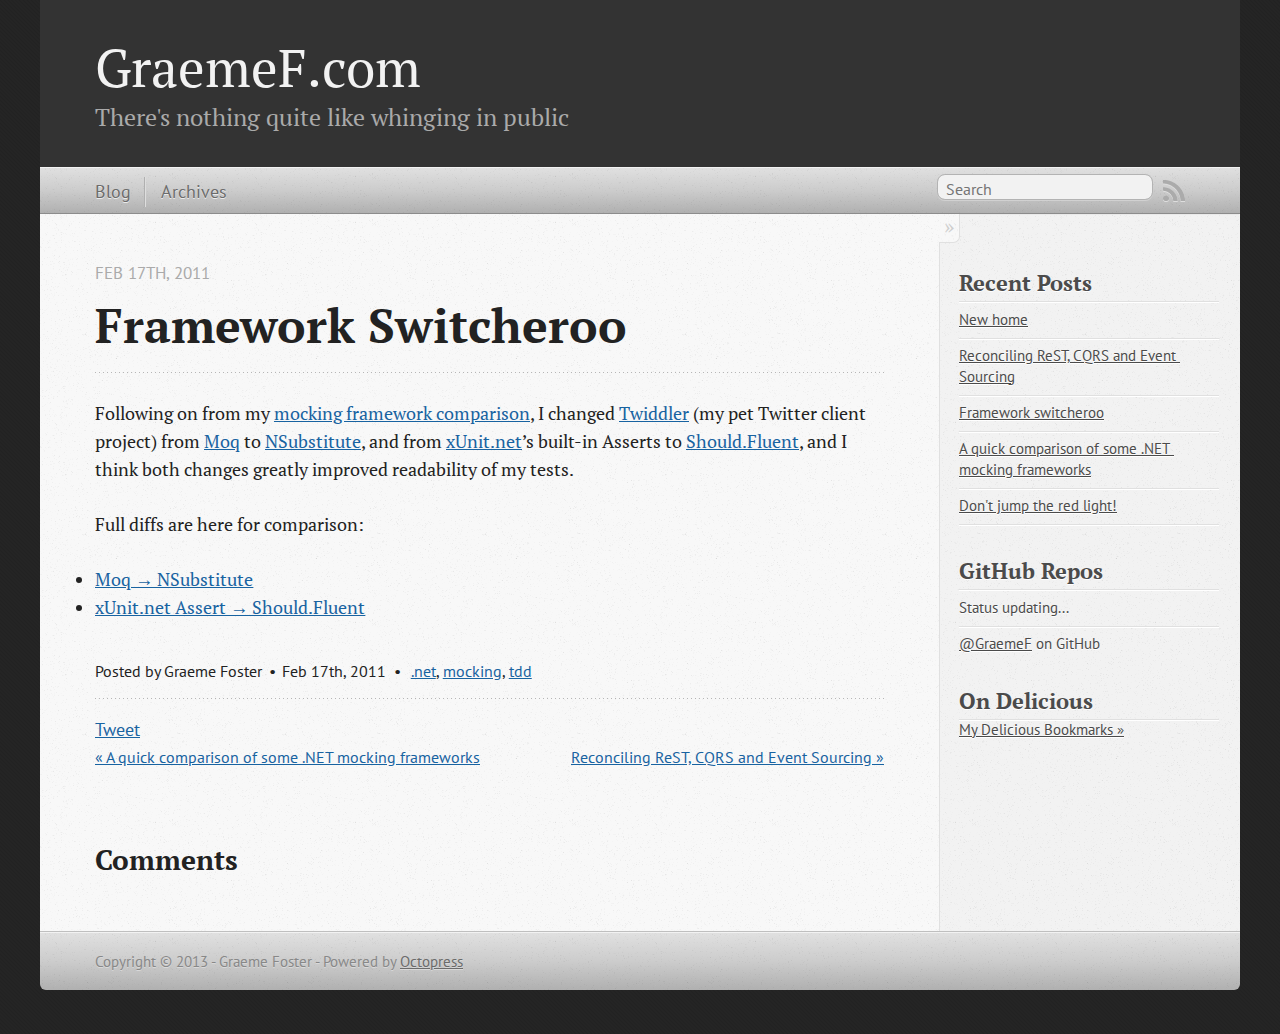
<file: blog/2011/02/17/Framework-switcheroo/index.html>
<!DOCTYPE html>
<!--[if IEMobile 7 ]><html class="no-js iem7"><![endif]-->
<!--[if lt IE 9]><html class="no-js lte-ie8"><![endif]-->
<!--[if (gt IE 8)|(gt IEMobile 7)|!(IEMobile)|!(IE)]><!--><html class="no-js" lang="en"><!--<![endif]-->
<head>
  <meta charset="utf-8">
  <title>Framework switcheroo - GraemeF.com</title>
  <meta name="author" content="Graeme Foster">

  
  <meta name="description" content="Following on from my mocking framework comparison, I changed
Twiddler (my pet Twitter client
project) from Moq to
NSubstitute, and from
xUnit.net&# &hellip;">
  

  <!-- http://t.co/dKP3o1e -->
  <meta name="HandheldFriendly" content="True">
  <meta name="MobileOptimized" content="320">
  <meta name="viewport" content="width=device-width, initial-scale=1">

  
  <link rel="canonical" href="http://GraemeF.github.io/blog/2011/02/17/Framework-switcheroo">
  <link href="/favicon.png" rel="icon">
  <link href="/stylesheets/screen.css" media="screen, projection" rel="stylesheet" type="text/css">
  <link href="/atom.xml" rel="alternate" title="GraemeF.com" type="application/atom+xml">
  <script src="/javascripts/modernizr-2.0.js"></script>
  <script src="//ajax.googleapis.com/ajax/libs/jquery/1.9.1/jquery.min.js"></script>
  <script>!window.jQuery && document.write(unescape('%3Cscript src="./javascripts/lib/jquery.min.js"%3E%3C/script%3E'))</script>
  <script src="/javascripts/octopress.js" type="text/javascript"></script>
  <!--Fonts from Google"s Web font directory at http://google.com/webfonts -->
<link href="http://fonts.googleapis.com/css?family=PT+Serif:regular,italic,bold,bolditalic" rel="stylesheet" type="text/css">
<link href="http://fonts.googleapis.com/css?family=PT+Sans:regular,italic,bold,bolditalic" rel="stylesheet" type="text/css">

  
  <script type="text/javascript">
    var _gaq = _gaq || [];
    _gaq.push(['_setAccount', 'UA-1814201-1']);
    _gaq.push(['_trackPageview']);

    (function() {
      var ga = document.createElement('script'); ga.type = 'text/javascript'; ga.async = true;
      ga.src = ('https:' == document.location.protocol ? 'https://ssl' : 'http://www') + '.google-analytics.com/ga.js';
      var s = document.getElementsByTagName('script')[0]; s.parentNode.insertBefore(ga, s);
    })();
  </script>


</head>

<body   >
  <header role="banner"><hgroup>
  <h1><a href="/">GraemeF.com</a></h1>
  
    <h2>There's nothing quite like whinging in public</h2>
  
</hgroup>

</header>
  <nav role="navigation"><ul class="subscription" data-subscription="rss">
  <li><a href="/atom.xml" rel="subscribe-rss" title="subscribe via RSS">RSS</a></li>
  
</ul>
  
<form action="http://google.com/search" method="get">
  <fieldset role="search">
    <input type="hidden" name="q" value="site:GraemeF.github.io" />
    <input class="search" type="text" name="q" results="0" placeholder="Search"/>
  </fieldset>
</form>
  
<ul class="main-navigation">
  <li><a href="/">Blog</a></li>
  <li><a href="/blog/archives">Archives</a></li>
</ul>

</nav>
  <div id="main">
    <div id="content">
      <div>
<article class="hentry" role="article">
  
  <header>
    
      <h1 class="entry-title">Framework Switcheroo</h1>
    
    
      <p class="meta">
        








  


<time datetime="2011-02-17T04:39:00+00:00" pubdate data-updated="true">Feb 17<span>th</span>, 2011</time>
        
      </p>
    
  </header>


<div class="entry-content"><p>Following on from my <a href="http://graemef.com/42600017">mocking framework comparison</a>, I changed
<a href="https://github.com/GraemeF/Twiddler">Twiddler</a> (my pet Twitter client
project) from <a href="http://moq.me">Moq</a> to
<a href="http://nsubstitute.github.com/">NSubstitute</a>, and from
<a href="http://xunit.codeplex.com/">xUnit.net</a>&#8217;s built-in Asserts to
<a href="http://should.codeplex.com/">Should.Fluent</a>, and I think both changes
greatly improved readability of my tests.</p>

<p>Full diffs are here for comparison:</p>

<ul>
<li><a href="https://github.com/GraemeF/Twiddler/commit/6527ef85f36bef51b3db96c94b648148b39fb697">Moq → NSubstitute</a></li>
<li><a href="https://github.com/GraemeF/Twiddler/commit/d34993a656c2655ff690eaacb57b81e490861b84">xUnit.net Assert → Should.Fluent</a></li>
</ul>

</div>


  <footer>
    <p class="meta">
      
  

<span class="byline author vcard">Posted by <span class="fn">Graeme Foster</span></span>

      








  


<time datetime="2011-02-17T04:39:00+00:00" pubdate data-updated="true">Feb 17<span>th</span>, 2011</time>
      

<span class="categories">
  
    <a class='category' href='/blog/categories/dot-net/'>.net</a>, <a class='category' href='/blog/categories/mocking/'>mocking</a>, <a class='category' href='/blog/categories/tdd/'>tdd</a>
  
</span>


    </p>
    
      <div class="sharing">
  
  <a href="http://twitter.com/share" class="twitter-share-button" data-url="http://GraemeF.github.io/blog/2011/02/17/Framework-switcheroo/" data-via="GraemeF" data-counturl="http://GraemeF.github.io/blog/2011/02/17/Framework-switcheroo/" >Tweet</a>
  
  
  
</div>

    
    <p class="meta">
      
        <a class="basic-alignment left" href="/blog/2011/02/10/A-quick-comparison-of-some-.NET-mocking-frameworks/" title="Previous Post: A quick comparison of some .NET mocking frameworks">&laquo; A quick comparison of some .NET mocking frameworks</a>
      
      
        <a class="basic-alignment right" href="/blog/2012/09/02/Reconciling-ReST-and-CQRS/" title="Next Post: Reconciling ReST, CQRS and Event Sourcing">Reconciling ReST, CQRS and Event Sourcing &raquo;</a>
      
    </p>
  </footer>
</article>

  <section>
    <h1>Comments</h1>
    <div id="disqus_thread" aria-live="polite"><noscript>Please enable JavaScript to view the <a href="http://disqus.com/?ref_noscript">comments powered by Disqus.</a></noscript>
</div>
  </section>

</div>

<aside class="sidebar">
  
    <section>
  <h1>Recent Posts</h1>
  <ul id="recent_posts">
    
      <li class="post">
        <a href="/blog/2013/04/30/new-home/">New home</a>
      </li>
    
      <li class="post">
        <a href="/blog/2012/09/02/Reconciling-ReST-and-CQRS/">Reconciling ReST, CQRS and Event Sourcing</a>
      </li>
    
      <li class="post">
        <a href="/blog/2011/02/17/Framework-switcheroo/">Framework switcheroo</a>
      </li>
    
      <li class="post">
        <a href="/blog/2011/02/10/A-quick-comparison-of-some-.NET-mocking-frameworks/">A quick comparison of some .NET mocking frameworks</a>
      </li>
    
      <li class="post">
        <a href="/blog/2010/02/15/Dont-jump-the-red-light/">Don't jump the red light!</a>
      </li>
    
  </ul>
</section>

<section>
  <h1>GitHub Repos</h1>
  <ul id="gh_repos">
    <li class="loading">Status updating...</li>
  </ul>
  
  <a href="https://github.com/GraemeF">@GraemeF</a> on GitHub
  
  <script type="text/javascript">
    $(document).ready(function(){
        if (!window.jXHR){
            var jxhr = document.createElement('script');
            jxhr.type = 'text/javascript';
            jxhr.src = '/javascripts/libs/jXHR.js';
            var s = document.getElementsByTagName('script')[0];
            s.parentNode.insertBefore(jxhr, s);
        }

        github.showRepos({
            user: 'GraemeF',
            count: 5,
            skip_forks: true,
            target: '#gh_repos'
        });
    });
  </script>
  <script src="/javascripts/github.js" type="text/javascript"> </script>
</section>


<section>
  <h1>On Delicious</h1>
  <div id="delicious"></div>
  <script type="text/javascript" src="http://feeds.delicious.com/v2/json/GraemeF?count=3&amp;sort=date&amp;callback=renderDeliciousLinks"></script>
  <p><a href="http://delicious.com/GraemeF">My Delicious Bookmarks &raquo;</a></p>
</section>




  
</aside>


    </div>
  </div>
  <footer role="contentinfo"><p>
  Copyright &copy; 2013 - Graeme Foster -
  <span class="credit">Powered by <a href="http://octopress.org">Octopress</a></span>
</p>

</footer>
  

<script type="text/javascript">
      var disqus_shortname = 'GraemeF';
      
        
        // var disqus_developer = 1;
        var disqus_identifier = 'http://GraemeF.github.io/blog/2011/02/17/Framework-switcheroo/';
        var disqus_url = 'http://GraemeF.github.io/blog/2011/02/17/Framework-switcheroo/';
        var disqus_script = 'embed.js';
      
    (function () {
      var dsq = document.createElement('script'); dsq.type = 'text/javascript'; dsq.async = true;
      dsq.src = 'http://' + disqus_shortname + '.disqus.com/' + disqus_script;
      (document.getElementsByTagName('head')[0] || document.getElementsByTagName('body')[0]).appendChild(dsq);
    }());
</script>







  <script type="text/javascript">
    (function(){
      var twitterWidgets = document.createElement('script');
      twitterWidgets.type = 'text/javascript';
      twitterWidgets.async = true;
      twitterWidgets.src = 'http://platform.twitter.com/widgets.js';
      document.getElementsByTagName('head')[0].appendChild(twitterWidgets);
    })();
  </script>





</body>
</html>
</file>
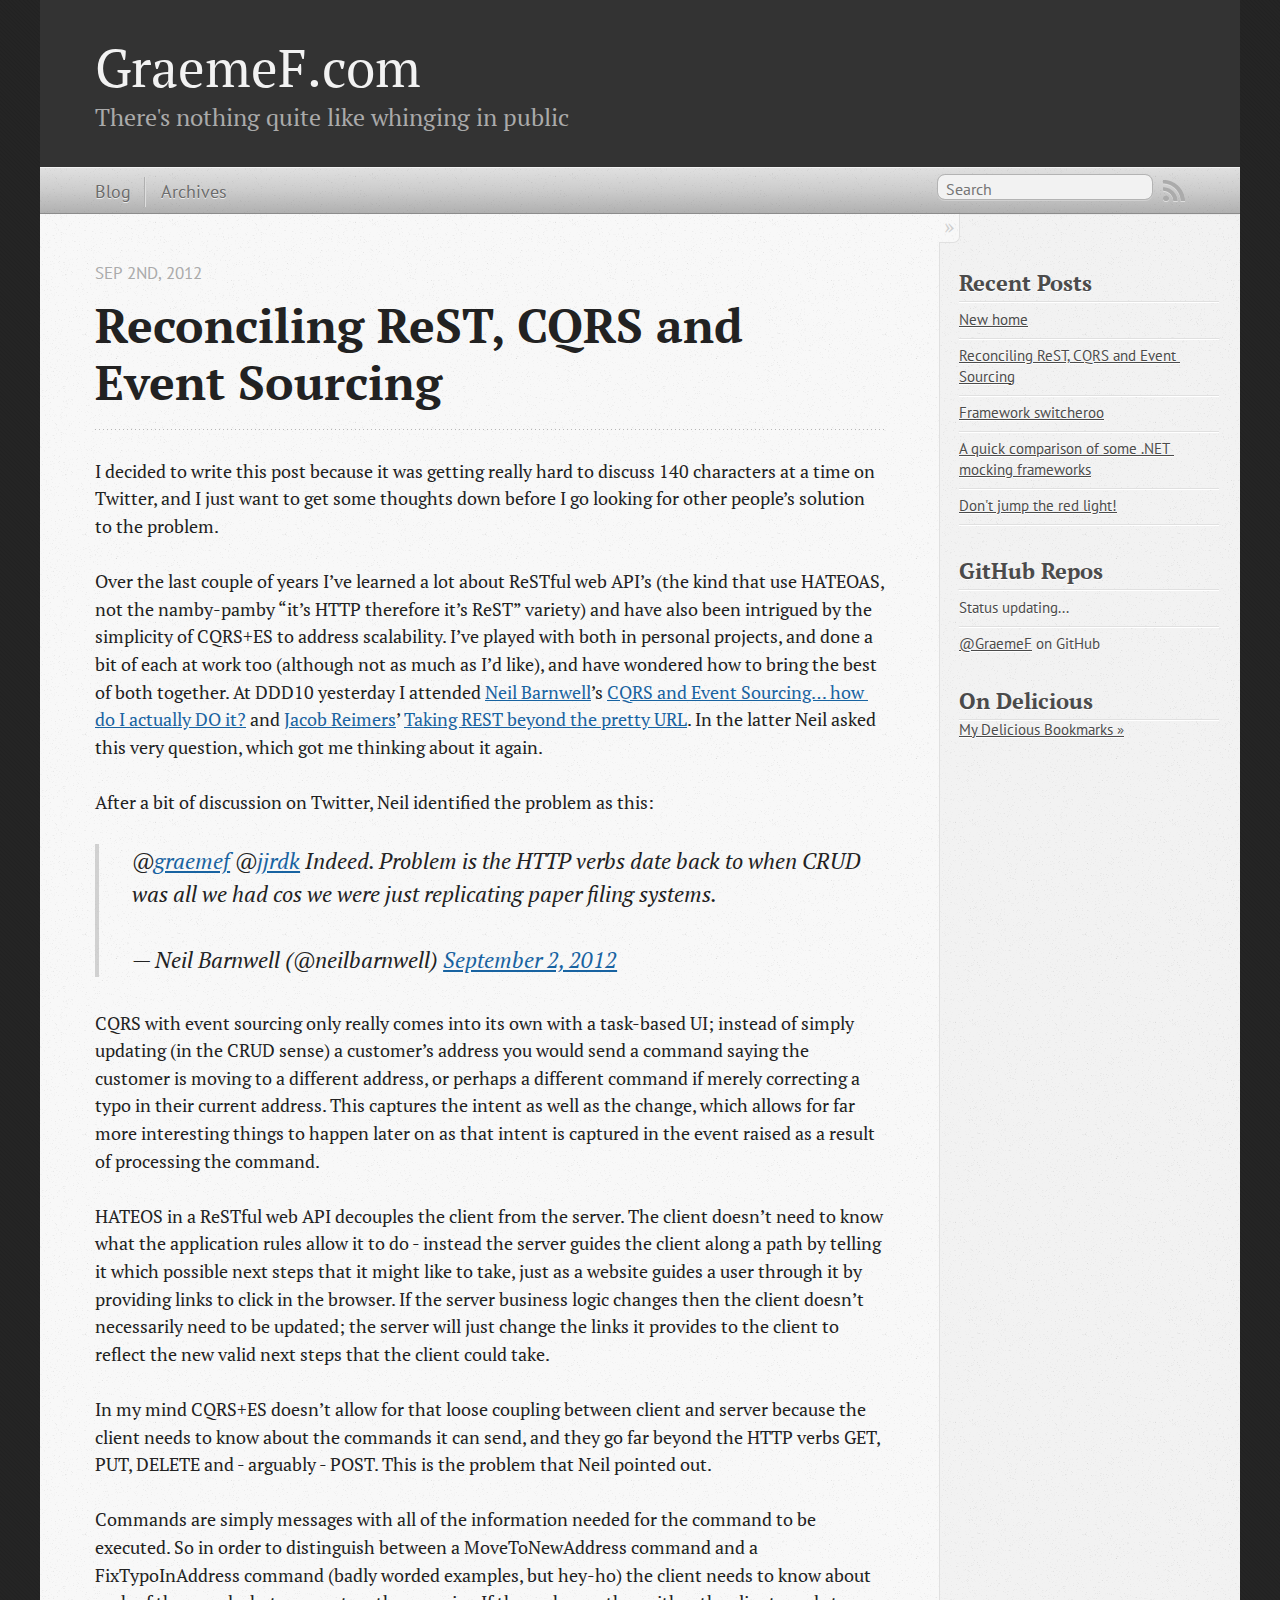
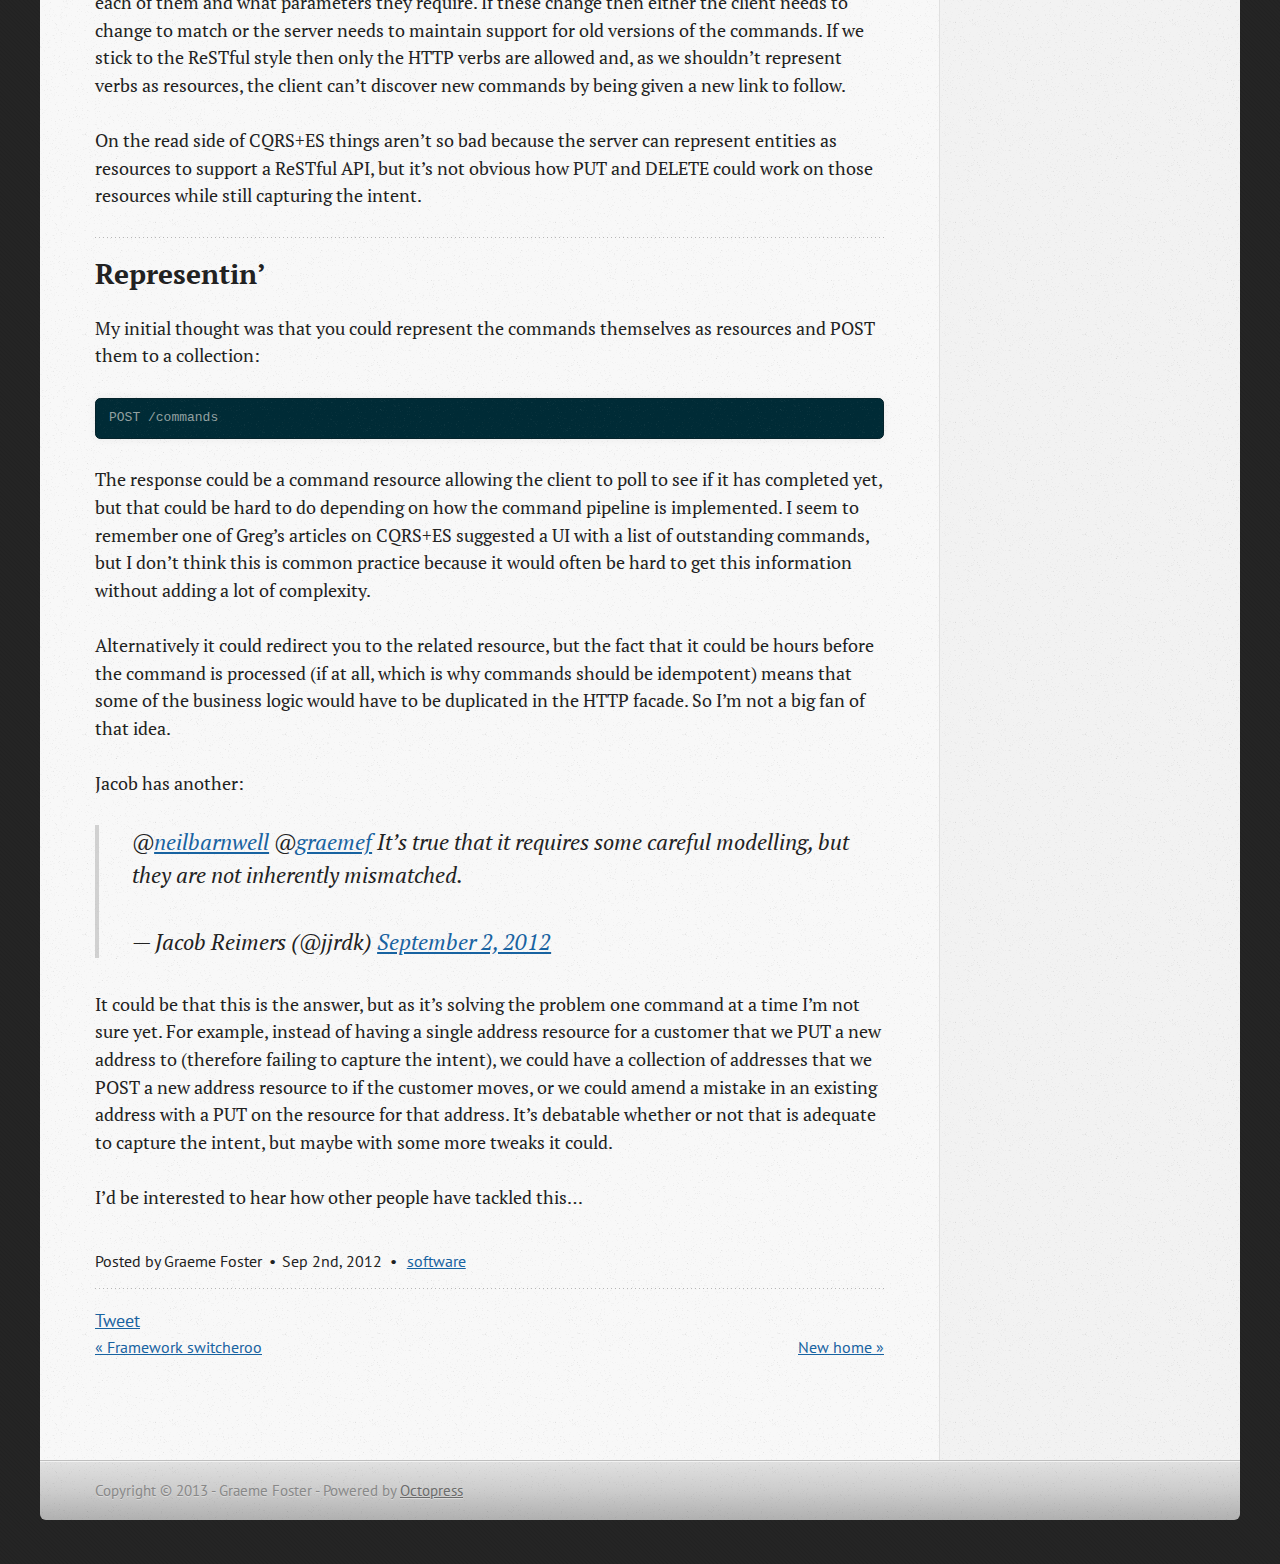
<file: blog/2012/09/02/Reconciling-ReST-and-CQRS/index.html>
<!DOCTYPE html>
<!--[if IEMobile 7 ]><html class="no-js iem7"><![endif]-->
<!--[if lt IE 9]><html class="no-js lte-ie8"><![endif]-->
<!--[if (gt IE 8)|(gt IEMobile 7)|!(IEMobile)|!(IE)]><!--><html class="no-js" lang="en"><!--<![endif]-->
<head>
  <meta charset="utf-8">
  <title>Reconciling ReST, CQRS and Event Sourcing - GraemeF.com</title>
  <meta name="author" content="Graeme Foster">

  
  <meta name="description" content="">
  

  <!-- http://t.co/dKP3o1e -->
  <meta name="HandheldFriendly" content="True">
  <meta name="MobileOptimized" content="320">
  <meta name="viewport" content="width=device-width, initial-scale=1">

  
  <link rel="canonical" href="http://GraemeF.github.io/blog/2012/09/02/Reconciling-ReST-and-CQRS">
  <link href="/favicon.png" rel="icon">
  <link href="/stylesheets/screen.css" media="screen, projection" rel="stylesheet" type="text/css">
  <link href="/atom.xml" rel="alternate" title="GraemeF.com" type="application/atom+xml">
  <script src="/javascripts/modernizr-2.0.js"></script>
  <script src="//ajax.googleapis.com/ajax/libs/jquery/1.9.1/jquery.min.js"></script>
  <script>!window.jQuery && document.write(unescape('%3Cscript src="./javascripts/lib/jquery.min.js"%3E%3C/script%3E'))</script>
  <script src="/javascripts/octopress.js" type="text/javascript"></script>
  <!--Fonts from Google"s Web font directory at http://google.com/webfonts -->
<link href="http://fonts.googleapis.com/css?family=PT+Serif:regular,italic,bold,bolditalic" rel="stylesheet" type="text/css">
<link href="http://fonts.googleapis.com/css?family=PT+Sans:regular,italic,bold,bolditalic" rel="stylesheet" type="text/css">

  
  <script type="text/javascript">
    var _gaq = _gaq || [];
    _gaq.push(['_setAccount', 'UA-1814201-1']);
    _gaq.push(['_trackPageview']);

    (function() {
      var ga = document.createElement('script'); ga.type = 'text/javascript'; ga.async = true;
      ga.src = ('https:' == document.location.protocol ? 'https://ssl' : 'http://www') + '.google-analytics.com/ga.js';
      var s = document.getElementsByTagName('script')[0]; s.parentNode.insertBefore(ga, s);
    })();
  </script>


</head>

<body   >
  <header role="banner"><hgroup>
  <h1><a href="/">GraemeF.com</a></h1>
  
    <h2>There's nothing quite like whinging in public</h2>
  
</hgroup>

</header>
  <nav role="navigation"><ul class="subscription" data-subscription="rss">
  <li><a href="/atom.xml" rel="subscribe-rss" title="subscribe via RSS">RSS</a></li>
  
</ul>
  
<form action="http://google.com/search" method="get">
  <fieldset role="search">
    <input type="hidden" name="q" value="site:GraemeF.github.io" />
    <input class="search" type="text" name="q" results="0" placeholder="Search"/>
  </fieldset>
</form>
  
<ul class="main-navigation">
  <li><a href="/">Blog</a></li>
  <li><a href="/blog/archives">Archives</a></li>
</ul>

</nav>
  <div id="main">
    <div id="content">
      <div>
<article class="hentry" role="article">
  
  <header>
    
      <h1 class="entry-title">Reconciling ReST, CQRS and Event Sourcing</h1>
    
    
      <p class="meta">
        








  


<time datetime="2012-09-02T00:00:00+01:00" pubdate data-updated="true">Sep 2<span>nd</span>, 2012</time>
        
      </p>
    
  </header>


<div class="entry-content"><p>I decided to write this post because it was getting really hard to discuss 140 characters at a time on Twitter, and I just want to get some thoughts down before I go looking for other people&#8217;s solution to the problem.</p>

<p>Over the last couple of years I&#8217;ve learned a lot about ReSTful web API&#8217;s (the kind that use HATEOAS, not the namby-pamby &#8220;it&#8217;s HTTP therefore it&#8217;s ReST&#8221; variety) and have also been intrigued by the simplicity of CQRS+ES to address scalability. I&#8217;ve played with both in personal projects, and done a bit of each at work too (although not as much as I&#8217;d like), and have wondered how to bring the best of both together. At DDD10 yesterday I attended <a href="https://twitter.com/neilbarnwell">Neil Barnwell</a>&#8217;s <a href="http://developerdeveloperdeveloper.com/ddd10/ViewSession.aspx?SessionID=927">CQRS and Event Sourcing&#8230; how do I actually DO it?</a> and <a href="https://twitter.com/jjrdk">Jacob Reimers</a>&#8217; <a href="http://developerdeveloperdeveloper.com/ddd10/ViewSession.aspx?SessionID=950">Taking REST beyond the pretty URL</a>. In the latter Neil asked this very question, which got me thinking about it again.</p>

<p>After a bit of discussion on Twitter, Neil identified the problem as this:</p>

<div class='embed tweet'><blockquote class="twitter-tweet"><p>@<a href="https://twitter.com/graemef">graemef</a> @<a href="https://twitter.com/jjrdk">jjrdk</a> Indeed. Problem is the HTTP verbs date back to when CRUD was all we had cos we were just replicating paper filing systems.</p>&mdash; Neil Barnwell (@neilbarnwell) <a href="https://twitter.com/neilbarnwell/status/242192811892539393">September 2, 2012</a></blockquote>
<script async src="//platform.twitter.com/widgets.js" charset="utf-8"></script></div>


<p>CQRS with event sourcing only really comes into its own with a task-based UI; instead of simply updating (in the CRUD sense) a customer&#8217;s address you would send a command saying the customer is moving to a different address, or perhaps a different command if merely correcting a typo in their current address. This captures the intent as well as the change, which allows for far more interesting things to happen later on as that intent is captured in the event raised as a result of processing the command.</p>

<p>HATEOS in a ReSTful web API decouples the client from the server. The client doesn&#8217;t need to know what the application rules allow it to do - instead the server guides the client along a path by telling it which possible next steps that it might like to take, just as a website guides a user through it by providing links to click in the browser. If the server business logic changes then the client doesn&#8217;t necessarily need to be updated; the server will just change the links it provides to the client to reflect the new valid next steps that the client could take.</p>

<p>In my mind CQRS+ES doesn&#8217;t allow for that loose coupling between client and server because the client needs to know about the commands it can send, and they go far beyond the HTTP verbs GET, PUT, DELETE and - arguably - POST. This is the problem that Neil pointed out.</p>

<p>Commands are simply messages with all of the information needed for the command to be executed. So in order to distinguish between a MoveToNewAddress command and a FixTypoInAddress command (badly worded examples, but hey-ho) the client needs to know about each of them and what parameters they require. If these change then either the client needs to change to match or the server needs to maintain support for old versions of the commands. If we stick to the ReSTful style then only the HTTP verbs are allowed and, as we shouldn&#8217;t represent verbs as resources, the client can&#8217;t discover new commands by being given a new link to follow.</p>

<p>On the read side of CQRS+ES things aren&#8217;t so bad because the server can represent entities as resources to support a ReSTful API, but it&#8217;s not obvious how PUT and DELETE could work on those resources while still capturing the intent.</p>

<h2>Representin&#8217;</h2>

<p>My initial thought was that you could represent the commands themselves as resources and POST them to a collection:</p>

<pre><code>POST /commands
</code></pre>

<p>The response could be a command resource allowing the client to poll to see if it has completed yet, but that could be hard to do depending on how the command pipeline is implemented. I seem to remember one of Greg&#8217;s articles on CQRS+ES suggested a UI with a list of outstanding commands, but I don&#8217;t think this is common practice because it would often be hard to get this information without adding a lot of complexity.</p>

<p>Alternatively it could redirect you to the related resource, but the fact that it could be hours before the command is processed (if at all, which is why commands should be idempotent) means that some of the business logic would have to be duplicated in the HTTP facade.
So I&#8217;m not a big fan of that idea.</p>

<p>Jacob has another:</p>

<div class='embed tweet'><blockquote class="twitter-tweet"><p>@<a href="https://twitter.com/neilbarnwell">neilbarnwell</a> @<a href="https://twitter.com/graemef">graemef</a> It&#8217;s true that it requires some careful modelling, but they are not inherently mismatched.</p>&mdash; Jacob Reimers (@jjrdk) <a href="https://twitter.com/jjrdk/status/242216243678040064">September 2, 2012</a></blockquote>
<script async src="//platform.twitter.com/widgets.js" charset="utf-8"></script></div>


<p>It could be that this is the answer, but as it&#8217;s solving the problem one command at a time I&#8217;m not sure yet. For example, instead of having a single address resource for a customer that we PUT a new address to (therefore failing to capture the intent), we could have a collection of addresses that we POST a new address resource to if the customer moves, or we could amend a mistake in an existing address with a PUT on the resource for that address. It&#8217;s debatable whether or not that is adequate to capture the intent, but maybe with some more tweaks it could.</p>

<p>I&#8217;d be interested to hear how other people have tackled this&#8230;</p>
</div>


  <footer>
    <p class="meta">
      
  

<span class="byline author vcard">Posted by <span class="fn">Graeme Foster</span></span>

      








  


<time datetime="2012-09-02T00:00:00+01:00" pubdate data-updated="true">Sep 2<span>nd</span>, 2012</time>
      

<span class="categories">
  
    <a class='category' href='/blog/categories/software/'>software</a>
  
</span>


    </p>
    
      <div class="sharing">
  
  <a href="http://twitter.com/share" class="twitter-share-button" data-url="http://GraemeF.github.io/blog/2012/09/02/Reconciling-ReST-and-CQRS/" data-via="GraemeF" data-counturl="http://GraemeF.github.io/blog/2012/09/02/Reconciling-ReST-and-CQRS/" >Tweet</a>
  
  
  
</div>

    
    <p class="meta">
      
        <a class="basic-alignment left" href="/blog/2011/02/17/Framework-switcheroo/" title="Previous Post: Framework switcheroo">&laquo; Framework switcheroo</a>
      
      
        <a class="basic-alignment right" href="/blog/2013/04/30/new-home/" title="Next Post: New home">New home &raquo;</a>
      
    </p>
  </footer>
</article>

</div>

<aside class="sidebar">
  
    <section>
  <h1>Recent Posts</h1>
  <ul id="recent_posts">
    
      <li class="post">
        <a href="/blog/2013/04/30/new-home/">New home</a>
      </li>
    
      <li class="post">
        <a href="/blog/2012/09/02/Reconciling-ReST-and-CQRS/">Reconciling ReST, CQRS and Event Sourcing</a>
      </li>
    
      <li class="post">
        <a href="/blog/2011/02/17/Framework-switcheroo/">Framework switcheroo</a>
      </li>
    
      <li class="post">
        <a href="/blog/2011/02/10/A-quick-comparison-of-some-.NET-mocking-frameworks/">A quick comparison of some .NET mocking frameworks</a>
      </li>
    
      <li class="post">
        <a href="/blog/2010/02/15/Dont-jump-the-red-light/">Don't jump the red light!</a>
      </li>
    
  </ul>
</section>

<section>
  <h1>GitHub Repos</h1>
  <ul id="gh_repos">
    <li class="loading">Status updating...</li>
  </ul>
  
  <a href="https://github.com/GraemeF">@GraemeF</a> on GitHub
  
  <script type="text/javascript">
    $(document).ready(function(){
        if (!window.jXHR){
            var jxhr = document.createElement('script');
            jxhr.type = 'text/javascript';
            jxhr.src = '/javascripts/libs/jXHR.js';
            var s = document.getElementsByTagName('script')[0];
            s.parentNode.insertBefore(jxhr, s);
        }

        github.showRepos({
            user: 'GraemeF',
            count: 5,
            skip_forks: true,
            target: '#gh_repos'
        });
    });
  </script>
  <script src="/javascripts/github.js" type="text/javascript"> </script>
</section>


<section>
  <h1>On Delicious</h1>
  <div id="delicious"></div>
  <script type="text/javascript" src="http://feeds.delicious.com/v2/json/GraemeF?count=3&amp;sort=date&amp;callback=renderDeliciousLinks"></script>
  <p><a href="http://delicious.com/GraemeF">My Delicious Bookmarks &raquo;</a></p>
</section>




  
</aside>


    </div>
  </div>
  <footer role="contentinfo"><p>
  Copyright &copy; 2013 - Graeme Foster -
  <span class="credit">Powered by <a href="http://octopress.org">Octopress</a></span>
</p>

</footer>
  

<script type="text/javascript">
      var disqus_shortname = 'GraemeF';
      
        
        var disqus_script = 'count.js';
      
    (function () {
      var dsq = document.createElement('script'); dsq.type = 'text/javascript'; dsq.async = true;
      dsq.src = 'http://' + disqus_shortname + '.disqus.com/' + disqus_script;
      (document.getElementsByTagName('head')[0] || document.getElementsByTagName('body')[0]).appendChild(dsq);
    }());
</script>







  <script type="text/javascript">
    (function(){
      var twitterWidgets = document.createElement('script');
      twitterWidgets.type = 'text/javascript';
      twitterWidgets.async = true;
      twitterWidgets.src = 'http://platform.twitter.com/widgets.js';
      document.getElementsByTagName('head')[0].appendChild(twitterWidgets);
    })();
  </script>





</body>
</html>
</file>
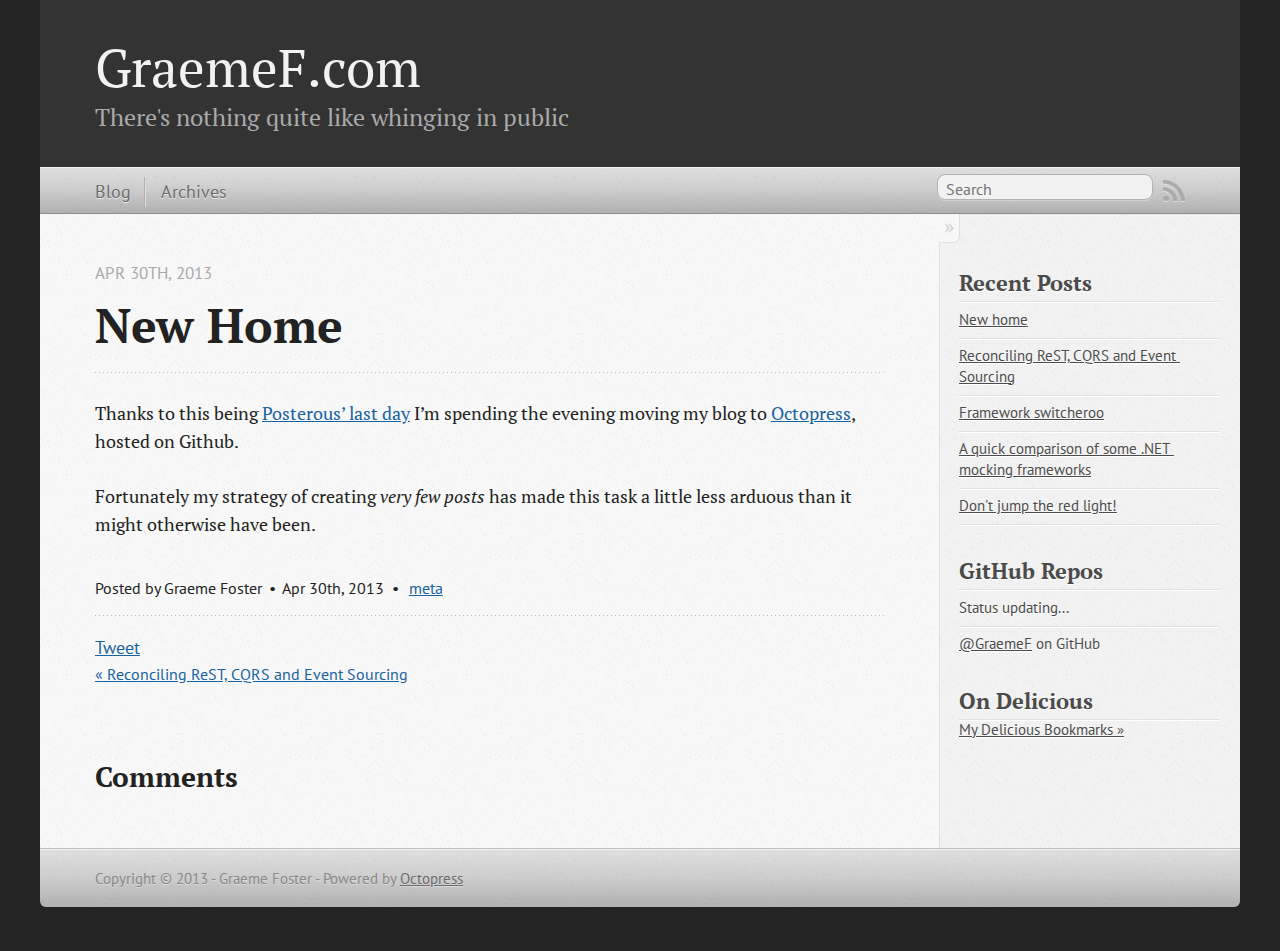
<file: blog/2013/04/30/new-home/index.html>
<!DOCTYPE html>
<!--[if IEMobile 7 ]><html class="no-js iem7"><![endif]-->
<!--[if lt IE 9]><html class="no-js lte-ie8"><![endif]-->
<!--[if (gt IE 8)|(gt IEMobile 7)|!(IEMobile)|!(IE)]><!--><html class="no-js" lang="en"><!--<![endif]-->
<head>
  <meta charset="utf-8">
  <title>New home - GraemeF.com</title>
  <meta name="author" content="Graeme Foster">

  
  <meta name="description" content="Thanks to this being Posterous&#8217; last day I&#8217;m
spending the evening moving my blog to Octopress, hosted on
Github. Fortunately my strategy &hellip;">
  

  <!-- http://t.co/dKP3o1e -->
  <meta name="HandheldFriendly" content="True">
  <meta name="MobileOptimized" content="320">
  <meta name="viewport" content="width=device-width, initial-scale=1">

  
  <link rel="canonical" href="http://GraemeF.github.io/blog/2013/04/30/new-home">
  <link href="/favicon.png" rel="icon">
  <link href="/stylesheets/screen.css" media="screen, projection" rel="stylesheet" type="text/css">
  <link href="/atom.xml" rel="alternate" title="GraemeF.com" type="application/atom+xml">
  <script src="/javascripts/modernizr-2.0.js"></script>
  <script src="//ajax.googleapis.com/ajax/libs/jquery/1.9.1/jquery.min.js"></script>
  <script>!window.jQuery && document.write(unescape('%3Cscript src="./javascripts/lib/jquery.min.js"%3E%3C/script%3E'))</script>
  <script src="/javascripts/octopress.js" type="text/javascript"></script>
  <!--Fonts from Google"s Web font directory at http://google.com/webfonts -->
<link href="http://fonts.googleapis.com/css?family=PT+Serif:regular,italic,bold,bolditalic" rel="stylesheet" type="text/css">
<link href="http://fonts.googleapis.com/css?family=PT+Sans:regular,italic,bold,bolditalic" rel="stylesheet" type="text/css">

  
  <script type="text/javascript">
    var _gaq = _gaq || [];
    _gaq.push(['_setAccount', 'UA-1814201-1']);
    _gaq.push(['_trackPageview']);

    (function() {
      var ga = document.createElement('script'); ga.type = 'text/javascript'; ga.async = true;
      ga.src = ('https:' == document.location.protocol ? 'https://ssl' : 'http://www') + '.google-analytics.com/ga.js';
      var s = document.getElementsByTagName('script')[0]; s.parentNode.insertBefore(ga, s);
    })();
  </script>


</head>

<body   >
  <header role="banner"><hgroup>
  <h1><a href="/">GraemeF.com</a></h1>
  
    <h2>There's nothing quite like whinging in public</h2>
  
</hgroup>

</header>
  <nav role="navigation"><ul class="subscription" data-subscription="rss">
  <li><a href="/atom.xml" rel="subscribe-rss" title="subscribe via RSS">RSS</a></li>
  
</ul>
  
<form action="http://google.com/search" method="get">
  <fieldset role="search">
    <input type="hidden" name="q" value="site:GraemeF.github.io" />
    <input class="search" type="text" name="q" results="0" placeholder="Search"/>
  </fieldset>
</form>
  
<ul class="main-navigation">
  <li><a href="/">Blog</a></li>
  <li><a href="/blog/archives">Archives</a></li>
</ul>

</nav>
  <div id="main">
    <div id="content">
      <div>
<article class="hentry" role="article">
  
  <header>
    
      <h1 class="entry-title">New Home</h1>
    
    
      <p class="meta">
        








  


<time datetime="2013-04-30T20:28:00+01:00" pubdate data-updated="true">Apr 30<span>th</span>, 2013</time>
        
      </p>
    
  </header>


<div class="entry-content"><p>Thanks to this being <a href="http://blog.posterous.com/thanks-from-posterous">Posterous&#8217; last day</a> I&#8217;m
spending the evening moving my blog to <a href="http://octopress.org/">Octopress</a>, hosted on
Github.</p>

<p>Fortunately my strategy of creating <em>very few posts</em> has made this task a little less
arduous than it might otherwise have been.</p>
</div>


  <footer>
    <p class="meta">
      
  

<span class="byline author vcard">Posted by <span class="fn">Graeme Foster</span></span>

      








  


<time datetime="2013-04-30T20:28:00+01:00" pubdate data-updated="true">Apr 30<span>th</span>, 2013</time>
      

<span class="categories">
  
    <a class='category' href='/blog/categories/meta/'>meta</a>
  
</span>


    </p>
    
      <div class="sharing">
  
  <a href="http://twitter.com/share" class="twitter-share-button" data-url="http://GraemeF.github.io/blog/2013/04/30/new-home/" data-via="GraemeF" data-counturl="http://GraemeF.github.io/blog/2013/04/30/new-home/" >Tweet</a>
  
  
  
</div>

    
    <p class="meta">
      
        <a class="basic-alignment left" href="/blog/2012/09/02/Reconciling-ReST-and-CQRS/" title="Previous Post: Reconciling ReST, CQRS and Event Sourcing">&laquo; Reconciling ReST, CQRS and Event Sourcing</a>
      
      
    </p>
  </footer>
</article>

  <section>
    <h1>Comments</h1>
    <div id="disqus_thread" aria-live="polite"><noscript>Please enable JavaScript to view the <a href="http://disqus.com/?ref_noscript">comments powered by Disqus.</a></noscript>
</div>
  </section>

</div>

<aside class="sidebar">
  
    <section>
  <h1>Recent Posts</h1>
  <ul id="recent_posts">
    
      <li class="post">
        <a href="/blog/2013/04/30/new-home/">New home</a>
      </li>
    
      <li class="post">
        <a href="/blog/2012/09/02/Reconciling-ReST-and-CQRS/">Reconciling ReST, CQRS and Event Sourcing</a>
      </li>
    
      <li class="post">
        <a href="/blog/2011/02/17/Framework-switcheroo/">Framework switcheroo</a>
      </li>
    
      <li class="post">
        <a href="/blog/2011/02/10/A-quick-comparison-of-some-.NET-mocking-frameworks/">A quick comparison of some .NET mocking frameworks</a>
      </li>
    
      <li class="post">
        <a href="/blog/2010/02/15/Dont-jump-the-red-light/">Don't jump the red light!</a>
      </li>
    
  </ul>
</section>

<section>
  <h1>GitHub Repos</h1>
  <ul id="gh_repos">
    <li class="loading">Status updating...</li>
  </ul>
  
  <a href="https://github.com/GraemeF">@GraemeF</a> on GitHub
  
  <script type="text/javascript">
    $(document).ready(function(){
        if (!window.jXHR){
            var jxhr = document.createElement('script');
            jxhr.type = 'text/javascript';
            jxhr.src = '/javascripts/libs/jXHR.js';
            var s = document.getElementsByTagName('script')[0];
            s.parentNode.insertBefore(jxhr, s);
        }

        github.showRepos({
            user: 'GraemeF',
            count: 5,
            skip_forks: true,
            target: '#gh_repos'
        });
    });
  </script>
  <script src="/javascripts/github.js" type="text/javascript"> </script>
</section>


<section>
  <h1>On Delicious</h1>
  <div id="delicious"></div>
  <script type="text/javascript" src="http://feeds.delicious.com/v2/json/GraemeF?count=3&amp;sort=date&amp;callback=renderDeliciousLinks"></script>
  <p><a href="http://delicious.com/GraemeF">My Delicious Bookmarks &raquo;</a></p>
</section>




  
</aside>


    </div>
  </div>
  <footer role="contentinfo"><p>
  Copyright &copy; 2013 - Graeme Foster -
  <span class="credit">Powered by <a href="http://octopress.org">Octopress</a></span>
</p>

</footer>
  

<script type="text/javascript">
      var disqus_shortname = 'GraemeF';
      
        
        // var disqus_developer = 1;
        var disqus_identifier = 'http://GraemeF.github.io/blog/2013/04/30/new-home/';
        var disqus_url = 'http://GraemeF.github.io/blog/2013/04/30/new-home/';
        var disqus_script = 'embed.js';
      
    (function () {
      var dsq = document.createElement('script'); dsq.type = 'text/javascript'; dsq.async = true;
      dsq.src = 'http://' + disqus_shortname + '.disqus.com/' + disqus_script;
      (document.getElementsByTagName('head')[0] || document.getElementsByTagName('body')[0]).appendChild(dsq);
    }());
</script>







  <script type="text/javascript">
    (function(){
      var twitterWidgets = document.createElement('script');
      twitterWidgets.type = 'text/javascript';
      twitterWidgets.async = true;
      twitterWidgets.src = 'http://platform.twitter.com/widgets.js';
      document.getElementsByTagName('head')[0].appendChild(twitterWidgets);
    })();
  </script>





</body>
</html>
</file>
<file: stylesheets/screen.css>
html,body,div,span,applet,object,iframe,h1,h2,h3,h4,h5,h6,p,blockquote,pre,a,abbr,acronym,address,big,cite,code,del,dfn,em,img,ins,kbd,q,s,samp,small,strike,strong,sub,sup,tt,var,b,u,i,center,dl,dt,dd,ol,ul,li,fieldset,form,label,legend,table,caption,tbody,tfoot,thead,tr,th,td,article,aside,canvas,details,embed,figure,figcaption,footer,header,hgroup,menu,nav,output,ruby,section,summary,time,mark,audio,video{margin:0;padding:0;border:0;font:inherit;font-size:100%;vertical-align:baseline}html{line-height:1}ol,ul{list-style:none}table{border-collapse:collapse;border-spacing:0}caption,th,td{text-align:left;font-weight:normal;vertical-align:middle}q,blockquote{quotes:none}q:before,q:after,blockquote:before,blockquote:after{content:"";content:none}a img{border:none}article,aside,details,figcaption,figure,footer,header,hgroup,menu,nav,section,summary{display:block}article,aside,details,figcaption,figure,footer,header,hgroup,menu,nav,section,summary{display:block}a{color:#1863a1}a:visited{color:#751590}a:focus{color:#0181eb}a:hover{color:#0181eb}a:active{color:#01579f}aside.sidebar a{color:#1863a1}aside.sidebar a:focus{color:#0181eb}aside.sidebar a:hover{color:#0181eb}aside.sidebar a:active{color:#01579f}a{-webkit-transition:color 0.3s;-moz-transition:color 0.3s;-o-transition:color 0.3s;transition:color 0.3s}html{background:#252525 url('/images/line-tile.png?1367348489') top left}body>div{background:#f2f2f2 url('/images/noise.png?1367348489') top left;border-bottom:1px solid #bfbfbf}body>div>div{background:#f8f8f8 url('/images/noise.png?1367348489') top left;border-right:1px solid #e0e0e0}.heading,body>header h1,h1,h2,h3,h4,h5,h6{font-family:"PT Serif","Georgia","Helvetica Neue",Arial,sans-serif}.sans,body>header h2,article header p.meta,article>footer,#content .blog-index footer,html .gist .gist-file .gist-meta,#blog-archives a.category,#blog-archives time,aside.sidebar section,body>footer{font-family:"PT Sans","Helvetica Neue",Arial,sans-serif}.serif,body,#content .blog-index a[rel=full-article]{font-family:"PT Serif",Georgia,Times,"Times New Roman",serif}.mono,pre,code,tt,p code,li code{font-family:Menlo,Monaco,"Andale Mono","lucida console","Courier New",monospace}body>header h1{font-size:2.2em;font-family:"PT Serif","Georgia","Helvetica Neue",Arial,sans-serif;font-weight:normal;line-height:1.2em;margin-bottom:0.6667em}body>header h2{font-family:"PT Serif","Georgia","Helvetica Neue",Arial,sans-serif}body{line-height:1.5em;color:#222}h1{font-size:2.2em;line-height:1.2em}@media only screen and (min-width: 992px){body{font-size:1.15em}h1{font-size:2.6em;line-height:1.2em}}h1,h2,h3,h4,h5,h6{text-rendering:optimizelegibility;margin-bottom:1em;font-weight:bold}h2,section h1{font-size:1.5em}h3,section h2,section section h1{font-size:1.3em}h4,section h3,section section h2,section section section h1{font-size:1em}h5,section h4,section section h3{font-size:.9em}h6,section h5,section section h4,section section section h3{font-size:.8em}p,article blockquote,ul,ol{margin-bottom:1.5em}ul{list-style-type:disc}ul ul{list-style-type:circle;margin-bottom:0px}ul ul ul{list-style-type:square;margin-bottom:0px}ol{list-style-type:decimal}ol ol{list-style-type:lower-alpha;margin-bottom:0px}ol ol ol{list-style-type:lower-roman;margin-bottom:0px}ul,ul ul,ul ol,ol,ol ul,ol ol{margin-left:1.3em}ul ul,ul ol,ol ul,ol ol{margin-bottom:0em}strong{font-weight:bold}em{font-style:italic}sup,sub{font-size:0.8em;position:relative;display:inline-block}sup{top:-0.5em}sub{bottom:-0.5em}q{font-style:italic}q:before{content:"\201C"}q:after{content:"\201D"}em,dfn{font-style:italic}strong,dfn{font-weight:bold}del,s{text-decoration:line-through}abbr,acronym{border-bottom:1px dotted;cursor:help}sub,sup{line-height:0}hr{margin-bottom:0.2em}small{font-size:.8em}big{font-size:1.2em}article blockquote{font-style:italic;position:relative;font-size:1.2em;line-height:1.5em;padding-left:1em;border-left:4px solid rgba(170,170,170,0.5)}article blockquote cite{font-style:italic}article blockquote cite a{color:#aaa !important;word-wrap:break-word}article blockquote cite:before{content:'\2014';padding-right:.3em;padding-left:.3em;color:#aaa}@media only screen and (min-width: 992px){article blockquote{padding-left:1.5em;border-left-width:4px}}.pullquote-right:before,.pullquote-left:before{padding:0;border:none;content:attr(data-pullquote);float:right;width:45%;margin:.5em 0 1em 1.5em;position:relative;top:7px;font-size:1.4em;line-height:1.45em}.pullquote-left:before{float:left;margin:.5em 1.5em 1em 0}.force-wrap,article a,aside.sidebar a{white-space:-moz-pre-wrap;white-space:-pre-wrap;white-space:-o-pre-wrap;white-space:pre-wrap;word-wrap:break-word}.group,body>header,body>nav,body>footer,body #content>article,body #content>div>article,body #content>div>section,body div.pagination,aside.sidebar,#main,#content,.sidebar{*zoom:1}.group:after,body>header:after,body>nav:after,body>footer:after,body #content>article:after,body #content>div>article:after,body #content>div>section:after,body div.pagination:after,aside.sidebar:after,#main:after,#content:after,.sidebar:after{content:"";display:table;clear:both}body{-webkit-text-size-adjust:none;max-width:1200px;position:relative;margin:0 auto}body>header,body>nav,body>footer,body #content>article,body #content>div>article,body #content>div>section{padding-left:18px;padding-right:18px}@media only screen and (min-width: 480px){body>header,body>nav,body>footer,body #content>article,body #content>div>article,body #content>div>section{padding-left:25px;padding-right:25px}}@media only screen and (min-width: 768px){body>header,body>nav,body>footer,body #content>article,body #content>div>article,body #content>div>section{padding-left:35px;padding-right:35px}}@media only screen and (min-width: 992px){body>header,body>nav,body>footer,body #content>article,body #content>div>article,body #content>div>section{padding-left:55px;padding-right:55px}}body div.pagination{margin-left:18px;margin-right:18px}@media only screen and (min-width: 480px){body div.pagination{margin-left:25px;margin-right:25px}}@media only screen and (min-width: 768px){body div.pagination{margin-left:35px;margin-right:35px}}@media only screen and (min-width: 992px){body div.pagination{margin-left:55px;margin-right:55px}}body>header{font-size:1em;padding-top:1.5em;padding-bottom:1.5em}#content{overflow:hidden}#content>div,#content>article{width:100%}aside.sidebar{float:none;padding:0 18px 1px;background-color:#f7f7f7;border-top:1px solid #e0e0e0}.flex-content,article img,article video,article .flash-video,aside.sidebar img{max-width:100%;height:auto}.basic-alignment.left,article img.left,article video.left,article .left.flash-video,aside.sidebar img.left{float:left;margin-right:1.5em}.basic-alignment.right,article img.right,article video.right,article .right.flash-video,aside.sidebar img.right{float:right;margin-left:1.5em}.basic-alignment.center,article img.center,article video.center,article .center.flash-video,aside.sidebar img.center{display:block;margin:0 auto 1.5em}.basic-alignment.left,article img.left,article video.left,article .left.flash-video,aside.sidebar img.left,.basic-alignment.right,article img.right,article video.right,article .right.flash-video,aside.sidebar img.right{margin-bottom:.8em}.toggle-sidebar,.no-sidebar .toggle-sidebar{display:none}@media only screen and (min-width: 750px){body.sidebar-footer aside.sidebar{float:none;width:auto;clear:left;margin:0;padding:0 35px 1px;background-color:#f7f7f7;border-top:1px solid #eaeaea}body.sidebar-footer aside.sidebar section.odd,body.sidebar-footer aside.sidebar section.even{float:left;width:48%}body.sidebar-footer aside.sidebar section.odd{margin-left:0}body.sidebar-footer aside.sidebar section.even{margin-left:4%}body.sidebar-footer aside.sidebar.thirds section{width:30%;margin-left:5%}body.sidebar-footer aside.sidebar.thirds section.first{margin-left:0;clear:both}}body.sidebar-footer #content{margin-right:0px}body.sidebar-footer .toggle-sidebar{display:none}@media only screen and (min-width: 550px){body>header{font-size:1em}}@media only screen and (min-width: 750px){aside.sidebar{float:none;width:auto;clear:left;margin:0;padding:0 35px 1px;background-color:#f7f7f7;border-top:1px solid #eaeaea}aside.sidebar section.odd,aside.sidebar section.even{float:left;width:48%}aside.sidebar section.odd{margin-left:0}aside.sidebar section.even{margin-left:4%}aside.sidebar.thirds section{width:30%;margin-left:5%}aside.sidebar.thirds section.first{margin-left:0;clear:both}}@media only screen and (min-width: 768px){body{-webkit-text-size-adjust:auto}body>header{font-size:1.2em}#main{padding:0;margin:0 auto}#content{overflow:visible;margin-right:240px;position:relative}.no-sidebar #content{margin-right:0;border-right:0}.collapse-sidebar #content{margin-right:20px}#content>div,#content>article{padding-top:17.5px;padding-bottom:17.5px;float:left}aside.sidebar{width:210px;padding:0 15px 15px;background:none;clear:none;float:left;margin:0 -100% 0 0}aside.sidebar section{width:auto;margin-left:0}aside.sidebar section.odd,aside.sidebar section.even{float:none;width:auto;margin-left:0}.collapse-sidebar aside.sidebar{float:none;width:auto;clear:left;margin:0;padding:0 35px 1px;background-color:#f7f7f7;border-top:1px solid #eaeaea}.collapse-sidebar aside.sidebar section.odd,.collapse-sidebar aside.sidebar section.even{float:left;width:48%}.collapse-sidebar aside.sidebar section.odd{margin-left:0}.collapse-sidebar aside.sidebar section.even{margin-left:4%}.collapse-sidebar aside.sidebar.thirds section{width:30%;margin-left:5%}.collapse-sidebar aside.sidebar.thirds section.first{margin-left:0;clear:both}}@media only screen and (min-width: 992px){body>header{font-size:1.3em}#content{margin-right:300px}#content>div,#content>article{padding-top:27.5px;padding-bottom:27.5px}aside.sidebar{width:260px;padding:1.2em 20px 20px}.collapse-sidebar aside.sidebar{padding-left:55px;padding-right:55px}}@media only screen and (min-width: 768px){ul,ol{margin-left:0}}body>header{background:#333}body>header h1{display:inline-block;margin:0}body>header h1 a,body>header h1 a:visited,body>header h1 a:hover{color:#f2f2f2;text-decoration:none}body>header h2{margin:.2em 0 0;font-size:1em;color:#aaa;font-weight:normal}body>nav{position:relative;background-color:#ccc;background:url('/images/noise.png?1367348489'),-webkit-gradient(linear, 50% 0%, 50% 100%, color-stop(0%, #e0e0e0), color-stop(50%, #cccccc), color-stop(100%, #b0b0b0));background:url('/images/noise.png?1367348489'),-webkit-linear-gradient(#e0e0e0,#cccccc,#b0b0b0);background:url('/images/noise.png?1367348489'),-moz-linear-gradient(#e0e0e0,#cccccc,#b0b0b0);background:url('/images/noise.png?1367348489'),-o-linear-gradient(#e0e0e0,#cccccc,#b0b0b0);background:url('/images/noise.png?1367348489'),linear-gradient(#e0e0e0,#cccccc,#b0b0b0);border-top:1px solid #f2f2f2;border-bottom:1px solid #8c8c8c;padding-top:.35em;padding-bottom:.35em}body>nav form{-webkit-background-clip:padding;-moz-background-clip:padding;background-clip:padding-box;margin:0;padding:0}body>nav form .search{padding:.3em .5em 0;font-size:.85em;font-family:"PT Sans","Helvetica Neue",Arial,sans-serif;line-height:1.1em;width:95%;-webkit-border-radius:0.5em;-moz-border-radius:0.5em;-ms-border-radius:0.5em;-o-border-radius:0.5em;border-radius:0.5em;-webkit-background-clip:padding;-moz-background-clip:padding;background-clip:padding-box;-webkit-box-shadow:#d1d1d1 0 1px;-moz-box-shadow:#d1d1d1 0 1px;box-shadow:#d1d1d1 0 1px;background-color:#f2f2f2;border:1px solid #b3b3b3;color:#888}body>nav form .search:focus{color:#444;border-color:#80b1df;-webkit-box-shadow:#80b1df 0 0 4px,#80b1df 0 0 3px inset;-moz-box-shadow:#80b1df 0 0 4px,#80b1df 0 0 3px inset;box-shadow:#80b1df 0 0 4px,#80b1df 0 0 3px inset;background-color:#fff;outline:none}body>nav fieldset[role=search]{float:right;width:48%}body>nav fieldset.mobile-nav{float:left;width:48%}body>nav fieldset.mobile-nav select{width:100%;font-size:.8em;border:1px solid #888}body>nav ul{display:none}@media only screen and (min-width: 550px){body>nav{font-size:.9em}body>nav ul{margin:0;padding:0;border:0;overflow:hidden;*zoom:1;float:left;display:block;padding-top:.15em}body>nav ul li{list-style-image:none;list-style-type:none;margin-left:0;white-space:nowrap;display:inline;float:left;padding-left:0;padding-right:0}body>nav ul li:first-child,body>nav ul li.first{padding-left:0}body>nav ul li:last-child{padding-right:0}body>nav ul li.last{padding-right:0}body>nav ul.subscription{margin-left:.8em;float:right}body>nav ul.subscription li:last-child a{padding-right:0}body>nav ul li{margin:0}body>nav a{color:#6b6b6b;font-family:"PT Sans","Helvetica Neue",Arial,sans-serif;text-shadow:#ebebeb 0 1px;float:left;text-decoration:none;font-size:1.1em;padding:.1em 0;line-height:1.5em}body>nav a:visited{color:#6b6b6b}body>nav a:hover{color:#2b2b2b}body>nav li+li{border-left:1px solid #b0b0b0;margin-left:.8em}body>nav li+li a{padding-left:.8em;border-left:1px solid #dedede}body>nav form{float:right;text-align:left;padding-left:.8em;width:175px}body>nav form .search{width:93%;font-size:.95em;line-height:1.2em}body>nav ul[data-subscription$=email]+form{width:97px}body>nav ul[data-subscription$=email]+form .search{width:91%}body>nav fieldset.mobile-nav{display:none}body>nav fieldset[role=search]{width:99%}}@media only screen and (min-width: 992px){body>nav form{width:215px}body>nav ul[data-subscription$=email]+form{width:147px}}.no-placeholder body>nav .search{background:#f2f2f2 url('/images/search.png?1367348489') 0.3em 0.25em no-repeat;text-indent:1.3em}@media only screen and (min-width: 550px){.maskImage body>nav ul[data-subscription$=email]+form{width:123px}}@media only screen and (min-width: 992px){.maskImage body>nav ul[data-subscription$=email]+form{width:173px}}.maskImage ul.subscription{position:relative;top:.2em}.maskImage ul.subscription li,.maskImage ul.subscription a{border:0;padding:0}.maskImage a[rel=subscribe-rss]{position:relative;top:0px;text-indent:-999999em;background-color:#dedede;border:0;padding:0}.maskImage a[rel=subscribe-rss],.maskImage a[rel=subscribe-rss]:after{-webkit-mask-image:url('/images/rss.png?1367348489');-moz-mask-image:url('/images/rss.png?1367348489');-ms-mask-image:url('/images/rss.png?1367348489');-o-mask-image:url('/images/rss.png?1367348489');mask-image:url('/images/rss.png?1367348489');-webkit-mask-repeat:no-repeat;-moz-mask-repeat:no-repeat;-ms-mask-repeat:no-repeat;-o-mask-repeat:no-repeat;mask-repeat:no-repeat;width:22px;height:22px}.maskImage a[rel=subscribe-rss]:after{content:"";position:absolute;top:-1px;left:0;background-color:#ababab}.maskImage a[rel=subscribe-rss]:hover:after{background-color:#9e9e9e}.maskImage a[rel=subscribe-email]{position:relative;top:0px;text-indent:-999999em;background-color:#dedede;border:0;padding:0}.maskImage a[rel=subscribe-email],.maskImage a[rel=subscribe-email]:after{-webkit-mask-image:url('/images/email.png?1367348489');-moz-mask-image:url('/images/email.png?1367348489');-ms-mask-image:url('/images/email.png?1367348489');-o-mask-image:url('/images/email.png?1367348489');mask-image:url('/images/email.png?1367348489');-webkit-mask-repeat:no-repeat;-moz-mask-repeat:no-repeat;-ms-mask-repeat:no-repeat;-o-mask-repeat:no-repeat;mask-repeat:no-repeat;width:28px;height:22px}.maskImage a[rel=subscribe-email]:after{content:"";position:absolute;top:-1px;left:0;background-color:#ababab}.maskImage a[rel=subscribe-email]:hover:after{background-color:#9e9e9e}article{padding-top:1em}article header{position:relative;padding-top:2em;padding-bottom:1em;margin-bottom:1em;background:url('[data-uri]') bottom left repeat-x}article header h1{margin:0}article header h1 a{text-decoration:none}article header h1 a:hover{text-decoration:underline}article header p{font-size:.9em;color:#aaa;margin:0}article header p.meta{text-transform:uppercase;position:absolute;top:0}@media only screen and (min-width: 768px){article header{margin-bottom:1.5em;padding-bottom:1em;background:url('[data-uri]') bottom left repeat-x}}article h2{padding-top:0.8em;background:url('[data-uri]') top left repeat-x}.entry-content article h2:first-child,article header+h2{padding-top:0}article h2:first-child,article header+h2{background:none}article .feature{padding-top:.5em;margin-bottom:1em;padding-bottom:1em;background:url('[data-uri]') bottom left repeat-x;font-size:2.0em;font-style:italic;line-height:1.3em}article img,article video,article .flash-video{-webkit-border-radius:0.3em;-moz-border-radius:0.3em;-ms-border-radius:0.3em;-o-border-radius:0.3em;border-radius:0.3em;-webkit-box-shadow:rgba(0,0,0,0.15) 0 1px 4px;-moz-box-shadow:rgba(0,0,0,0.15) 0 1px 4px;box-shadow:rgba(0,0,0,0.15) 0 1px 4px;-webkit-box-sizing:border-box;-moz-box-sizing:border-box;box-sizing:border-box;border:#fff 0.5em solid}article video,article .flash-video{margin:0 auto 1.5em}article video{display:block;width:100%}article .flash-video>div{position:relative;display:block;padding-bottom:56.25%;padding-top:1px;height:0;overflow:hidden}article .flash-video>div iframe,article .flash-video>div object,article .flash-video>div embed{position:absolute;top:0;left:0;width:100%;height:100%}article>footer{padding-bottom:2.5em;margin-top:2em}article>footer p.meta{margin-bottom:.8em;font-size:.85em;clear:both;overflow:hidden}.blog-index article+article{background:url('[data-uri]') top left repeat-x}#content .blog-index{padding-top:0;padding-bottom:0}#content .blog-index article{padding-top:2em}#content .blog-index article header{background:none;padding-bottom:0}#content .blog-index article h1{font-size:2.2em}#content .blog-index article h1 a{color:inherit}#content .blog-index article h1 a:hover{color:#0181eb}#content .blog-index a[rel=full-article]{background:#ebebeb;display:inline-block;padding:.4em .8em;margin-right:.5em;text-decoration:none;color:#666;-webkit-transition:background-color 0.5s;-moz-transition:background-color 0.5s;-o-transition:background-color 0.5s;transition:background-color 0.5s}#content .blog-index a[rel=full-article]:hover{background:#0181eb;text-shadow:none;color:#f8f8f8}#content .blog-index footer{margin-top:1em}.separator,article>footer .byline+time:before,article>footer time+time:before,article>footer .comments:before,article>footer .byline ~ .categories:before{content:"\2022 ";padding:0 .4em 0 .2em;display:inline-block}#content div.pagination{text-align:center;font-size:.95em;position:relative;background:url('[data-uri]') top left repeat-x;padding-top:1.5em;padding-bottom:1.5em}#content div.pagination a{text-decoration:none;color:#aaa}#content div.pagination a.prev{position:absolute;left:0}#content div.pagination a.next{position:absolute;right:0}#content div.pagination a:hover{color:#0181eb}#content div.pagination a[href*=archive]:before,#content div.pagination a[href*=archive]:after{content:'\2014';padding:0 .3em}p.meta+.sharing{padding-top:1em;padding-left:0;background:url('[data-uri]') top left repeat-x}#fb-root{display:none}.highlight,html .gist .gist-file .gist-syntax .gist-highlight{border:1px solid #05232b !important}.highlight table td.code,html .gist .gist-file .gist-syntax .gist-highlight table td.code{width:100%}.highlight .line-numbers,html .gist .gist-file .gist-syntax .highlight .line_numbers{text-align:right;font-size:13px;line-height:1.45em;background:#073642 url('/images/noise.png?1367348489') top left !important;border-right:1px solid #00232c !important;-webkit-box-shadow:#083e4b -1px 0 inset;-moz-box-shadow:#083e4b -1px 0 inset;box-shadow:#083e4b -1px 0 inset;text-shadow:#021014 0 -1px;padding:.8em !important;-webkit-border-radius:0;-moz-border-radius:0;-ms-border-radius:0;-o-border-radius:0;border-radius:0}.highlight .line-numbers span,html .gist .gist-file .gist-syntax .highlight .line_numbers span{color:#586e75 !important}figure.code,.gist-file,pre{-webkit-box-shadow:rgba(0,0,0,0.06) 0 0 10px;-moz-box-shadow:rgba(0,0,0,0.06) 0 0 10px;box-shadow:rgba(0,0,0,0.06) 0 0 10px}figure.code .highlight pre,.gist-file .highlight pre,pre .highlight pre{-webkit-box-shadow:none;-moz-box-shadow:none;box-shadow:none}.gist .highlight *::-moz-selection,figure.code .highlight *::-moz-selection{background:#386774;color:inherit;text-shadow:#002b36 0 1px}.gist .highlight *::-webkit-selection,figure.code .highlight *::-webkit-selection{background:#386774;color:inherit;text-shadow:#002b36 0 1px}.gist .highlight *::selection,figure.code .highlight *::selection{background:#386774;color:inherit;text-shadow:#002b36 0 1px}html .gist .gist-file{margin-bottom:1.8em;position:relative;border:none;padding-top:26px !important}html .gist .gist-file .highlight{margin-bottom:0}html .gist .gist-file .gist-syntax{border-bottom:0 !important;background:none !important}html .gist .gist-file .gist-syntax .gist-highlight{background:#002b36 !important}html .gist .gist-file .gist-syntax .highlight pre{padding:0}html .gist .gist-file .gist-meta{padding:.6em 0.8em;border:1px solid #083e4b !important;color:#586e75;font-size:.7em !important;background:#073642 url('/images/noise.png?1367348489') top left;line-height:1.5em}html .gist .gist-file .gist-meta a{color:#75878b !important;text-decoration:none}html .gist .gist-file .gist-meta a:hover{text-decoration:underline}html .gist .gist-file .gist-meta a:hover{color:#93a1a1 !important}html .gist .gist-file .gist-meta a[href*='#file']{position:absolute;top:0;left:0;right:-10px;color:#474747 !important}html .gist .gist-file .gist-meta a[href*='#file']:hover{color:#1863a1 !important}html .gist .gist-file .gist-meta a[href*=raw]{top:.4em}pre{background:#002b36 url('/images/noise.png?1367348489') top left;-webkit-border-radius:0.4em;-moz-border-radius:0.4em;-ms-border-radius:0.4em;-o-border-radius:0.4em;border-radius:0.4em;border:1px solid #05232b;line-height:1.45em;font-size:13px;margin-bottom:2.1em;padding:.8em 1em;color:#93a1a1;overflow:auto}h3.filename+pre{-moz-border-radius-topleft:0px;-webkit-border-top-left-radius:0px;border-top-left-radius:0px;-moz-border-radius-topright:0px;-webkit-border-top-right-radius:0px;border-top-right-radius:0px}p code,li code{display:inline-block;white-space:no-wrap;background:#fff;font-size:.8em;line-height:1.5em;color:#555;border:1px solid #ddd;-webkit-border-radius:0.4em;-moz-border-radius:0.4em;-ms-border-radius:0.4em;-o-border-radius:0.4em;border-radius:0.4em;padding:0 .3em;margin:-1px 0}p pre code,li pre code{font-size:1em !important;background:none;border:none}.pre-code,html .gist .gist-file .gist-syntax .highlight pre,.highlight code{font-family:Menlo,Monaco,"Andale Mono","lucida console","Courier New",monospace !important;overflow:scroll;overflow-y:hidden;display:block;padding:.8em;overflow-x:auto;line-height:1.45em;background:#002b36 url('/images/noise.png?1367348489') top left !important;color:#93a1a1 !important}.pre-code span,html .gist .gist-file .gist-syntax .highlight pre span,.highlight code span{color:#93a1a1 !important}.pre-code span,html .gist .gist-file .gist-syntax .highlight pre span,.highlight code span{font-style:normal !important;font-weight:normal !important}.pre-code .c,html .gist .gist-file .gist-syntax .highlight pre .c,.highlight code .c{color:#586e75 !important;font-style:italic !important}.pre-code .cm,html .gist .gist-file .gist-syntax .highlight pre .cm,.highlight code .cm{color:#586e75 !important;font-style:italic !important}.pre-code .cp,html .gist .gist-file .gist-syntax .highlight pre .cp,.highlight code .cp{color:#586e75 !important;font-style:italic !important}.pre-code .c1,html .gist .gist-file .gist-syntax .highlight pre .c1,.highlight code .c1{color:#586e75 !important;font-style:italic !important}.pre-code .cs,html .gist .gist-file .gist-syntax .highlight pre .cs,.highlight code .cs{color:#586e75 !important;font-weight:bold !important;font-style:italic !important}.pre-code .err,html .gist .gist-file .gist-syntax .highlight pre .err,.highlight code .err{color:#dc322f !important;background:none !important}.pre-code .k,html .gist .gist-file .gist-syntax .highlight pre .k,.highlight code .k{color:#cb4b16 !important}.pre-code .o,html .gist .gist-file .gist-syntax .highlight pre .o,.highlight code .o{color:#93a1a1 !important;font-weight:bold !important}.pre-code .p,html .gist .gist-file .gist-syntax .highlight pre .p,.highlight code .p{color:#93a1a1 !important}.pre-code .ow,html .gist .gist-file .gist-syntax .highlight pre .ow,.highlight code .ow{color:#2aa198 !important;font-weight:bold !important}.pre-code .gd,html .gist .gist-file .gist-syntax .highlight pre .gd,.highlight code .gd{color:#93a1a1 !important;background-color:#372c34 !important;display:inline-block}.pre-code .gd .x,html .gist .gist-file .gist-syntax .highlight pre .gd .x,.highlight code .gd .x{color:#93a1a1 !important;background-color:#4d2d33 !important;display:inline-block}.pre-code .ge,html .gist .gist-file .gist-syntax .highlight pre .ge,.highlight code .ge{color:#93a1a1 !important;font-style:italic !important}.pre-code .gh,html .gist .gist-file .gist-syntax .highlight pre .gh,.highlight code .gh{color:#586e75 !important}.pre-code .gi,html .gist .gist-file .gist-syntax .highlight pre .gi,.highlight code .gi{color:#93a1a1 !important;background-color:#1a412b !important;display:inline-block}.pre-code .gi .x,html .gist .gist-file .gist-syntax .highlight pre .gi .x,.highlight code .gi .x{color:#93a1a1 !important;background-color:#355720 !important;display:inline-block}.pre-code .gs,html .gist .gist-file .gist-syntax .highlight pre .gs,.highlight code .gs{color:#93a1a1 !important;font-weight:bold !important}.pre-code .gu,html .gist .gist-file .gist-syntax .highlight pre .gu,.highlight code .gu{color:#6c71c4 !important}.pre-code .kc,html .gist .gist-file .gist-syntax .highlight pre .kc,.highlight code .kc{color:#859900 !important;font-weight:bold !important}.pre-code .kd,html .gist .gist-file .gist-syntax .highlight pre .kd,.highlight code .kd{color:#268bd2 !important}.pre-code .kp,html .gist .gist-file .gist-syntax .highlight pre .kp,.highlight code .kp{color:#cb4b16 !important;font-weight:bold !important}.pre-code .kr,html .gist .gist-file .gist-syntax .highlight pre .kr,.highlight code .kr{color:#d33682 !important;font-weight:bold !important}.pre-code .kt,html .gist .gist-file .gist-syntax .highlight pre .kt,.highlight code .kt{color:#2aa198 !important}.pre-code .n,html .gist .gist-file .gist-syntax .highlight pre .n,.highlight code .n{color:#268bd2 !important}.pre-code .na,html .gist .gist-file .gist-syntax .highlight pre .na,.highlight code .na{color:#268bd2 !important}.pre-code .nb,html .gist .gist-file .gist-syntax .highlight pre .nb,.highlight code .nb{color:#859900 !important}.pre-code .nc,html .gist .gist-file .gist-syntax .highlight pre .nc,.highlight code .nc{color:#d33682 !important}.pre-code .no,html .gist .gist-file .gist-syntax .highlight pre .no,.highlight code .no{color:#b58900 !important}.pre-code .nl,html .gist .gist-file .gist-syntax .highlight pre .nl,.highlight code .nl{color:#859900 !important}.pre-code .ne,html .gist .gist-file .gist-syntax .highlight pre .ne,.highlight code .ne{color:#268bd2 !important;font-weight:bold !important}.pre-code .nf,html .gist .gist-file .gist-syntax .highlight pre .nf,.highlight code .nf{color:#268bd2 !important;font-weight:bold !important}.pre-code .nn,html .gist .gist-file .gist-syntax .highlight pre .nn,.highlight code .nn{color:#b58900 !important}.pre-code .nt,html .gist .gist-file .gist-syntax .highlight pre .nt,.highlight code .nt{color:#268bd2 !important;font-weight:bold !important}.pre-code .nx,html .gist .gist-file .gist-syntax .highlight pre .nx,.highlight code .nx{color:#b58900 !important}.pre-code .vg,html .gist .gist-file .gist-syntax .highlight pre .vg,.highlight code .vg{color:#268bd2 !important}.pre-code .vi,html .gist .gist-file .gist-syntax .highlight pre .vi,.highlight code .vi{color:#268bd2 !important}.pre-code .nv,html .gist .gist-file .gist-syntax .highlight pre .nv,.highlight code .nv{color:#268bd2 !important}.pre-code .mf,html .gist .gist-file .gist-syntax .highlight pre .mf,.highlight code .mf{color:#2aa198 !important}.pre-code .m,html .gist .gist-file .gist-syntax .highlight pre .m,.highlight code .m{color:#2aa198 !important}.pre-code .mh,html .gist .gist-file .gist-syntax .highlight pre .mh,.highlight code .mh{color:#2aa198 !important}.pre-code .mi,html .gist .gist-file .gist-syntax .highlight pre .mi,.highlight code .mi{color:#2aa198 !important}.pre-code .s,html .gist .gist-file .gist-syntax .highlight pre .s,.highlight code .s{color:#2aa198 !important}.pre-code .sd,html .gist .gist-file .gist-syntax .highlight pre .sd,.highlight code .sd{color:#2aa198 !important}.pre-code .s2,html .gist .gist-file .gist-syntax .highlight pre .s2,.highlight code .s2{color:#2aa198 !important}.pre-code .se,html .gist .gist-file .gist-syntax .highlight pre .se,.highlight code .se{color:#dc322f !important}.pre-code .si,html .gist .gist-file .gist-syntax .highlight pre .si,.highlight code .si{color:#268bd2 !important}.pre-code .sr,html .gist .gist-file .gist-syntax .highlight pre .sr,.highlight code .sr{color:#2aa198 !important}.pre-code .s1,html .gist .gist-file .gist-syntax .highlight pre .s1,.highlight code .s1{color:#2aa198 !important}.pre-code div .gd,html .gist .gist-file .gist-syntax .highlight pre div .gd,.highlight code div .gd,.pre-code div .gd .x,html .gist .gist-file .gist-syntax .highlight pre div .gd .x,.highlight code div .gd .x,.pre-code div .gi,html .gist .gist-file .gist-syntax .highlight pre div .gi,.highlight code div .gi,.pre-code div .gi .x,html .gist .gist-file .gist-syntax .highlight pre div .gi .x,.highlight code div .gi .x{display:inline-block;width:100%}.highlight,.gist-highlight{margin-bottom:1.8em;background:#002b36;overflow-y:hidden;overflow-x:auto}.highlight pre,.gist-highlight pre{background:none;-webkit-border-radius:0px;-moz-border-radius:0px;-ms-border-radius:0px;-o-border-radius:0px;border-radius:0px;border:none;padding:0;margin-bottom:0}pre::-webkit-scrollbar,.highlight::-webkit-scrollbar,.gist-highlight::-webkit-scrollbar{height:.5em;background:rgba(255,255,255,0.15)}pre::-webkit-scrollbar-thumb:horizontal,.highlight::-webkit-scrollbar-thumb:horizontal,.gist-highlight::-webkit-scrollbar-thumb:horizontal{background:rgba(255,255,255,0.2);-webkit-border-radius:4px;border-radius:4px}.highlight code{background:#000}figure.code{background:none;padding:0;border:0;margin-bottom:1.5em}figure.code pre{margin-bottom:0}figure.code figcaption{position:relative}figure.code .highlight{margin-bottom:0}.code-title,html .gist .gist-file .gist-meta a[href*='#file'],h3.filename,figure.code figcaption{text-align:center;font-size:13px;line-height:2em;text-shadow:#cbcccc 0 1px 0;color:#474747;font-weight:normal;margin-bottom:0;-moz-border-radius-topleft:5px;-webkit-border-top-left-radius:5px;border-top-left-radius:5px;-moz-border-radius-topright:5px;-webkit-border-top-right-radius:5px;border-top-right-radius:5px;font-family:"Helvetica Neue", Arial, "Lucida Grande", "Lucida Sans Unicode", Lucida, sans-serif;background:#aaa url('/images/code_bg.png?1367348489') top repeat-x;border:1px solid #565656;border-top-color:#cbcbcb;border-left-color:#a5a5a5;border-right-color:#a5a5a5;border-bottom:0}.download-source,html .gist .gist-file .gist-meta a[href*=raw],figure.code figcaption a{position:absolute;right:.8em;text-decoration:none;color:#666 !important;z-index:1;font-size:13px;text-shadow:#cbcccc 0 1px 0;padding-left:3em}.download-source:hover,html .gist .gist-file .gist-meta a[href*=raw]:hover,figure.code figcaption a:hover{text-decoration:underline}#archive #content>div,#archive #content>div>article{padding-top:0}#blog-archives{color:#aaa}#blog-archives article{padding:1em 0 1em;position:relative;background:url('[data-uri]') bottom left repeat-x}#blog-archives article:last-child{background:none}#blog-archives article footer{padding:0;margin:0}#blog-archives h1{color:#222;margin-bottom:.3em}#blog-archives h2{display:none}#blog-archives h1{font-size:1.5em}#blog-archives h1 a{text-decoration:none;color:inherit;font-weight:normal;display:inline-block}#blog-archives h1 a:hover{text-decoration:underline}#blog-archives h1 a:hover{color:#0181eb}#blog-archives a.category,#blog-archives time{color:#aaa}#blog-archives .entry-content{display:none}#blog-archives time{font-size:.9em;line-height:1.2em}#blog-archives time .month,#blog-archives time .day{display:inline-block}#blog-archives time .month{text-transform:uppercase}#blog-archives p{margin-bottom:1em}#blog-archives a,#blog-archives .entry-content a{color:inherit}#blog-archives a:hover,#blog-archives .entry-content a:hover{color:#0181eb}#blog-archives a:hover{color:#0181eb}@media only screen and (min-width: 550px){#blog-archives article{margin-left:5em}#blog-archives h2{margin-bottom:.3em;font-weight:normal;display:inline-block;position:relative;top:-1px;float:left}#blog-archives h2:first-child{padding-top:.75em}#blog-archives time{position:absolute;text-align:right;left:0em;top:1.8em}#blog-archives .year{display:none}#blog-archives article{padding-left:4.5em;padding-bottom:.7em}#blog-archives a.category{line-height:1.1em}}#content>.category article{margin-left:0;padding-left:6.8em}#content>.category .year{display:inline}.side-shadow-border,aside.sidebar section h1,aside.sidebar li{-webkit-box-shadow:#fff 0 1px;-moz-box-shadow:#fff 0 1px;box-shadow:#fff 0 1px}aside.sidebar{overflow:hidden;color:#4b4b4b;text-shadow:#fff 0 1px}aside.sidebar section{font-size:.8em;line-height:1.4em;margin-bottom:1.5em}aside.sidebar section h1{margin:1.5em 0 0;padding-bottom:.2em;border-bottom:1px solid #e0e0e0}aside.sidebar section h1+p{padding-top:.4em}aside.sidebar img{-webkit-border-radius:0.3em;-moz-border-radius:0.3em;-ms-border-radius:0.3em;-o-border-radius:0.3em;border-radius:0.3em;-webkit-box-shadow:rgba(0,0,0,0.15) 0 1px 4px;-moz-box-shadow:rgba(0,0,0,0.15) 0 1px 4px;box-shadow:rgba(0,0,0,0.15) 0 1px 4px;-webkit-box-sizing:border-box;-moz-box-sizing:border-box;box-sizing:border-box;border:#fff 0.3em solid}aside.sidebar ul{margin-bottom:0.5em;margin-left:0}aside.sidebar li{list-style:none;padding:.5em 0;margin:0;border-bottom:1px solid #e0e0e0}aside.sidebar li p:last-child{margin-bottom:0}aside.sidebar a{color:inherit;-webkit-transition:color 0.5s;-moz-transition:color 0.5s;-o-transition:color 0.5s;transition:color 0.5s}aside.sidebar:hover a{color:#1863a1}aside.sidebar:hover a:hover{color:#0181eb}.aside-alt-link,#pinboard_linkroll .pin-tag{color:#7e7e7e}.aside-alt-link:hover,#pinboard_linkroll .pin-tag:hover{color:#0181eb}@media only screen and (min-width: 768px){.toggle-sidebar{outline:none;position:absolute;right:-10px;top:0;bottom:0;display:inline-block;text-decoration:none;color:#cecece;width:9px;cursor:pointer}.toggle-sidebar:hover{background:#e9e9e9;background:-webkit-gradient(linear, 0% 50%, 100% 50%, color-stop(0%, rgba(224,224,224,0.5)), color-stop(100%, rgba(224,224,224,0)));background:-webkit-linear-gradient(left, rgba(224,224,224,0.5),rgba(224,224,224,0));background:-moz-linear-gradient(left, rgba(224,224,224,0.5),rgba(224,224,224,0));background:-o-linear-gradient(left, rgba(224,224,224,0.5),rgba(224,224,224,0));background:linear-gradient(left, rgba(224,224,224,0.5),rgba(224,224,224,0))}.toggle-sidebar:after{position:absolute;right:-11px;top:0;width:20px;font-size:1.2em;line-height:1.1em;padding-bottom:.15em;-moz-border-radius-bottomright:0.3em;-webkit-border-bottom-right-radius:0.3em;border-bottom-right-radius:0.3em;text-align:center;background:#f8f8f8 url('/images/noise.png?1367348489') top left;border-bottom:1px solid #e0e0e0;border-right:1px solid #e0e0e0;content:"\00BB";text-indent:-1px}.collapse-sidebar .toggle-sidebar{text-indent:0px;right:-20px;width:19px}.collapse-sidebar .toggle-sidebar:hover{background:#e9e9e9}.collapse-sidebar .toggle-sidebar:after{border-left:1px solid #e0e0e0;text-shadow:#fff 0 1px;content:"\00AB";left:0px;right:0;text-align:center;text-indent:0;border:0;border-right-width:0;background:none}}.googleplus h1{-moz-box-shadow:none !important;-webkit-box-shadow:none !important;-o-box-shadow:none !important;box-shadow:none !important;border-bottom:0px none !important}.googleplus a{text-decoration:none;white-space:normal !important;line-height:32px}.googleplus a img{float:left;margin-right:0.5em;border:0 none}.googleplus-hidden{position:absolute;top:-1000em;left:-1000em}#pinboard_linkroll .pin-title,#pinboard_linkroll .pin-description{display:block;margin-bottom:.5em}#pinboard_linkroll .pin-tag{text-decoration:none}#pinboard_linkroll .pin-tag:hover{text-decoration:underline}#pinboard_linkroll .pin-tag:after{content:','}#pinboard_linkroll .pin-tag:last-child:after{content:''}.delicious-posts a.delicious-link{margin-bottom:.5em;display:block}.delicious-posts p{font-size:1em}body>footer{font-size:.8em;color:#888;text-shadow:#d9d9d9 0 1px;background-color:#ccc;background:url('/images/noise.png?1367348489'),-webkit-gradient(linear, 50% 0%, 50% 100%, color-stop(0%, #e0e0e0), color-stop(50%, #cccccc), color-stop(100%, #b0b0b0));background:url('/images/noise.png?1367348489'),-webkit-linear-gradient(#e0e0e0,#cccccc,#b0b0b0);background:url('/images/noise.png?1367348489'),-moz-linear-gradient(#e0e0e0,#cccccc,#b0b0b0);background:url('/images/noise.png?1367348489'),-o-linear-gradient(#e0e0e0,#cccccc,#b0b0b0);background:url('/images/noise.png?1367348489'),linear-gradient(#e0e0e0,#cccccc,#b0b0b0);border-top:1px solid #f2f2f2;position:relative;padding-top:1em;padding-bottom:1em;margin-bottom:3em;-moz-border-radius-bottomleft:0.4em;-webkit-border-bottom-left-radius:0.4em;border-bottom-left-radius:0.4em;-moz-border-radius-bottomright:0.4em;-webkit-border-bottom-right-radius:0.4em;border-bottom-right-radius:0.4em;z-index:1}body>footer a{color:#6b6b6b}body>footer a:visited{color:#6b6b6b}body>footer a:hover{color:#484848}body>footer p:last-child{margin-bottom:0}
</file>
